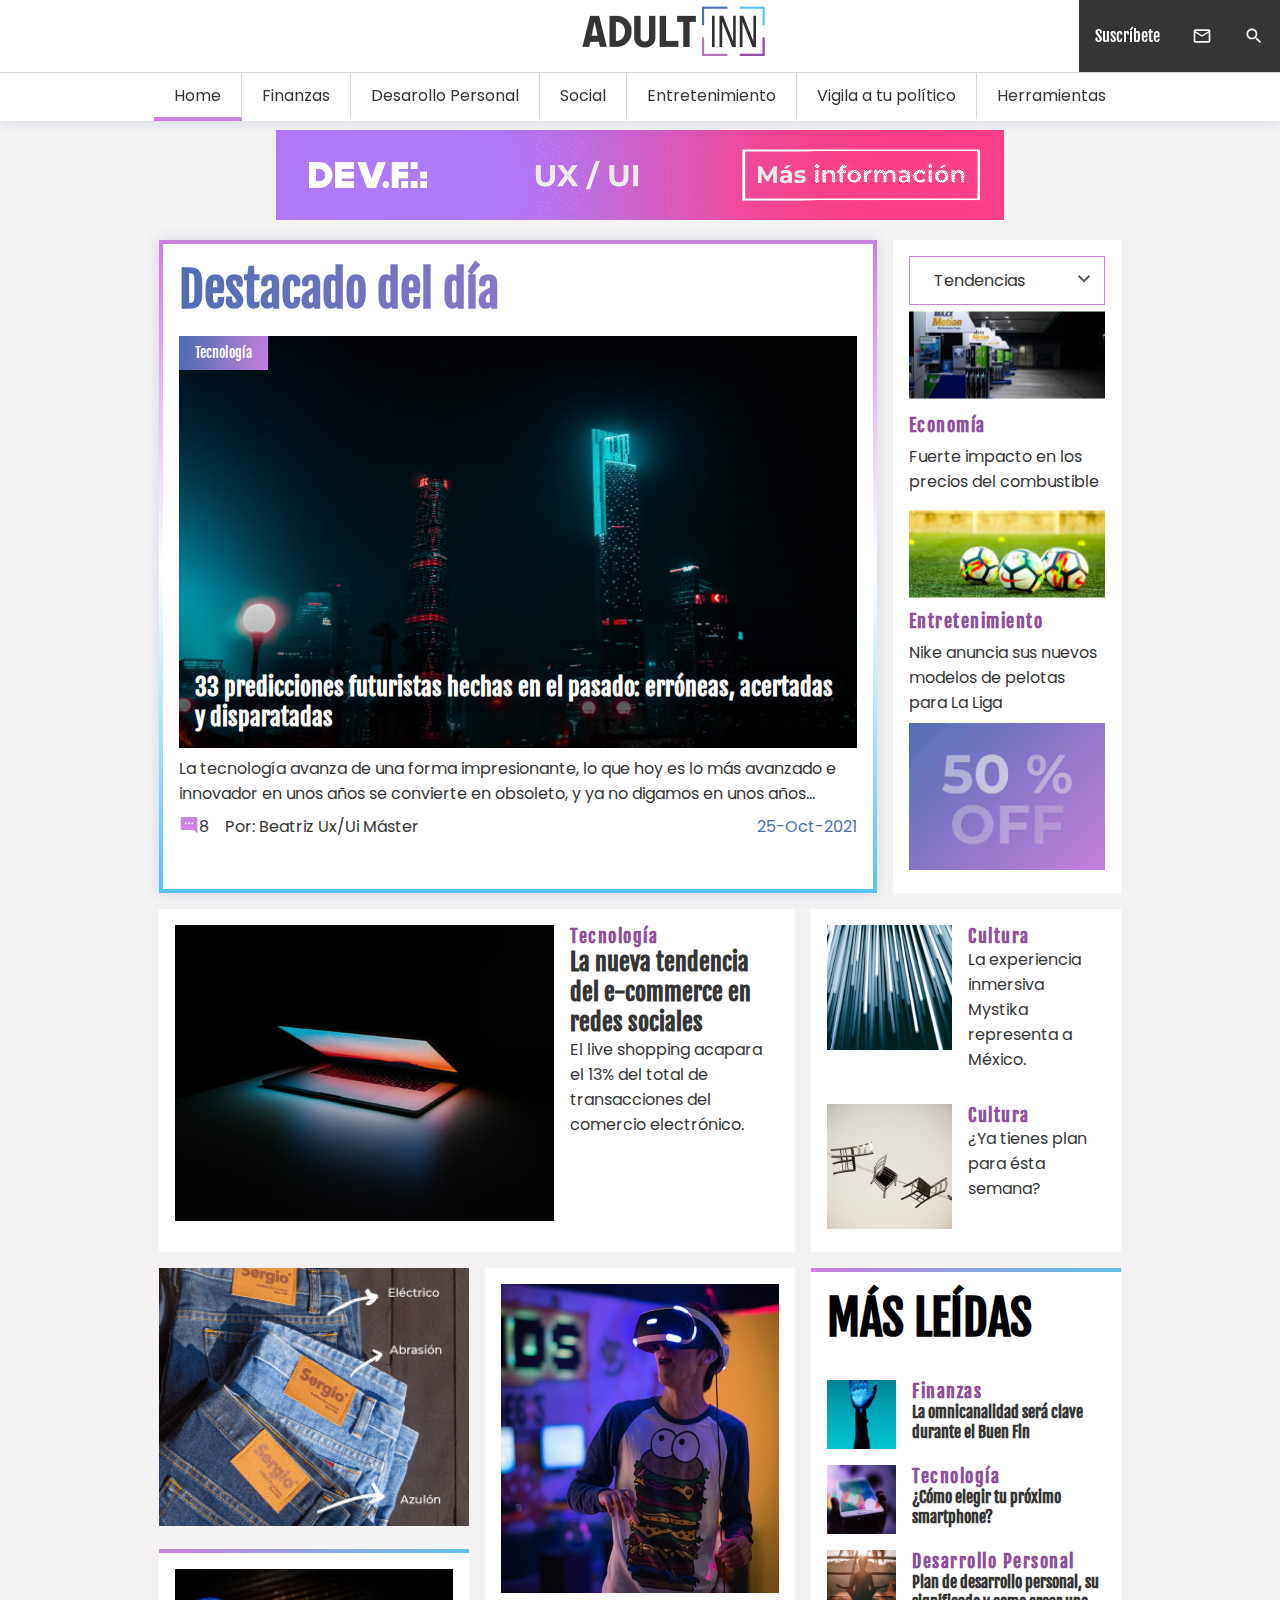
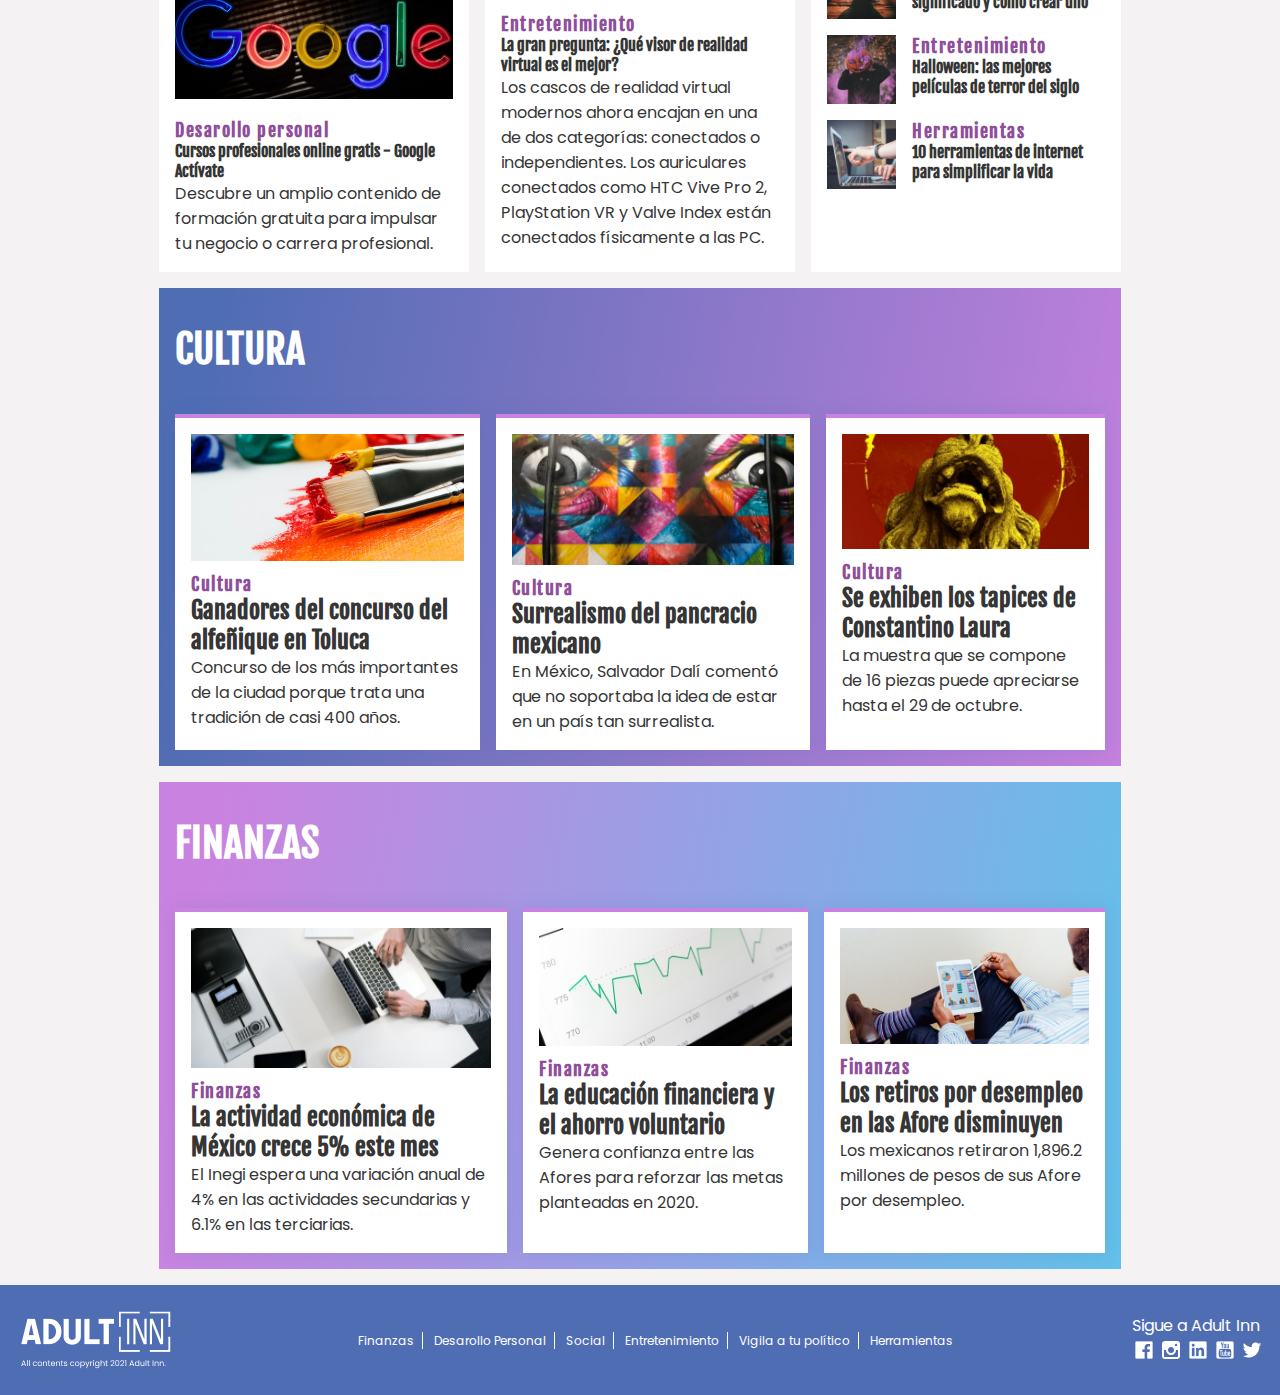
<file: index.html>
<!DOCTYPE html>
<html lang="en">
<head>
    <meta charset="UTF-8">
    <meta http-equiv="X-UA-Compatible" content="IE=edge">
    <meta name="viewport" content="width=device-width, initial-scale=1.0">
        <title>Adult-Inn</title>
        <link rel="stylesheet" href="styles/style.css">
        <link rel="preconnect" href="https://fonts.googleapis.com">
        <link rel="preconnect" href="https://fonts.gstatic.com" crossorigin>
        <link href="https://fonts.googleapis.com/css2?family=Fjalla+One&display=swap" rel="stylesheet">
        <link rel="preconnect" href="https://fonts.googleapis.com">
        <link rel="preconnect" href="https://fonts.gstatic.com" crossorigin>
        <link href="https://fonts.googleapis.com/css2?family=Poppins:wght@400;600&display=swap" rel="stylesheet">

               <!-- Global site tag (gtag.js) - Google Analytics -->
            <script async src="https://www.googletagmanager.com/gtag/js?id=G-08E7QY62JV"></script>
            <script>
            window.dataLayer = window.dataLayer || [];
            function gtag(){dataLayer.push(arguments);}
            gtag('js', new Date());

            gtag('config', 'G-08E7QY62JV');
            </script>

<script type="text/javascript">
    (function(f,b){if(!b.__SV){var e,g,i,h;window.mixpanel=b;b._i=[];b.init=function(e,f,c){function g(a,d){var b=d.split(".");2==b.length&&(a=a[b[0]],d=b[1]);a[d]=function(){a.push([d].concat(Array.prototype.slice.call(arguments,0)))}}var a=b;"undefined"!==typeof c?a=b[c]=[]:c="mixpanel";a.people=a.people||[];a.toString=function(a){var d="mixpanel";"mixpanel"!==c&&(d+="."+c);a||(d+=" (stub)");return d};a.people.toString=function(){return a.toString(1)+".people (stub)"};i="disable time_event track track_pageview track_links track_forms track_with_groups add_group set_group remove_group register register_once alias unregister identify name_tag set_config reset opt_in_tracking opt_out_tracking has_opted_in_tracking has_opted_out_tracking clear_opt_in_out_tracking start_batch_senders people.set people.set_once people.unset people.increment people.append people.union people.track_charge people.clear_charges people.delete_user people.remove".split(" ");
    for(h=0;h<i.length;h++)g(a,i[h]);var j="set set_once union unset remove delete".split(" ");a.get_group=function(){function b(c){d[c]=function(){call2_args=arguments;call2=[c].concat(Array.prototype.slice.call(call2_args,0));a.push([e,call2])}}for(var d={},e=["get_group"].concat(Array.prototype.slice.call(arguments,0)),c=0;c<j.length;c++)b(j[c]);return d};b._i.push([e,f,c])};b.__SV=1.2;e=f.createElement("script");e.type="text/javascript";e.async=!0;e.src="undefined"!==typeof MIXPANEL_CUSTOM_LIB_URL?
    MIXPANEL_CUSTOM_LIB_URL:"file:"===f.location.protocol&&"//cdn.mxpnl.com/libs/mixpanel-2-latest.min.js".match(/^\/\//)?"https://cdn.mxpnl.com/libs/mixpanel-2-latest.min.js":"//cdn.mxpnl.com/libs/mixpanel-2-latest.min.js";g=f.getElementsByTagName("script")[0];g.parentNode.insertBefore(e,g)}})(document,window.mixpanel||[]);
    
    // Enabling the debug mode flag is useful during implementation,
    // but it's recommended you remove it for production
    mixpanel.init('6975c871bfef4a9fe29d90acd58744dd', {debug: true}); 
    mixpanel.track('Sign up');
    </script>
        
    </head>
    <body>
        <header>
            <div class="upper">
                <div class="logo">
                    <img class="logo-header" src="img/adultinn_logo.png" alt="Adult_Inn_Logo">
                </div>
                <div class="user-btns" onclick="mixpanel.track('botones');">
                    <ul>
                        <li><a class="subs" href="suscripcion.html" target="_blank"><span  onclick="mixpanel.track('subscripcion');">Suscríbete</span></a>
                            <span class="hide"><a  href="#" target="_blank"><img class="mobilehide"src="img/mail_outline.svg" onclick="mixpanel.track('inbox');" alt=""></a></span>
                            <a  href="#" target="_blank"><img src="img/search.svg" onclick="mixpanel.track('busqueda');" alt="" ></a>
                        </li>
                    </ul>
                </div>
            </div>
            <nav>
                <ul>
                    <li>
                            <a class="nav-btn" id="nav-active" href="#" onclick="mixpanel.track('nav-finanzas');">Home</a>
                            <a class="nav-btn" href="finanzas.html" onclick="mixpanel.track('nav-finanzas');">Finanzas</a>
                            <a class="nav-btn" href="desarrollo.html" onclick="mixpanel.track('nav-desarrollo-personal');">Desarollo Personal</a>
                            <a class="nav-btn" href="social.html" onclick="mixpanel.track('nav-social');">Social</a>
                            <a class="nav-btn" href="entretenimiento.html" onclick="mixpanel.track('nav-entretenimiento');">Entretenimiento</a>
                            <a class="nav-btn" href="politica.html" onclick="mixpanel.track('nav-vigila-a-tu-politico');">Vigila a tu político</a>
                            <a class="nav-btnend" href="herramientas.html" onclick="mixpanel.track('nav-herramientas');">Herramientas</a>
                    </li>
                </ul>
            </nav>
        </header>
        <main>
            <div class="anuncio-ppal" onclick="mixpanel.track('sponsor-header');">
                <a href="https://www.devf.la" target="blank"><img class="gif-ppal" src="img/devfad.gif" alt=""></a>
            </div>

            
<!-- Grid --> 

            <div class="container">

                <!--Primera Seccion-->
                <!--Noticia destacada del día-->
               
                    <div class="destacado" onclick="mixpanel.track('destacado');">
                        <h2>Destacado del día</h2>
                        <a href="story.html">
                            <div class="img-destacada">
                            <div class="categoria" ><button class="btn-noticia">Tecnología</button></div>
                            <div class="titulo-nota"><h4 id="titulo-ppal">33 predicciones futuristas hechas en el pasado: erróneas, acertadas y disparatadas</h4></div>
                            </div>
                        </a>
                        <div>
                            <p>La tecnología avanza de una forma impresionante, lo que hoy es lo más avanzado e innovador en unos años se convierte en obsoleto,
                                y ya no digamos en unos años...</p>
                            <div class="info-redactor">
                                <div class="info-details"><img src="img/textsms.svg" alt=""></div>
                                <div class="info-coments"><p>8</p></div>
                                <div class="info-name"><p>Por: Beatriz Ux/Ui Máster</p></div>
                                <div class="info-date"><p>25-Oct-2021</p></div>
                            </div>
                        </div>
                    </div>
                
                <!--Noticias Laterales-->
                <div class="tendencias">
                    <div class="dropdown">
                        <div class="btn-tendecias"><button class="dropbtn"><p>Tendencias</p></button><span class="arrow-dwn"><img src="img/keyboard_arrow_down.svg" alt=""></span></div>
                        <div class="dropdown-content" onclick="mixpanel.track('drop-down');">
                          <a href="#">Más leídos</a>
                          <a href="#">Novedades</a>
                          <a href="#">Internacional</a>
                        </div>
                    </div>
                    <div class="noti-bar" onclick="mixpanel.track('tendencias-economia');">
                        <img class="noti-img" src="img/gas-station.png" alt="">
                        <a href=""><h5>Economía</h5></a>
                        <a href=""><p>Fuerte impacto en los precios del combustible</p></a>
                    </div>
                    <div class="noti-bar" onclick="mixpanel.track('tendencias-entretenimiento');">
                        <img class="noti-img" src="img/soccerballs.png" alt="">
                        <h5>Entretenimiento</h5>
                        <a href=""><p>Nike anuncia sus nuevos modelos de pelotas para La Liga</p></a>
                    </div>
                    <div class="adult-sponsor" onclick="mixpanel.track('sponsor-lateral');"><a href="suscripcion.html"><img class="adultad" src="img/adultad.gif" alt="Ad 50 de descuento"></a></div>
                </div>
            
                <!--Segunda Seccion-->
                
                    <div class="eight-col" onclick="mixpanel.track('noticia-complementaria');">
                        <div class="img-izq">
                            <img src="img/laptop.png" alt="">
                        </div>
                        <div class="noti-horizontal">
                            <h5>Tecnología</h5>
                            <a href=""><h4>La nueva tendencia del e-commerce en redes sociales</h4></a>
                            <p>El live shopping acapara el 13% del total de transacciones del comercio electrónico.</p>
                        </div>
                    </div>
                    <div class="cards" onclick="mixpanel.track('cultura-relleno');">
                            <div class="mini-card">
                                <a href=""><img src="img/ExpoDubai.png" alt=""></a>
                                <div class="mini-info">
                                    <h5>Cultura</h5>
                                    <a href=""><p>La experiencia inmersiva Mystika representa a México.</p></a>
                                </div>
                            </div>                        
                            <div class="mini-card" id="minidos">
                                <a href=""><img src="img/sillas.png" alt=""></a>
                                <div class="mini-info">
                                    <h5>Cultura</h5>
                                    <a href=""><p>¿Ya tienes plan para ésta semana?</p></a>
                                </div>
                            </div>                        
                    </div>
                </a>

                <!---Tercera Seccion--->
           
                <div class="sponsor" >
                    <div onclick="mixpanel.track('sponsor-sergio');"><a href="https://www.instagram.com/sergiojeanssv/?hl=es"><img class="img-sponsor" src="img/sergioad.gif"></div></a>
                    <div class="desarrollo-personal" onclick="mixpanel.track('google-desarrollo-personal');">
                        <img class="noti-img" src="img/googleper.png" alt="">
                        <h5>Desarollo personal</h5>
                        <a href=""><h6>Cursos profesionales online gratis - Google Actívate</h6></a>
                        <p>Descubre un amplio contenido de formación gratuita para 
                            impulsar tu negocio o carrera profesional.</p>
                    </div>
                </div>

                <div class="entretenimiento" onclick="mixpanel.track('entreneimiento-terciaria');">
                    <div class="img-left"><img src="img/gamer.png"></div>
                    <h5>Entretenimiento</h5>
                    <a href=""><h6>La gran pregunta: ¿Qué visor de realidad virtual es el mejor?</h6></a>
                    <p>Los cascos de realidad virtual modernos ahora encajan en
                         una de dos categorías: conectados o independientes. 
                         Los auriculares conectados como HTC Vive Pro 2, PlayStation 
                         VR y Valve Index están conectados físicamente a las PC. 
                    </p>
                </div>

                <div class="most-read">
                    <h2> MÁS LEÍDAS</h2>
                    <div class="most-read-card" onclick="mixpanel.track('mas-leidas-finanzas');">
                        <img src="img/hand.png">
                        <div class="most-read-topic" >
                            <h5>Finanzas</h5> 
                            <a href=""><h6>La omnicanalidad será clave durante el Buen Fin</h6></a>
                        </div>
                    </div>
                    <div class="most-read-card" onclick="mixpanel.track('mas-leidas-tecnologia');">
                        <img src="img/tecnomas.png">
                        <div class="most-read-topic">
                            <h5>Tecnología</h5> 
                            <a href=""><h6>¿Cómo elegir tu próximo smartphone?</h6></a>
                        </div>
                    </div>
                    <div class="most-read-card" onclick="mixpanel.track('mas-leidas-desarrollo-personal');">
                        <img src="img/desarrollomas.png">
                        <div class="most-read-topic">
                            <h5>Desarrollo Personal</h5> 
                            <a href=""><h6>Plan de desarrollo personal, su significado y como crear uno</h6></a>
                        </div>
                    </div>
                    <div class="most-read-card" onclick="mixpanel.track('mas-leidas-entretenimiento');">
                        <img src="img/hallomas.png">
                        <div class="most-read-topic">
                            <h5>Entretenimiento</h5> 
                            <a href=""><h6>Halloween: las mejores películas de terror del siglo</h6></a>
                        </div>
                    </div>
                    <div class="most-read-card" onclick="mixpanel.track('mas-leidas-herramientas');">
                        <img src="img/herramas.png">
                        <div class="most-read-topic">
                            <h5>Herramientas</h5> 
                            <a href=""><h6>10 herramientas de internet para simplificar la vida</h6></a>
                        </div>
                    </div>
                </div>

                <!--Carrousel-->

                <div class="container-carrousel">
                    <h2 class="title_carrousel">CULTURA</h2>
                    <div class="notas">
                    <div class="nota-carrousel" onclick="mixpanel.track('cultura-alfenique');"> 
                        <img src="img/nota_cultura1.png" alt="" >
                            <h5>Cultura</h5>
                            <a href=""><h4>Ganadores del concurso del alfeñique en Toluca</h4></a>
                            <p>Concurso de los más importantes de la ciudad porque trata una tradición de casi 400 años.</p>
                    </div>
                    <div class="nota-carrousel" onclick="mixpanel.track('cultura-pancracio');">
                        <img src="img/nota_cultura2.png" alt="">
                        <h5>Cultura</h5>
                        <a href=""><h4>Surrealismo del pancracio mexicano</h4></a>
                        <p>En México, Salvador Dalí comentó que no soportaba la idea de estar en un país tan surrealista.</p>
                    </div>
                    <div class="nota-carrousel-der" onclick="mixpanel.track('cultura-tapices');">
                        <img src="img/nota_cultura3.png" alt="">
                        <h5>Cultura</h5>
                        <a href=""><h4>Se exhiben los tapices de Constantino Laura </h4></a>
                        <p>La muestra que se compone de 16 piezas puede apreciarse hasta el 29 de octubre.</p>
                    </div>
                </div>
                </div>
                <div class="container-carrousel-finanzas">
                    <h2 class="title_carrousel">FINANZAS</h2>
                    <div class="notas">
                    <div class="nota-carrousel" onclick="mixpanel.track('finanzas-mexico');"> 
                        <img src="img/nota_finanzas1.png" alt="">
                        <h5>Finanzas</h5>
                        <a href=""><h4>La actividad económica de México crece 5% este mes</h4></a>
                        <p>El Inegi espera una variación anual de 4% en las actividades secundarias y 6.1% en las terciarias.</p>
                    </div>
                    <div class="nota-carrousel" onclick="mixpanel.track('finznas-educacion-ahorro');">
                        <img src="img/nota_finanzas2.png" alt="">
                        <h5>Finanzas</h5>
                        <a href=""><h4>La educación financiera y el ahorro voluntario</h4></a>
                        <p>Genera confianza entre las Afores para reforzar las metas planteadas en 2020.</p>
                    </div>
                    <div class="nota-carrousel-der" onclick="mixpanel.track('finanzas-afore');">
                        <img src="img/nota_finanzas3.png" alt="">
                        <h5>Finanzas</h5>
                        <a href=""><h4>Los retiros por desempleo en las Afore disminuyen</h4></a>
                        <p>Los mexicanos retiraron 1,896.2 millones de pesos de sus Afore por desempleo.</p>
                    </div>
                </div>
                </div>
            </div>
                

 <!--Grid--></div>

        </main>
        <footer onclick="mixpanel.track('footer');">
            <div class="logo-footer">
                <img src="img/LogoWhite.png" alt="Adult_Inn_Logo_White">
            </div>
            <div class="mapsite">
                <ul>
                    <li>
                            <a class="footer-btn" href="">Finanzas</a>
                            <a class="footer-btn" href="">Desarollo Personal</a>
                            <a class="footer-btn" href="">Social</a>
                            <a class="footer-btn" href="">Entretenimiento</a>
                            <a class="footer-btn" href="">Vigila a tu político</a>
                            <a class="footer-btnend" href="">Herramientas</a>
                    </li>
                </ul>
            </div>
            <div class="socialmedia">
                <div>
                    <p>Sigue a Adult Inn</p>
                </div>
                <div class="icons">
                    <ul>
                        <li>
                            <a  href="#" target="_blank"><img src="img/facebook.png" alt=""></a>
                            <a  href="#" target="_blank"><img src="img/instagram.png" alt=""></a>
                            <a  href="#" target="_blank"><img src="img/linkedin.png" alt=""></a>
                            <a  href="#" target="_blank"><img src="img/youtube.png" alt=""></a>
                            <a  href="#" target="_blank"><img src="img/twitter.png" alt=""></a>
                        </li>
                    </ul>
                </div>
            </div>
        </footer>
    </body>
</html>
</file>
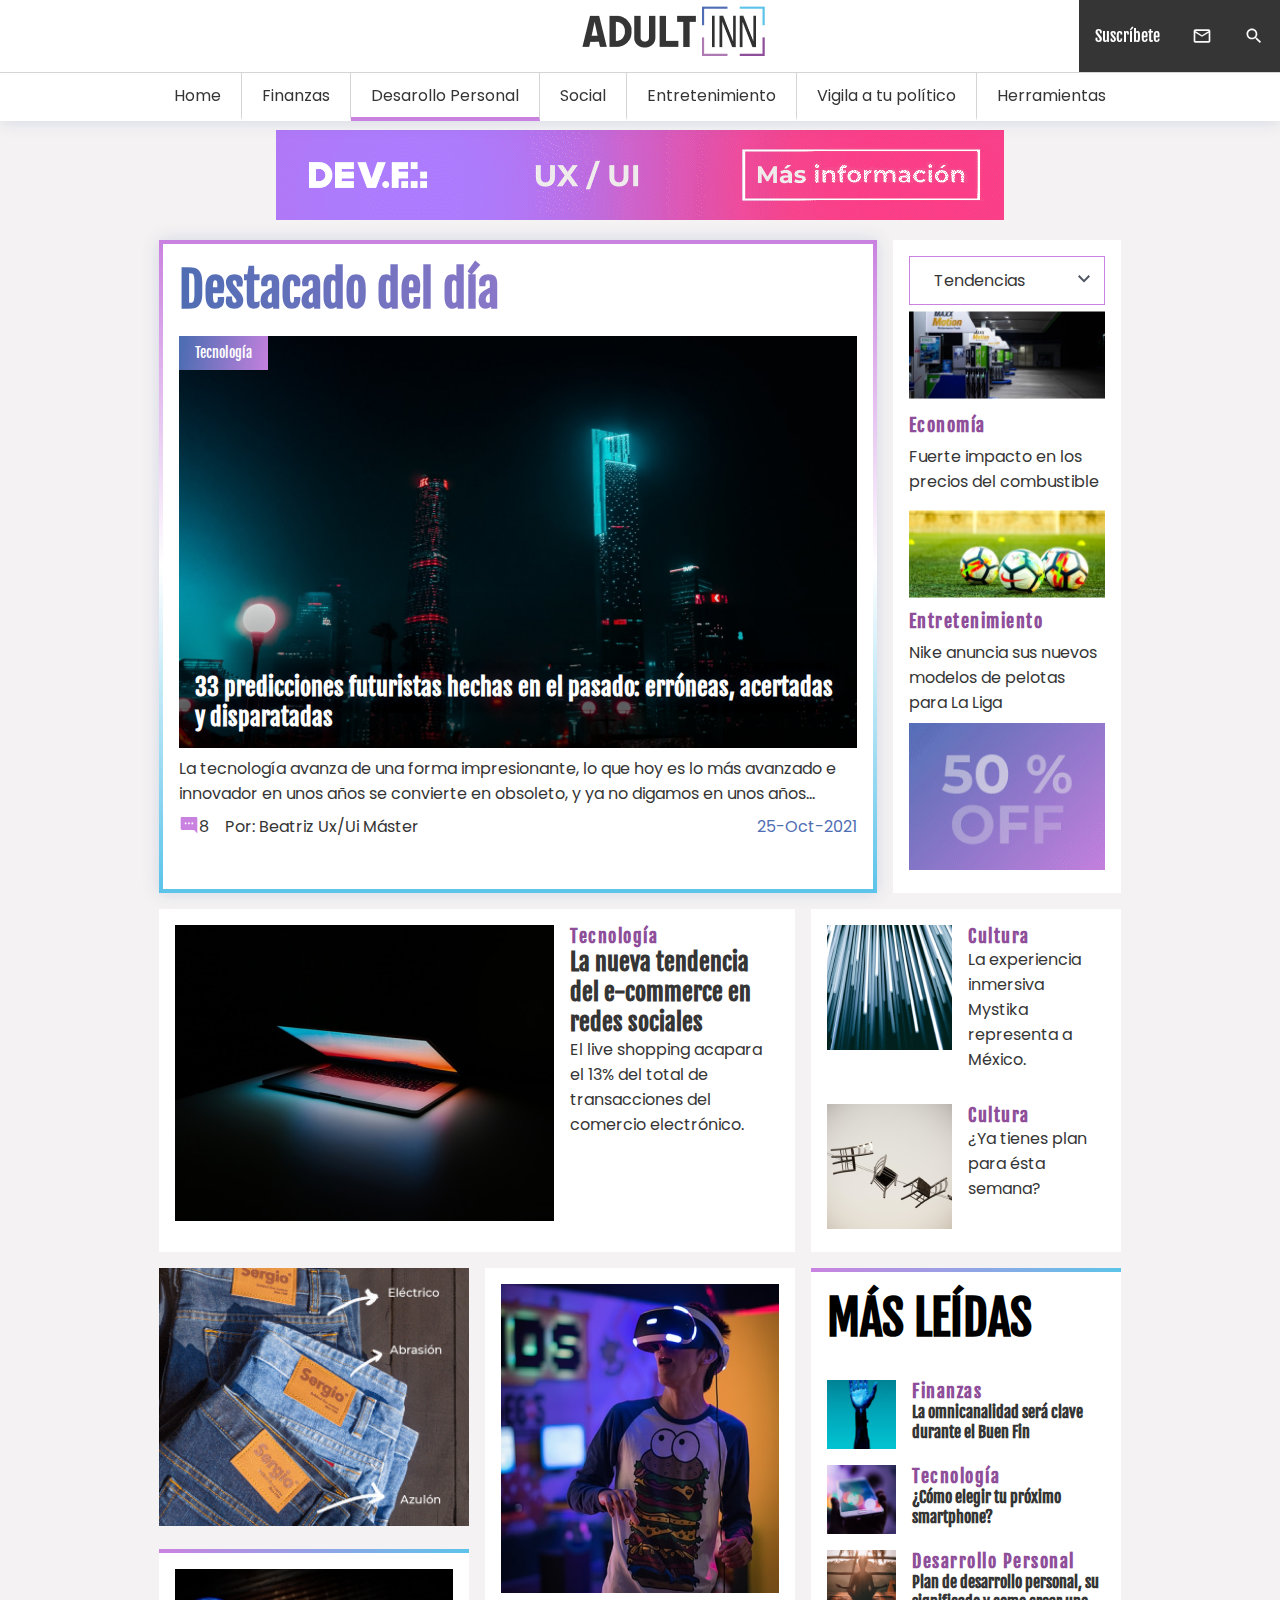
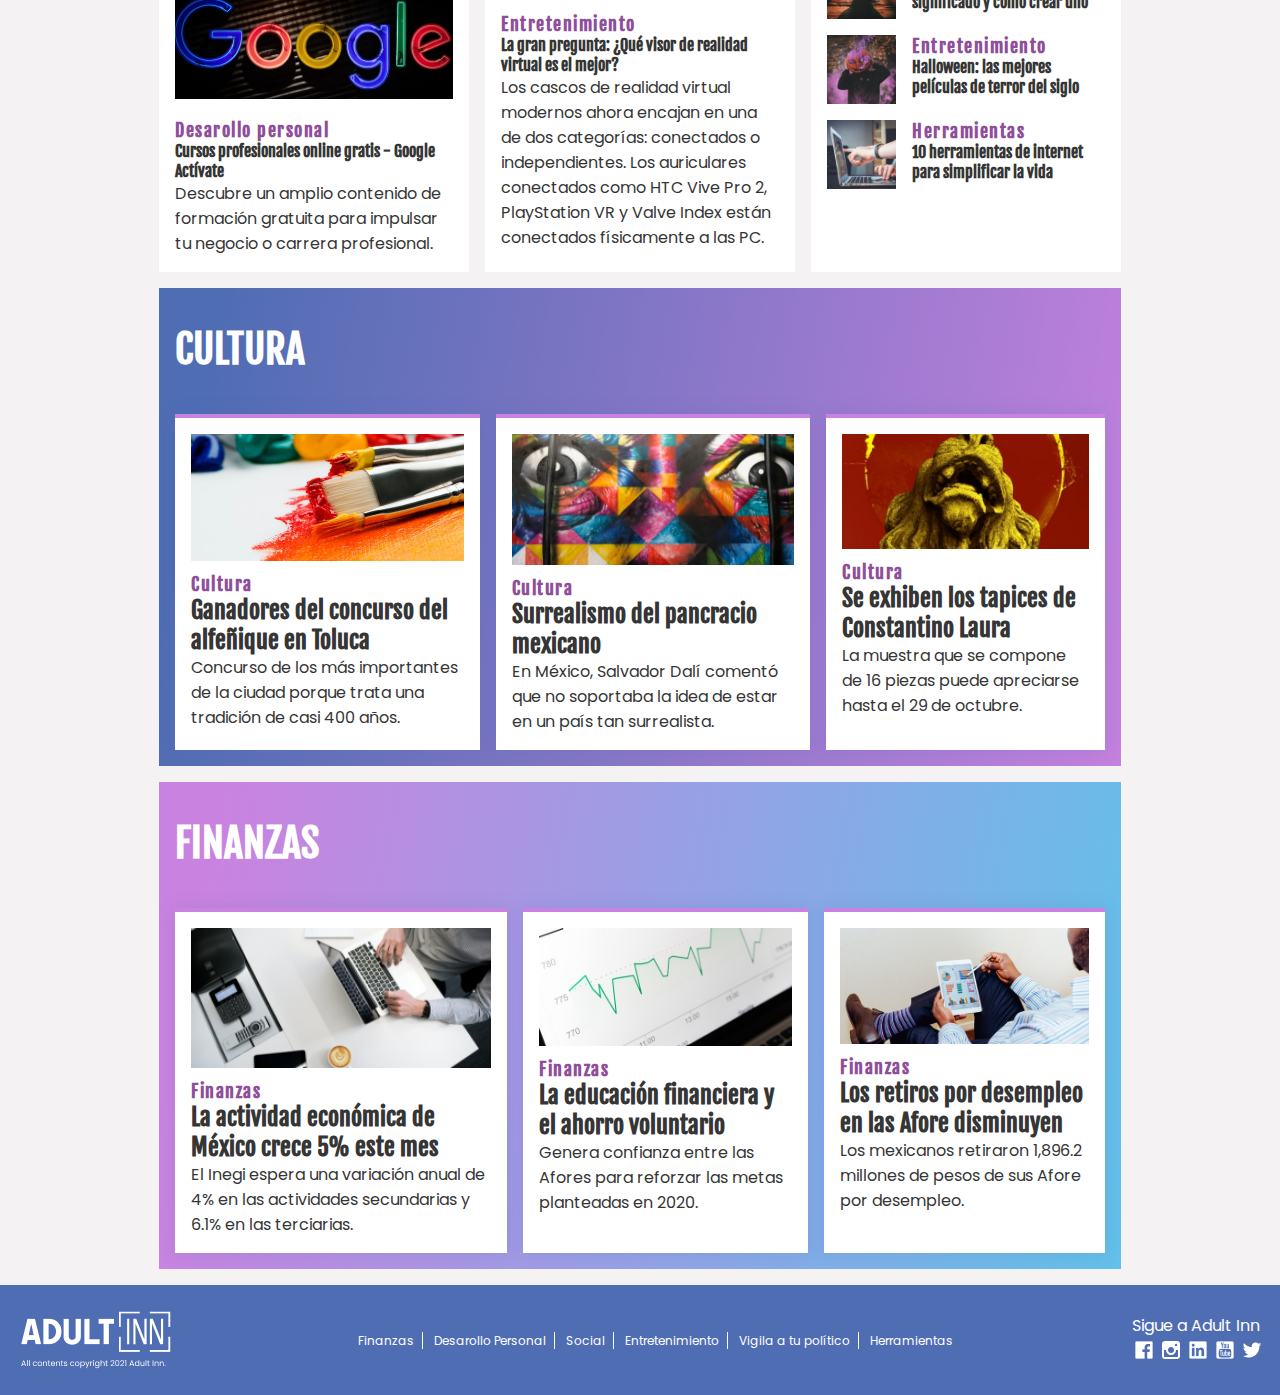
<file: desarrollo.html>
<!DOCTYPE html>
<html lang="en">
<head>
    <meta charset="UTF-8">
    <meta http-equiv="X-UA-Compatible" content="IE=edge">
    <meta name="viewport" content="width=device-width, initial-scale=1.0">
        <title>Adult-Inn</title>
        <link rel="stylesheet" href="styles/style.css">
        <link rel="preconnect" href="https://fonts.googleapis.com">
        <link rel="preconnect" href="https://fonts.gstatic.com" crossorigin>
        <link href="https://fonts.googleapis.com/css2?family=Fjalla+One&display=swap" rel="stylesheet">
        <link rel="preconnect" href="https://fonts.googleapis.com">
        <link rel="preconnect" href="https://fonts.gstatic.com" crossorigin>
        <link href="https://fonts.googleapis.com/css2?family=Poppins:wght@400;600&display=swap" rel="stylesheet">

               <!-- Global site tag (gtag.js) - Google Analytics -->
            <script async src="https://www.googletagmanager.com/gtag/js?id=G-08E7QY62JV"></script>
            <script>
            window.dataLayer = window.dataLayer || [];
            function gtag(){dataLayer.push(arguments);}
            gtag('js', new Date());

            gtag('config', 'G-08E7QY62JV');
            </script>

<script type="text/javascript">
    (function(f,b){if(!b.__SV){var e,g,i,h;window.mixpanel=b;b._i=[];b.init=function(e,f,c){function g(a,d){var b=d.split(".");2==b.length&&(a=a[b[0]],d=b[1]);a[d]=function(){a.push([d].concat(Array.prototype.slice.call(arguments,0)))}}var a=b;"undefined"!==typeof c?a=b[c]=[]:c="mixpanel";a.people=a.people||[];a.toString=function(a){var d="mixpanel";"mixpanel"!==c&&(d+="."+c);a||(d+=" (stub)");return d};a.people.toString=function(){return a.toString(1)+".people (stub)"};i="disable time_event track track_pageview track_links track_forms track_with_groups add_group set_group remove_group register register_once alias unregister identify name_tag set_config reset opt_in_tracking opt_out_tracking has_opted_in_tracking has_opted_out_tracking clear_opt_in_out_tracking start_batch_senders people.set people.set_once people.unset people.increment people.append people.union people.track_charge people.clear_charges people.delete_user people.remove".split(" ");
    for(h=0;h<i.length;h++)g(a,i[h]);var j="set set_once union unset remove delete".split(" ");a.get_group=function(){function b(c){d[c]=function(){call2_args=arguments;call2=[c].concat(Array.prototype.slice.call(call2_args,0));a.push([e,call2])}}for(var d={},e=["get_group"].concat(Array.prototype.slice.call(arguments,0)),c=0;c<j.length;c++)b(j[c]);return d};b._i.push([e,f,c])};b.__SV=1.2;e=f.createElement("script");e.type="text/javascript";e.async=!0;e.src="undefined"!==typeof MIXPANEL_CUSTOM_LIB_URL?
    MIXPANEL_CUSTOM_LIB_URL:"file:"===f.location.protocol&&"//cdn.mxpnl.com/libs/mixpanel-2-latest.min.js".match(/^\/\//)?"https://cdn.mxpnl.com/libs/mixpanel-2-latest.min.js":"//cdn.mxpnl.com/libs/mixpanel-2-latest.min.js";g=f.getElementsByTagName("script")[0];g.parentNode.insertBefore(e,g)}})(document,window.mixpanel||[]);
    
    // Enabling the debug mode flag is useful during implementation,
    // but it's recommended you remove it for production
    mixpanel.init('6975c871bfef4a9fe29d90acd58744dd', {debug: true}); 
    mixpanel.track('Sign up');
    </script>
        
    </head>
    <body>
        <header>
            <div class="upper">
                <div class="logo">
                    <img class="logo-header" src="img/adultinn_logo.png" alt="Adult_Inn_Logo">
                </div>
                <div class="user-btns" onclick="mixpanel.track('botones');">
                    <ul>
                        <li><a class="subs" href="suscripcion.html" target="_blank"><span  onclick="mixpanel.track('subscripcion');">Suscríbete</span></a>
                            <span class="hide"><a  href="#" target="_blank"><img class="mobilehide"src="img/mail_outline.svg" onclick="mixpanel.track('inbox');" alt=""></a></span>
                            <a  href="#" target="_blank"><img src="img/search.svg" onclick="mixpanel.track('busqueda');" alt="" ></a>
                        </li>
                    </ul>
                </div>
            </div>
            <nav>
                <ul>
                    <li>
                            <a class="nav-btn" href="index.html" onclick="mixpanel.track('nav-finanzas');">Home</a>
                            <a class="nav-btn" href="finanzas.html" onclick="mixpanel.track('nav-finanzas');">Finanzas</a>
                            <a class="nav-btn" id="nav-active" href="#" onclick="mixpanel.track('nav-desarrollo-personal');">Desarollo Personal</a>
                            <a class="nav-btn" href="social.html" onclick="mixpanel.track('nav-social');">Social</a>
                            <a class="nav-btn" href="entretenimiento.html" onclick="mixpanel.track('nav-entretenimiento');">Entretenimiento</a>
                            <a class="nav-btn" href="politica.html" onclick="mixpanel.track('nav-vigila-a-tu-politico');">Vigila a tu político</a>
                            <a class="nav-btnend" href="herramientas.html" onclick="mixpanel.track('nav-herramientas');">Herramientas</a>
                    </li>
                </ul>
            </nav>
        </header>
        <main>
            <div class="anuncio-ppal" onclick="mixpanel.track('sponsor-header');">
                <a href="https://www.devf.la" target="blank"><img class="gif-ppal" src="img/devfad.gif" alt=""></a>
            </div>

            
<!-- Grid --> 

            <div class="container">

                <!--Primera Seccion-->
                <!--Noticia destacada del día-->
               
                    <div class="destacado" onclick="mixpanel.track('destacado');">
                        <h2>Destacado del día</h2>
                        <a href="story.html">
                            <div class="img-destacada">
                            <div class="categoria" ><button class="btn-noticia">Tecnología</button></div>
                            <div class="titulo-nota"><h4 id="titulo-ppal">33 predicciones futuristas hechas en el pasado: erróneas, acertadas y disparatadas</h4></div>
                            </div>
                        </a>
                        <div>
                            <p>La tecnología avanza de una forma impresionante, lo que hoy es lo más avanzado e innovador en unos años se convierte en obsoleto,
                                y ya no digamos en unos años...</p>
                            <div class="info-redactor">
                                <div class="info-details"><img src="img/textsms.svg" alt=""></div>
                                <div class="info-coments"><p>8</p></div>
                                <div class="info-name"><p>Por: Beatriz Ux/Ui Máster</p></div>
                                <div class="info-date"><p>25-Oct-2021</p></div>
                            </div>
                        </div>
                    </div>
                
                <!--Noticias Laterales-->
                <div class="tendencias">
                    <div class="dropdown">
                        <div class="btn-tendecias"><button class="dropbtn"><p>Tendencias</p></button><span class="arrow-dwn"><img src="img/keyboard_arrow_down.svg" alt=""></span></div>
                        <div class="dropdown-content" onclick="mixpanel.track('drop-down');">
                          <a href="#">Más leídos</a>
                          <a href="#">Novedades</a>
                          <a href="#">Internacional</a>
                        </div>
                    </div>
                    <div class="noti-bar" onclick="mixpanel.track('tendencias-economia');">
                        <img class="noti-img" src="img/gas-station.png" alt="">
                        <a href=""><h5>Economía</h5></a>
                        <a href=""><p>Fuerte impacto en los precios del combustible</p></a>
                    </div>
                    <div class="noti-bar" onclick="mixpanel.track('tendencias-entretenimiento');">
                        <img class="noti-img" src="img/soccerballs.png" alt="">
                        <h5>Entretenimiento</h5>
                        <a href=""><p>Nike anuncia sus nuevos modelos de pelotas para La Liga</p></a>
                    </div>
                    <div class="adult-sponsor" onclick="mixpanel.track('sponsor-lateral');"><a href="suscripcion.html"><img class="adultad" src="img/adultad.gif" alt="Ad 50 de descuento"></a></div>
                </div>
            
                <!--Segunda Seccion-->
                
                    <div class="eight-col" onclick="mixpanel.track('noticia-complementaria');">
                        <div class="img-izq">
                            <img src="img/laptop.png" alt="">
                        </div>
                        <div class="noti-horizontal">
                            <h5>Tecnología</h5>
                            <a href=""><h4>La nueva tendencia del e-commerce en redes sociales</h4></a>
                            <p>El live shopping acapara el 13% del total de transacciones del comercio electrónico.</p>
                        </div>
                    </div>
                    <div class="cards" onclick="mixpanel.track('cultura-relleno');">
                            <div class="mini-card">
                                <a href=""><img src="img/ExpoDubai.png" alt=""></a>
                                <div class="mini-info">
                                    <h5>Cultura</h5>
                                    <a href=""><p>La experiencia inmersiva Mystika representa a México.</p></a>
                                </div>
                            </div>                        
                            <div class="mini-card" id="minidos">
                                <a href=""><img src="img/sillas.png" alt=""></a>
                                <div class="mini-info">
                                    <h5>Cultura</h5>
                                    <a href=""><p>¿Ya tienes plan para ésta semana?</p></a>
                                </div>
                            </div>                        
                    </div>
                </a>

                <!---Tercera Seccion--->
           
                <div class="sponsor" >
                    <div onclick="mixpanel.track('sponsor-sergio');"><a href="https://www.instagram.com/sergiojeanssv/?hl=es"><img class="img-sponsor" src="img/sergioad.gif"></div></a>
                    <div class="desarrollo-personal" onclick="mixpanel.track('google-desarrollo-personal');">
                        <img class="noti-img" src="img/googleper.png" alt="">
                        <h5>Desarollo personal</h5>
                        <a href=""><h6>Cursos profesionales online gratis - Google Actívate</h6></a>
                        <p>Descubre un amplio contenido de formación gratuita para 
                            impulsar tu negocio o carrera profesional.</p>
                    </div>
                </div>

                <div class="entretenimiento" onclick="mixpanel.track('entreneimiento-terciaria');">
                    <div class="img-left"><img src="img/gamer.png"></div>
                    <h5>Entretenimiento</h5>
                    <a href=""><h6>La gran pregunta: ¿Qué visor de realidad virtual es el mejor?</h6></a>
                    <p>Los cascos de realidad virtual modernos ahora encajan en
                         una de dos categorías: conectados o independientes. 
                         Los auriculares conectados como HTC Vive Pro 2, PlayStation 
                         VR y Valve Index están conectados físicamente a las PC. 
                    </p>
                </div>

                <div class="most-read">
                    <h2> MÁS LEÍDAS</h2>
                    <div class="most-read-card" onclick="mixpanel.track('mas-leidas-finanzas');">
                        <img src="img/hand.png">
                        <div class="most-read-topic" >
                            <h5>Finanzas</h5> 
                            <a href=""><h6>La omnicanalidad será clave durante el Buen Fin</h6></a>
                        </div>
                    </div>
                    <div class="most-read-card" onclick="mixpanel.track('mas-leidas-tecnologia');">
                        <img src="img/tecnomas.png">
                        <div class="most-read-topic">
                            <h5>Tecnología</h5> 
                            <a href=""><h6>¿Cómo elegir tu próximo smartphone?</h6></a>
                        </div>
                    </div>
                    <div class="most-read-card" onclick="mixpanel.track('mas-leidas-desarrollo-personal');">
                        <img src="img/desarrollomas.png">
                        <div class="most-read-topic">
                            <h5>Desarrollo Personal</h5> 
                            <a href=""><h6>Plan de desarrollo personal, su significado y como crear uno</h6></a>
                        </div>
                    </div>
                    <div class="most-read-card" onclick="mixpanel.track('mas-leidas-entretenimiento');">
                        <img src="img/hallomas.png">
                        <div class="most-read-topic">
                            <h5>Entretenimiento</h5> 
                            <a href=""><h6>Halloween: las mejores películas de terror del siglo</h6></a>
                        </div>
                    </div>
                    <div class="most-read-card" onclick="mixpanel.track('mas-leidas-herramientas');">
                        <img src="img/herramas.png">
                        <div class="most-read-topic">
                            <h5>Herramientas</h5> 
                            <a href=""><h6>10 herramientas de internet para simplificar la vida</h6></a>
                        </div>
                    </div>
                </div>

                <!--Carrousel-->

                <div class="container-carrousel">
                    <h2 class="title_carrousel">CULTURA</h2>
                    <div class="notas">
                    <div class="nota-carrousel" onclick="mixpanel.track('cultura-alfenique');"> 
                        <img src="img/nota_cultura1.png" alt="" >
                            <h5>Cultura</h5>
                            <a href=""><h4>Ganadores del concurso del alfeñique en Toluca</h4></a>
                            <p>Concurso de los más importantes de la ciudad porque trata una tradición de casi 400 años.</p>
                    </div>
                    <div class="nota-carrousel" onclick="mixpanel.track('cultura-pancracio');">
                        <img src="img/nota_cultura2.png" alt="">
                        <h5>Cultura</h5>
                        <a href=""><h4>Surrealismo del pancracio mexicano</h4></a>
                        <p>En México, Salvador Dalí comentó que no soportaba la idea de estar en un país tan surrealista.</p>
                    </div>
                    <div class="nota-carrousel-der" onclick="mixpanel.track('cultura-tapices');">
                        <img src="img/nota_cultura3.png" alt="">
                        <h5>Cultura</h5>
                        <a href=""><h4>Se exhiben los tapices de Constantino Laura </h4></a>
                        <p>La muestra que se compone de 16 piezas puede apreciarse hasta el 29 de octubre.</p>
                    </div>
                </div>
                </div>
                <div class="container-carrousel-finanzas">
                    <h2 class="title_carrousel">FINANZAS</h2>
                    <div class="notas">
                    <div class="nota-carrousel" onclick="mixpanel.track('finanzas-mexico');"> 
                        <img src="img/nota_finanzas1.png" alt="">
                        <h5>Finanzas</h5>
                        <a href=""><h4>La actividad económica de México crece 5% este mes</h4></a>
                        <p>El Inegi espera una variación anual de 4% en las actividades secundarias y 6.1% en las terciarias.</p>
                    </div>
                    <div class="nota-carrousel" onclick="mixpanel.track('finznas-educacion-ahorro');">
                        <img src="img/nota_finanzas2.png" alt="">
                        <h5>Finanzas</h5>
                        <a href=""><h4>La educación financiera y el ahorro voluntario</h4></a>
                        <p>Genera confianza entre las Afores para reforzar las metas planteadas en 2020.</p>
                    </div>
                    <div class="nota-carrousel-der" onclick="mixpanel.track('finanzas-afore');">
                        <img src="img/nota_finanzas3.png" alt="">
                        <h5>Finanzas</h5>
                        <a href=""><h4>Los retiros por desempleo en las Afore disminuyen</h4></a>
                        <p>Los mexicanos retiraron 1,896.2 millones de pesos de sus Afore por desempleo.</p>
                    </div>
                </div>
                </div>
            </div>
                

 <!--Grid--></div>

        </main>
        <footer onclick="mixpanel.track('footer');">
            <div class="logo-footer">
                <img src="img/LogoWhite.png" alt="Adult_Inn_Logo_White">
            </div>
            <div class="mapsite">
                <ul>
                    <li>
                            <a class="footer-btn" href="">Finanzas</a>
                            <a class="footer-btn" href="">Desarollo Personal</a>
                            <a class="footer-btn" href="">Social</a>
                            <a class="footer-btn" href="">Entretenimiento</a>
                            <a class="footer-btn" href="">Vigila a tu político</a>
                            <a class="footer-btnend" href="">Herramientas</a>
                    </li>
                </ul>
            </div>
            <div class="socialmedia">
                <div>
                    <p>Sigue a Adult Inn</p>
                </div>
                <div class="icons">
                    <ul>
                        <li>
                            <a  href="#" target="_blank"><img src="img/facebook.png" alt=""></a>
                            <a  href="#" target="_blank"><img src="img/instagram.png" alt=""></a>
                            <a  href="#" target="_blank"><img src="img/linkedin.png" alt=""></a>
                            <a  href="#" target="_blank"><img src="img/youtube.png" alt=""></a>
                            <a  href="#" target="_blank"><img src="img/twitter.png" alt=""></a>
                        </li>
                    </ul>
                </div>
            </div>
        </footer>
    </body>
</html>
</file>
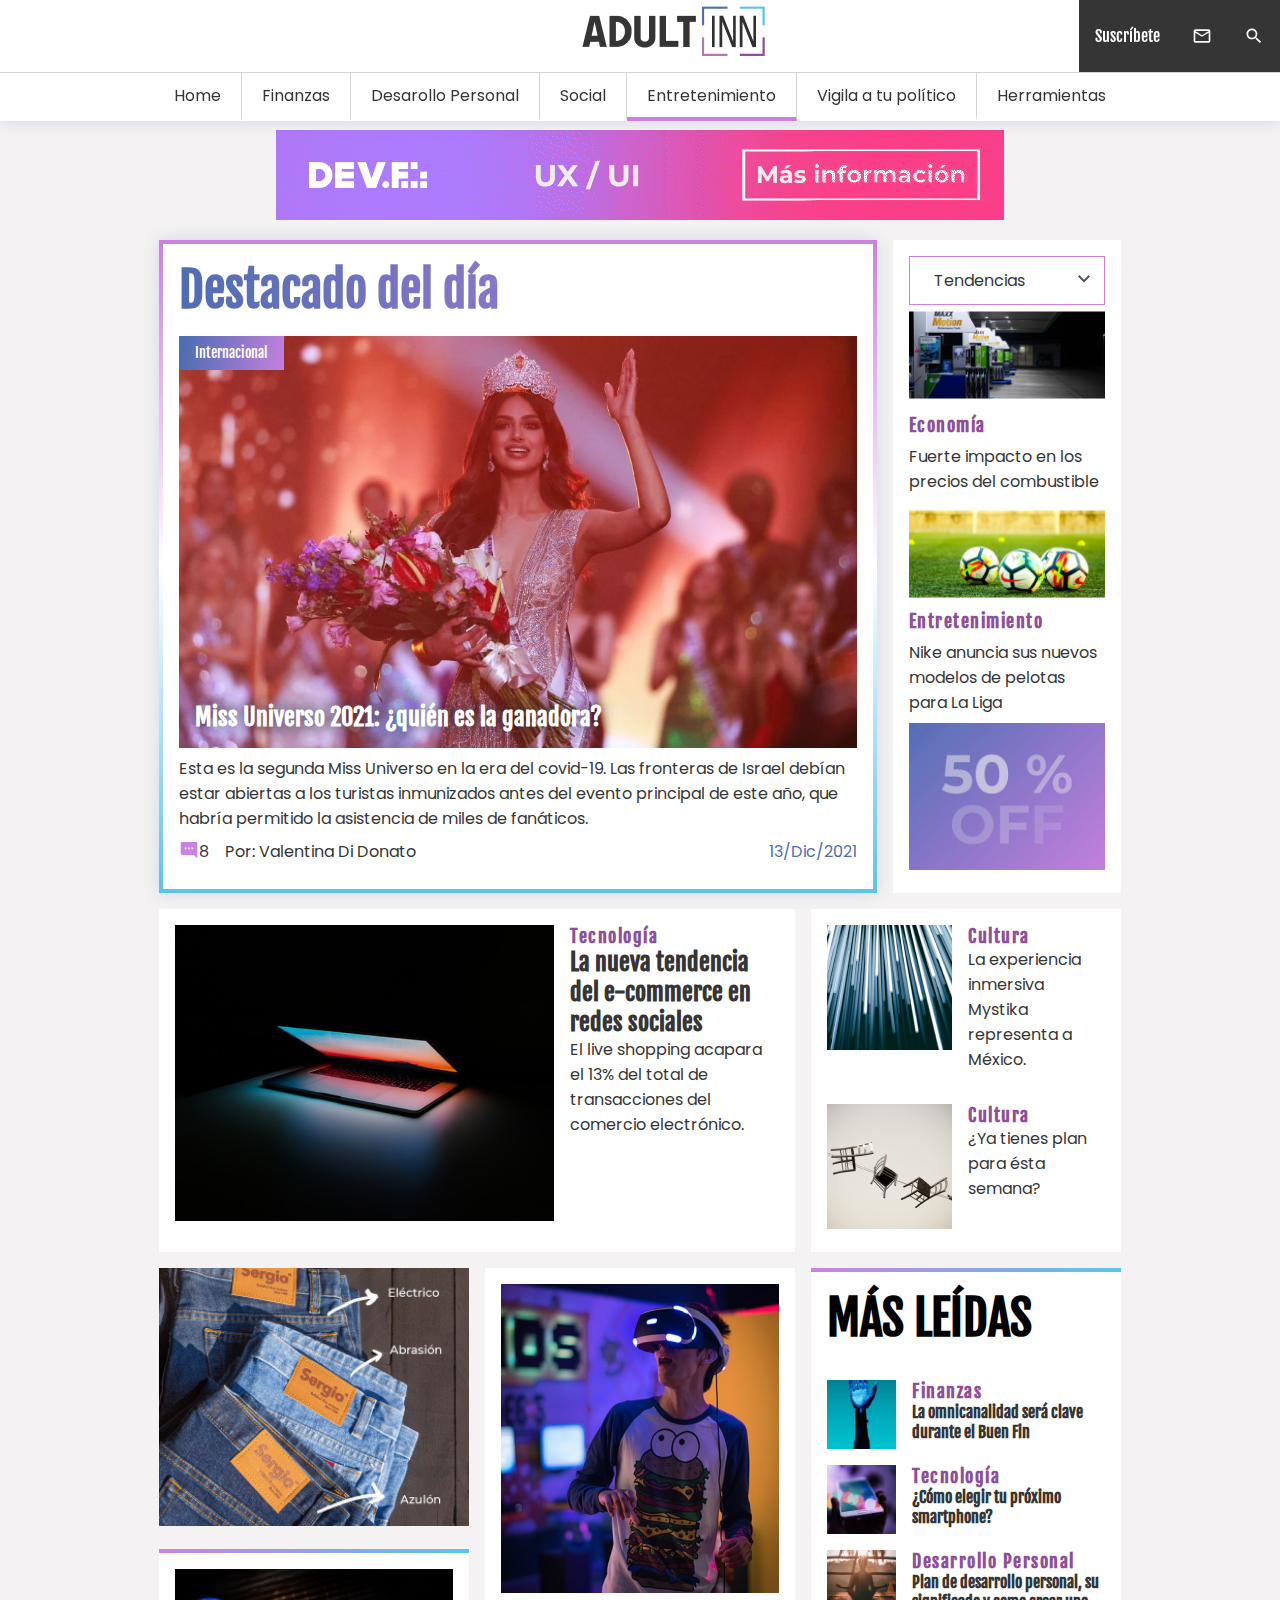
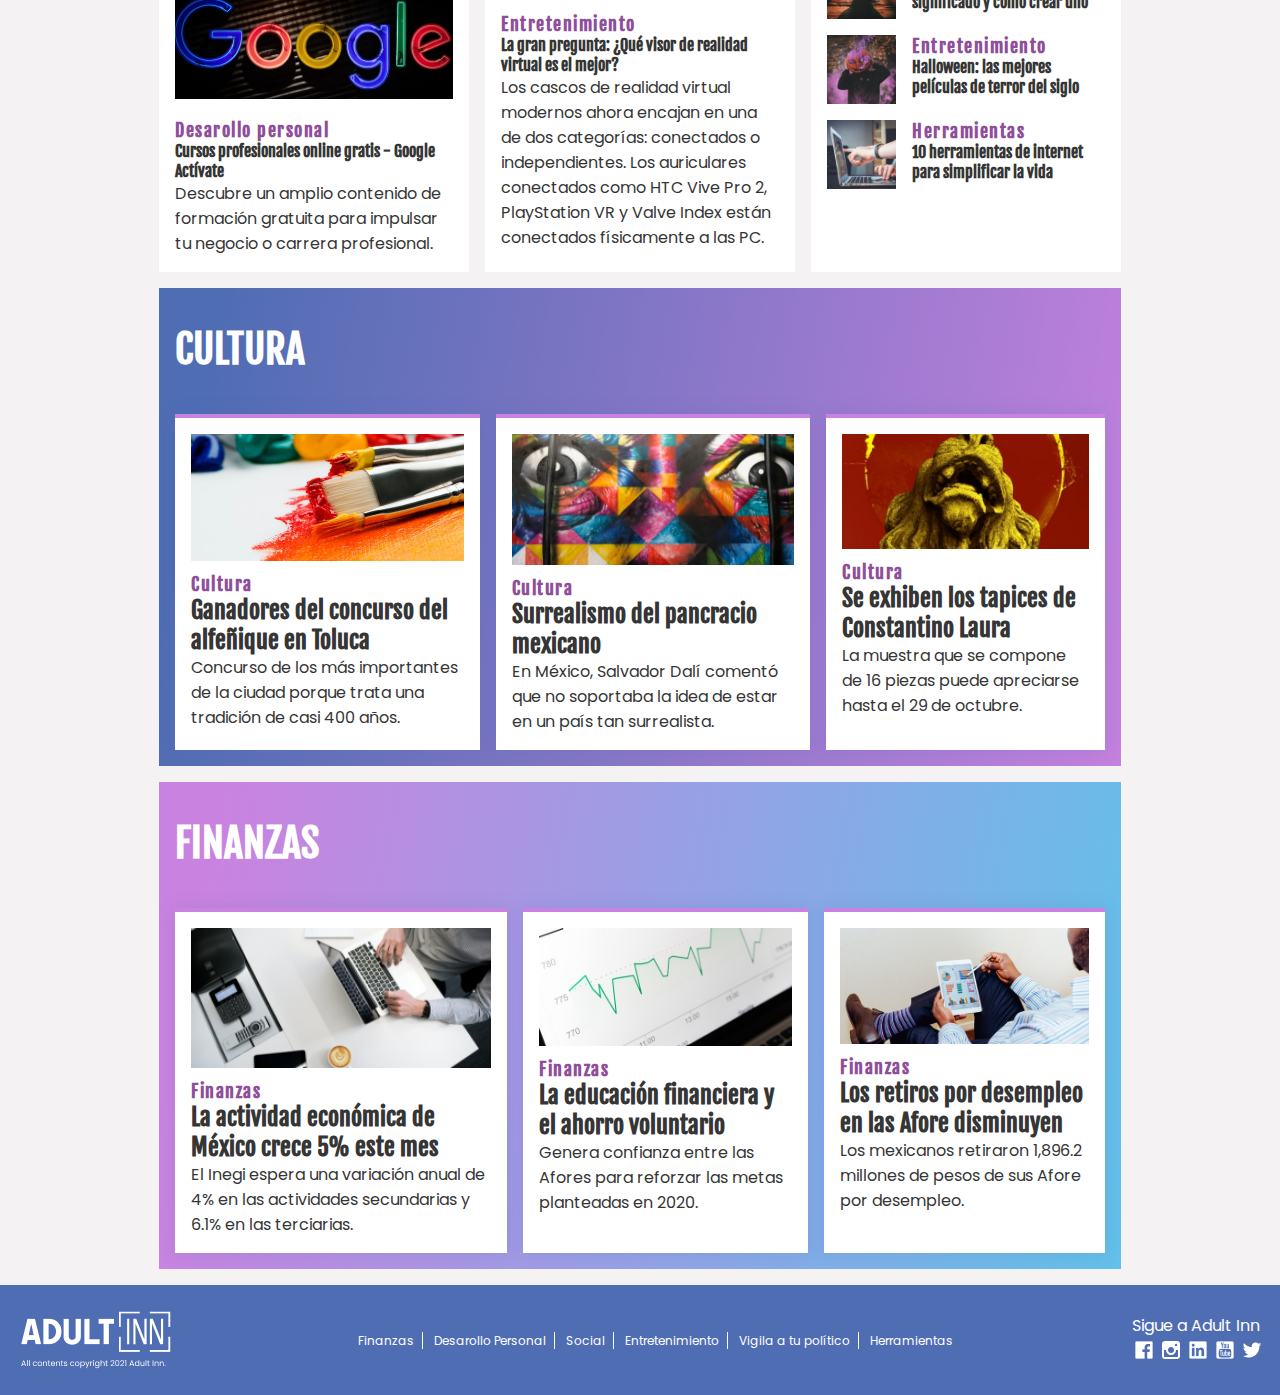
<file: entretenimiento.html>
<!DOCTYPE html>
<html lang="en">
<head>
    <meta charset="UTF-8">
    <meta http-equiv="X-UA-Compatible" content="IE=edge">
    <meta name="viewport" content="width=device-width, initial-scale=1.0">
        <title>Adult-Inn</title>
        <link rel="stylesheet" href="styles/style.css">
        <link rel="preconnect" href="https://fonts.googleapis.com">
        <link rel="preconnect" href="https://fonts.gstatic.com" crossorigin>
        <link href="https://fonts.googleapis.com/css2?family=Fjalla+One&display=swap" rel="stylesheet">
        <link rel="preconnect" href="https://fonts.googleapis.com">
        <link rel="preconnect" href="https://fonts.gstatic.com" crossorigin>
        <link href="https://fonts.googleapis.com/css2?family=Poppins:wght@400;600&display=swap" rel="stylesheet">

               <!-- Global site tag (gtag.js) - Google Analytics -->
            <script async src="https://www.googletagmanager.com/gtag/js?id=G-08E7QY62JV"></script>
            <script>
            window.dataLayer = window.dataLayer || [];
            function gtag(){dataLayer.push(arguments);}
            gtag('js', new Date());

            gtag('config', 'G-08E7QY62JV');
            </script>

<script type="text/javascript">
    (function(f,b){if(!b.__SV){var e,g,i,h;window.mixpanel=b;b._i=[];b.init=function(e,f,c){function g(a,d){var b=d.split(".");2==b.length&&(a=a[b[0]],d=b[1]);a[d]=function(){a.push([d].concat(Array.prototype.slice.call(arguments,0)))}}var a=b;"undefined"!==typeof c?a=b[c]=[]:c="mixpanel";a.people=a.people||[];a.toString=function(a){var d="mixpanel";"mixpanel"!==c&&(d+="."+c);a||(d+=" (stub)");return d};a.people.toString=function(){return a.toString(1)+".people (stub)"};i="disable time_event track track_pageview track_links track_forms track_with_groups add_group set_group remove_group register register_once alias unregister identify name_tag set_config reset opt_in_tracking opt_out_tracking has_opted_in_tracking has_opted_out_tracking clear_opt_in_out_tracking start_batch_senders people.set people.set_once people.unset people.increment people.append people.union people.track_charge people.clear_charges people.delete_user people.remove".split(" ");
    for(h=0;h<i.length;h++)g(a,i[h]);var j="set set_once union unset remove delete".split(" ");a.get_group=function(){function b(c){d[c]=function(){call2_args=arguments;call2=[c].concat(Array.prototype.slice.call(call2_args,0));a.push([e,call2])}}for(var d={},e=["get_group"].concat(Array.prototype.slice.call(arguments,0)),c=0;c<j.length;c++)b(j[c]);return d};b._i.push([e,f,c])};b.__SV=1.2;e=f.createElement("script");e.type="text/javascript";e.async=!0;e.src="undefined"!==typeof MIXPANEL_CUSTOM_LIB_URL?
    MIXPANEL_CUSTOM_LIB_URL:"file:"===f.location.protocol&&"//cdn.mxpnl.com/libs/mixpanel-2-latest.min.js".match(/^\/\//)?"https://cdn.mxpnl.com/libs/mixpanel-2-latest.min.js":"//cdn.mxpnl.com/libs/mixpanel-2-latest.min.js";g=f.getElementsByTagName("script")[0];g.parentNode.insertBefore(e,g)}})(document,window.mixpanel||[]);
    
    // Enabling the debug mode flag is useful during implementation,
    // but it's recommended you remove it for production
    mixpanel.init('6975c871bfef4a9fe29d90acd58744dd', {debug: true}); 
    mixpanel.track('Sign up');
    </script>
        
    </head>
    <body>
        <header>
            <div class="upper">
                <div class="logo">
                    <img class="logo-header" src="img/adultinn_logo.png" alt="Adult_Inn_Logo">
                </div>
                <div class="user-btns" onclick="mixpanel.track('botones');">
                    <ul>
                        <li><a class="subs" href="suscripcion.html" target="_blank"><span  onclick="mixpanel.track('subscripcion');">Suscríbete</span></a>
                            <span class="hide"><a  href="#" target="_blank"><img class="mobilehide"src="img/mail_outline.svg" onclick="mixpanel.track('inbox');" alt=""></a></span>
                            <a  href="#" target="_blank"><img src="img/search.svg" onclick="mixpanel.track('busqueda');" alt="" ></a>
                        </li>
                    </ul>
                </div>
            </div>
            <nav>
                <ul>
                    <li>
                            <a class="nav-btn" href="index.html" onclick="mixpanel.track('nav-finanzas');">Home</a>
                            <a class="nav-btn" href="finanzas.html" onclick="mixpanel.track('nav-finanzas');">Finanzas</a>
                            <a class="nav-btn" href="desarrollo.html" onclick="mixpanel.track('nav-desarrollo-personal');">Desarollo Personal</a>
                            <a class="nav-btn" href="social.html" onclick="mixpanel.track('nav-social');">Social</a>
                            <a class="nav-btn" id="nav-active" href="#" onclick="mixpanel.track('nav-entretenimiento');">Entretenimiento</a>
                            <a class="nav-btn" href="politica.html" onclick="mixpanel.track('nav-vigila-a-tu-politico');">Vigila a tu político</a>
                            <a class="nav-btnend" href="herramientas.html" onclick="mixpanel.track('nav-herramientas');">Herramientas</a>
                    </li>
                </ul>
            </nav>
        </header>
        <main>
            <div class="anuncio-ppal" onclick="mixpanel.track('sponsor-header');">
                <a href="https://www.devf.la" target="blank"><img class="gif-ppal" src="img/devfad.gif" alt=""></a>
            </div>

            
<!-- Grid --> 

            <div class="container">

                <!--Primera Seccion-->
                <!--Noticia destacada del día-->
               
                    <div class="destacado" onclick="mixpanel.track('destacado');">
                        <h2>Destacado del día</h2>
                        <a href="missuniverse.html">
                            <div class="img-destacada" id="missuniverse">
                            <div class="categoria" ><button class="btn-noticia">Internacional</button></div>
                            <div class="titulo-nota"><h4 id="titulo-ppal">Miss Universo 2021: ¿quién es la ganadora?</h4></div>
                            </div>
                        </a>
                        <div>
                            <p>Esta es la segunda Miss Universo en la era del covid-19. Las fronteras de Israel debían estar abiertas a los turistas inmunizados antes del evento principal de este año, que habría permitido la asistencia de miles de fanáticos.</p>
                            <div class="info-redactor">
                                <div class="info-details"><img src="img/textsms.svg" alt=""></div>
                                <div class="info-coments"><p>8</p></div>
                                <div class="info-name"><p>Por:  Valentina Di Donato</p></div>
                                <div class="info-date"><p>13/Dic/2021</p></div>
                            </div>
                        </div>
                    </div>
                
                <!--Noticias Laterales-->
                <div class="tendencias">
                    <div class="dropdown">
                        <div class="btn-tendecias"><button class="dropbtn"><p>Tendencias</p></button><span class="arrow-dwn"><img src="img/keyboard_arrow_down.svg" alt=""></span></div>
                        <div class="dropdown-content" onclick="mixpanel.track('drop-down');">
                          <a href="#">Más leídos</a>
                          <a href="#">Novedades</a>
                          <a href="#">Internacional</a>
                        </div>
                    </div>
                    <div class="noti-bar" onclick="mixpanel.track('tendencias-economia');">
                        <img class="noti-img" src="img/gas-station.png" alt="">
                        <a href=""><h5>Economía</h5></a>
                        <a href=""><p>Fuerte impacto en los precios del combustible</p></a>
                    </div>
                    <div class="noti-bar" onclick="mixpanel.track('tendencias-entretenimiento');">
                        <img class="noti-img" src="img/soccerballs.png" alt="">
                        <h5>Entretenimiento</h5>
                        <a href=""><p>Nike anuncia sus nuevos modelos de pelotas para La Liga</p></a>
                    </div>
                    <div class="adult-sponsor" onclick="mixpanel.track('sponsor-lateral');"><a href="suscripcion.html"><img class="adultad" src="img/adultad.gif" alt="Ad 50 de descuento"></a></div>
                </div>
            
                <!--Segunda Seccion-->
                
                    <div class="eight-col" onclick="mixpanel.track('noticia-complementaria');">
                        <div class="img-izq">
                            <img src="img/laptop.png" alt="">
                        </div>
                        <div class="noti-horizontal">
                            <h5>Tecnología</h5>
                            <a href=""><h4>La nueva tendencia del e-commerce en redes sociales</h4></a>
                            <p>El live shopping acapara el 13% del total de transacciones del comercio electrónico.</p>
                        </div>
                    </div>
                    <div class="cards" onclick="mixpanel.track('cultura-relleno');">
                            <div class="mini-card">
                                <a href=""><img src="img/ExpoDubai.png" alt=""></a>
                                <div class="mini-info">
                                    <h5>Cultura</h5>
                                    <a href=""><p>La experiencia inmersiva Mystika representa a México.</p></a>
                                </div>
                            </div>                        
                            <div class="mini-card" id="minidos">
                                <a href=""><img src="img/sillas.png" alt=""></a>
                                <div class="mini-info">
                                    <h5>Cultura</h5>
                                    <a href=""><p>¿Ya tienes plan para ésta semana?</p></a>
                                </div>
                            </div>                        
                    </div>
                </a>

                <!---Tercera Seccion--->
           
                <div class="sponsor" >
                    <div onclick="mixpanel.track('sponsor-sergio');"><a href="https://www.instagram.com/sergiojeanssv/?hl=es"><img class="img-sponsor" src="img/sergioad.gif"></div></a>
                    <div class="desarrollo-personal" onclick="mixpanel.track('google-desarrollo-personal');">
                        <img class="noti-img" src="img/googleper.png" alt="">
                        <h5>Desarollo personal</h5>
                        <a href=""><h6>Cursos profesionales online gratis - Google Actívate</h6></a>
                        <p>Descubre un amplio contenido de formación gratuita para 
                            impulsar tu negocio o carrera profesional.</p>
                    </div>
                </div>

                <div class="entretenimiento" onclick="mixpanel.track('entreneimiento-terciaria');">
                    <div class="img-left"><img src="img/gamer.png"></div>
                    <h5>Entretenimiento</h5>
                    <a href=""><h6>La gran pregunta: ¿Qué visor de realidad virtual es el mejor?</h6></a>
                    <p>Los cascos de realidad virtual modernos ahora encajan en
                         una de dos categorías: conectados o independientes. 
                         Los auriculares conectados como HTC Vive Pro 2, PlayStation 
                         VR y Valve Index están conectados físicamente a las PC. 
                    </p>
                </div>

                <div class="most-read">
                    <h2> MÁS LEÍDAS</h2>
                    <div class="most-read-card" onclick="mixpanel.track('mas-leidas-finanzas');">
                        <img src="img/hand.png">
                        <div class="most-read-topic" >
                            <h5>Finanzas</h5> 
                            <a href=""><h6>La omnicanalidad será clave durante el Buen Fin</h6></a>
                        </div>
                    </div>
                    <div class="most-read-card" onclick="mixpanel.track('mas-leidas-tecnologia');">
                        <img src="img/tecnomas.png">
                        <div class="most-read-topic">
                            <h5>Tecnología</h5> 
                            <a href=""><h6>¿Cómo elegir tu próximo smartphone?</h6></a>
                        </div>
                    </div>
                    <div class="most-read-card" onclick="mixpanel.track('mas-leidas-desarrollo-personal');">
                        <img src="img/desarrollomas.png">
                        <div class="most-read-topic">
                            <h5>Desarrollo Personal</h5> 
                            <a href=""><h6>Plan de desarrollo personal, su significado y como crear uno</h6></a>
                        </div>
                    </div>
                    <div class="most-read-card" onclick="mixpanel.track('mas-leidas-entretenimiento');">
                        <img src="img/hallomas.png">
                        <div class="most-read-topic">
                            <h5>Entretenimiento</h5> 
                            <a href=""><h6>Halloween: las mejores películas de terror del siglo</h6></a>
                        </div>
                    </div>
                    <div class="most-read-card" onclick="mixpanel.track('mas-leidas-herramientas');">
                        <img src="img/herramas.png">
                        <div class="most-read-topic">
                            <h5>Herramientas</h5> 
                            <a href=""><h6>10 herramientas de internet para simplificar la vida</h6></a>
                        </div>
                    </div>
                </div>

                <!--Carrousel-->

                <div class="container-carrousel">
                    <h2 class="title_carrousel">CULTURA</h2>
                    <div class="notas">
                    <div class="nota-carrousel" onclick="mixpanel.track('cultura-alfenique');"> 
                        <img src="img/nota_cultura1.png" alt="" >
                            <h5>Cultura</h5>
                            <a href=""><h4>Ganadores del concurso del alfeñique en Toluca</h4></a>
                            <p>Concurso de los más importantes de la ciudad porque trata una tradición de casi 400 años.</p>
                    </div>
                    <div class="nota-carrousel" onclick="mixpanel.track('cultura-pancracio');">
                        <img src="img/nota_cultura2.png" alt="">
                        <h5>Cultura</h5>
                        <a href=""><h4>Surrealismo del pancracio mexicano</h4></a>
                        <p>En México, Salvador Dalí comentó que no soportaba la idea de estar en un país tan surrealista.</p>
                    </div>
                    <div class="nota-carrousel-der" onclick="mixpanel.track('cultura-tapices');">
                        <img src="img/nota_cultura3.png" alt="">
                        <h5>Cultura</h5>
                        <a href=""><h4>Se exhiben los tapices de Constantino Laura </h4></a>
                        <p>La muestra que se compone de 16 piezas puede apreciarse hasta el 29 de octubre.</p>
                    </div>
                </div>
                </div>
                <div class="container-carrousel-finanzas">
                    <h2 class="title_carrousel">FINANZAS</h2>
                    <div class="notas">
                    <div class="nota-carrousel" onclick="mixpanel.track('finanzas-mexico');"> 
                        <img src="img/nota_finanzas1.png" alt="">
                        <h5>Finanzas</h5>
                        <a href=""><h4>La actividad económica de México crece 5% este mes</h4></a>
                        <p>El Inegi espera una variación anual de 4% en las actividades secundarias y 6.1% en las terciarias.</p>
                    </div>
                    <div class="nota-carrousel" onclick="mixpanel.track('finznas-educacion-ahorro');">
                        <img src="img/nota_finanzas2.png" alt="">
                        <h5>Finanzas</h5>
                        <a href=""><h4>La educación financiera y el ahorro voluntario</h4></a>
                        <p>Genera confianza entre las Afores para reforzar las metas planteadas en 2020.</p>
                    </div>
                    <div class="nota-carrousel-der" onclick="mixpanel.track('finanzas-afore');">
                        <img src="img/nota_finanzas3.png" alt="">
                        <h5>Finanzas</h5>
                        <a href=""><h4>Los retiros por desempleo en las Afore disminuyen</h4></a>
                        <p>Los mexicanos retiraron 1,896.2 millones de pesos de sus Afore por desempleo.</p>
                    </div>
                </div>
                </div>
            </div>
                

 <!--Grid--></div>

        </main>
        <footer onclick="mixpanel.track('footer');">
            <div class="logo-footer">
                <img src="img/LogoWhite.png" alt="Adult_Inn_Logo_White">
            </div>
            <div class="mapsite">
                <ul>
                    <li>
                            <a class="footer-btn" href="">Finanzas</a>
                            <a class="footer-btn" href="">Desarollo Personal</a>
                            <a class="footer-btn" href="">Social</a>
                            <a class="footer-btn" href="">Entretenimiento</a>
                            <a class="footer-btn" href="">Vigila a tu político</a>
                            <a class="footer-btnend" href="">Herramientas</a>
                    </li>
                </ul>
            </div>
            <div class="socialmedia">
                <div>
                    <p>Sigue a Adult Inn</p>
                </div>
                <div class="icons">
                    <ul>
                        <li>
                            <a  href="#" target="_blank"><img src="img/facebook.png" alt=""></a>
                            <a  href="#" target="_blank"><img src="img/instagram.png" alt=""></a>
                            <a  href="#" target="_blank"><img src="img/linkedin.png" alt=""></a>
                            <a  href="#" target="_blank"><img src="img/youtube.png" alt=""></a>
                            <a  href="#" target="_blank"><img src="img/twitter.png" alt=""></a>
                        </li>
                    </ul>
                </div>
            </div>
        </footer>
    </body>
</html>
</file>
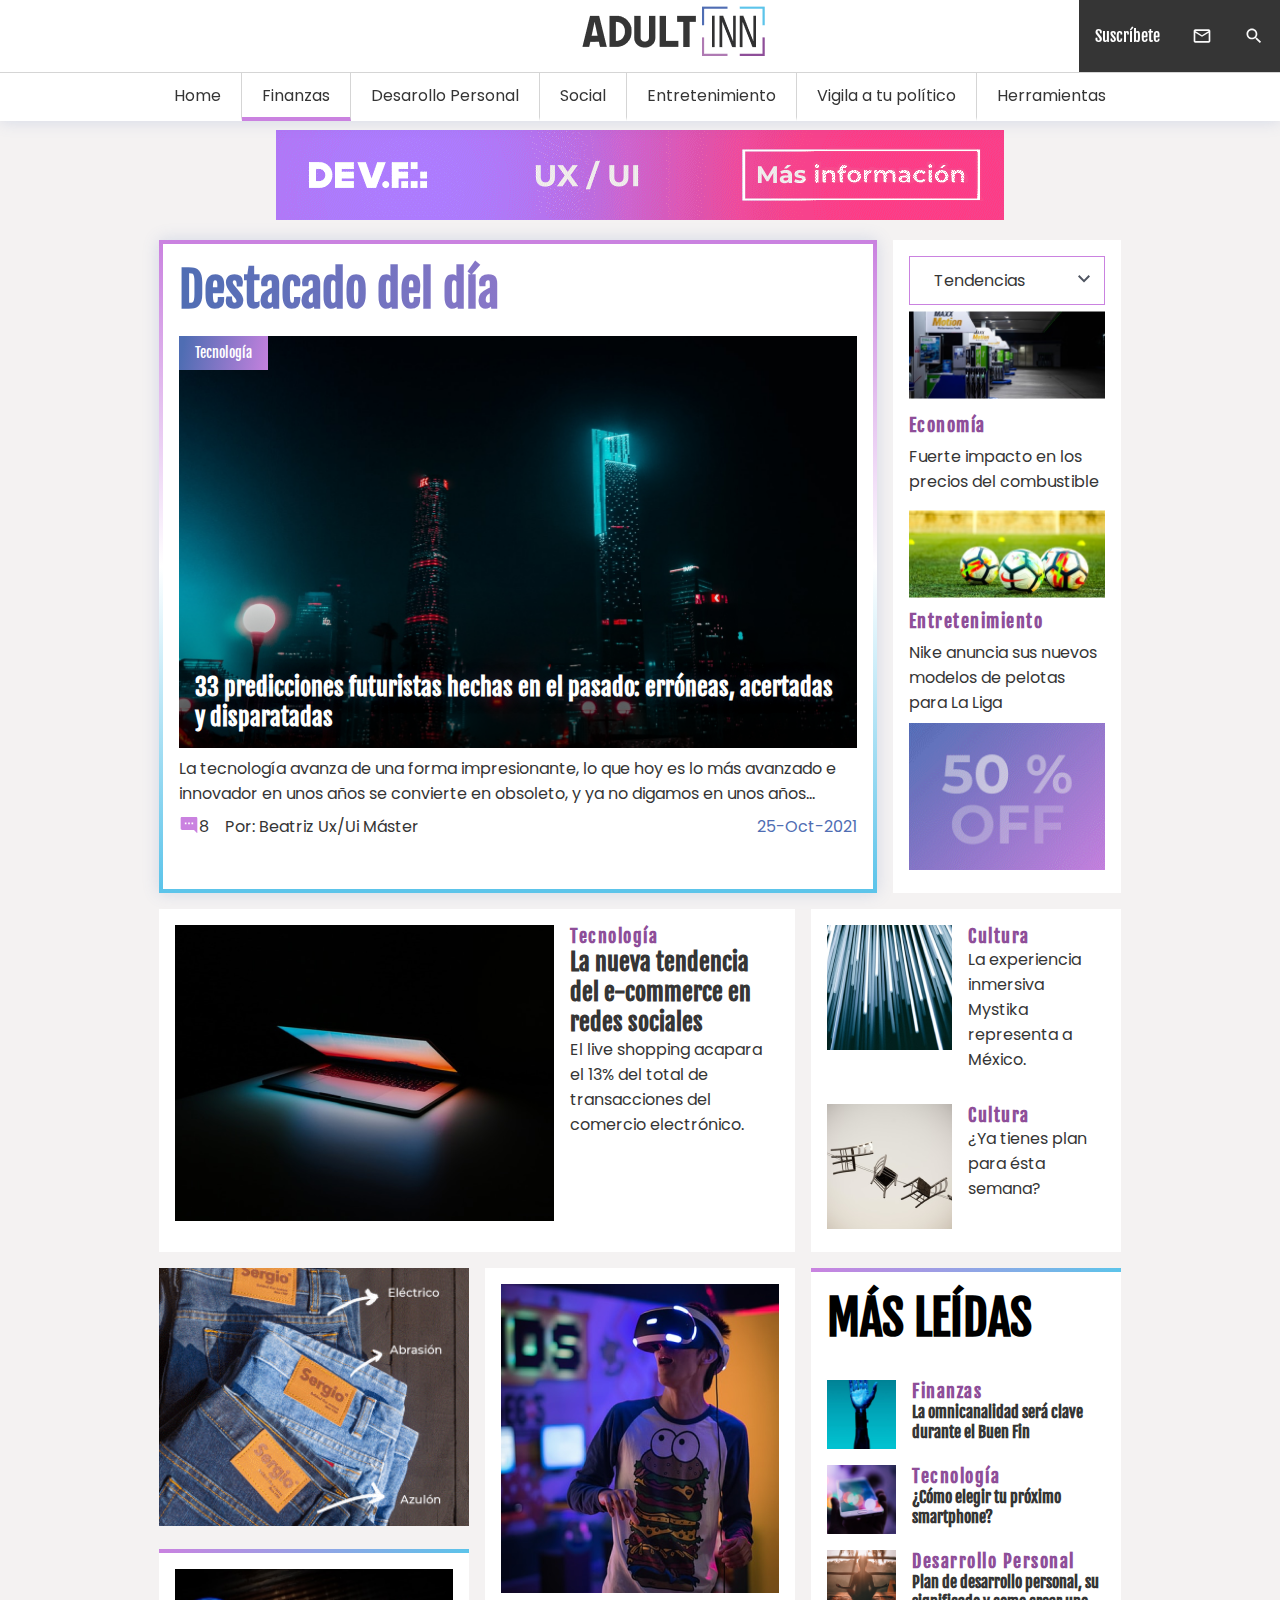
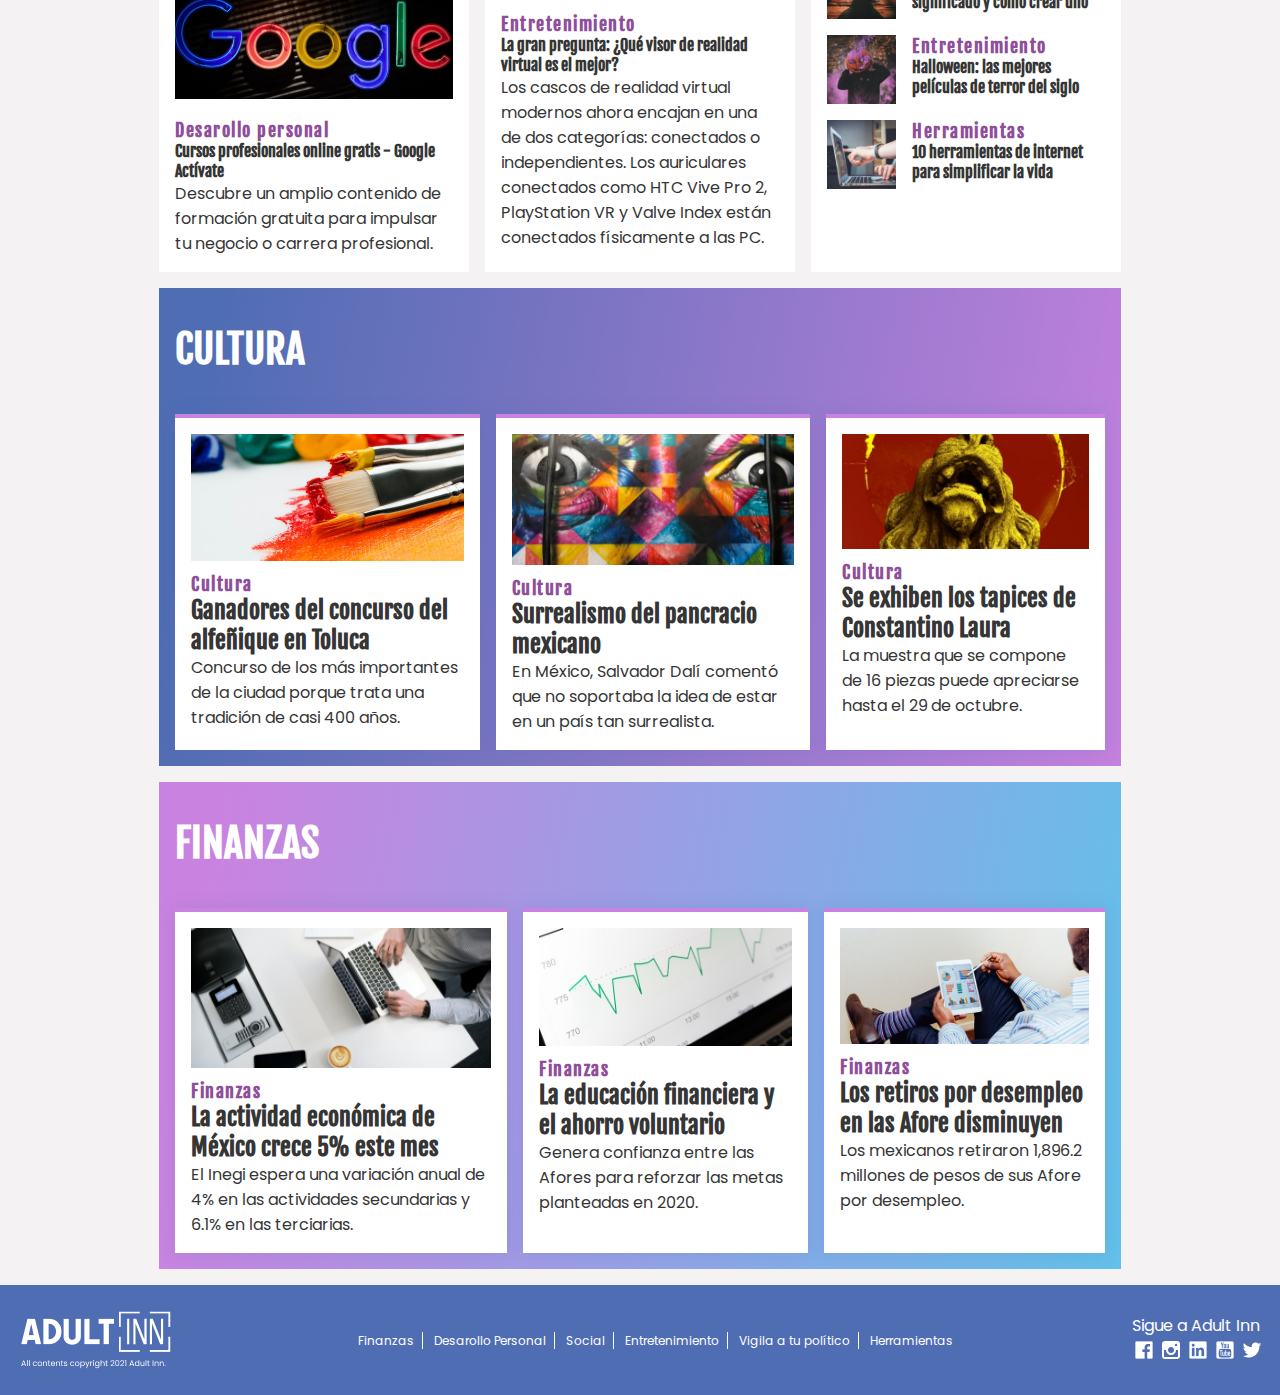
<file: finanzas.html>
<!DOCTYPE html>
<html lang="en">
<head>
    <meta charset="UTF-8">
    <meta http-equiv="X-UA-Compatible" content="IE=edge">
    <meta name="viewport" content="width=device-width, initial-scale=1.0">
        <title>Adult-Inn</title>
        <link rel="stylesheet" href="styles/style.css">
        <link rel="preconnect" href="https://fonts.googleapis.com">
        <link rel="preconnect" href="https://fonts.gstatic.com" crossorigin>
        <link href="https://fonts.googleapis.com/css2?family=Fjalla+One&display=swap" rel="stylesheet">
        <link rel="preconnect" href="https://fonts.googleapis.com">
        <link rel="preconnect" href="https://fonts.gstatic.com" crossorigin>
        <link href="https://fonts.googleapis.com/css2?family=Poppins:wght@400;600&display=swap" rel="stylesheet">

               <!-- Global site tag (gtag.js) - Google Analytics -->
            <script async src="https://www.googletagmanager.com/gtag/js?id=G-08E7QY62JV"></script>
            <script>
            window.dataLayer = window.dataLayer || [];
            function gtag(){dataLayer.push(arguments);}
            gtag('js', new Date());

            gtag('config', 'G-08E7QY62JV');
            </script>

<script type="text/javascript">
    (function(f,b){if(!b.__SV){var e,g,i,h;window.mixpanel=b;b._i=[];b.init=function(e,f,c){function g(a,d){var b=d.split(".");2==b.length&&(a=a[b[0]],d=b[1]);a[d]=function(){a.push([d].concat(Array.prototype.slice.call(arguments,0)))}}var a=b;"undefined"!==typeof c?a=b[c]=[]:c="mixpanel";a.people=a.people||[];a.toString=function(a){var d="mixpanel";"mixpanel"!==c&&(d+="."+c);a||(d+=" (stub)");return d};a.people.toString=function(){return a.toString(1)+".people (stub)"};i="disable time_event track track_pageview track_links track_forms track_with_groups add_group set_group remove_group register register_once alias unregister identify name_tag set_config reset opt_in_tracking opt_out_tracking has_opted_in_tracking has_opted_out_tracking clear_opt_in_out_tracking start_batch_senders people.set people.set_once people.unset people.increment people.append people.union people.track_charge people.clear_charges people.delete_user people.remove".split(" ");
    for(h=0;h<i.length;h++)g(a,i[h]);var j="set set_once union unset remove delete".split(" ");a.get_group=function(){function b(c){d[c]=function(){call2_args=arguments;call2=[c].concat(Array.prototype.slice.call(call2_args,0));a.push([e,call2])}}for(var d={},e=["get_group"].concat(Array.prototype.slice.call(arguments,0)),c=0;c<j.length;c++)b(j[c]);return d};b._i.push([e,f,c])};b.__SV=1.2;e=f.createElement("script");e.type="text/javascript";e.async=!0;e.src="undefined"!==typeof MIXPANEL_CUSTOM_LIB_URL?
    MIXPANEL_CUSTOM_LIB_URL:"file:"===f.location.protocol&&"//cdn.mxpnl.com/libs/mixpanel-2-latest.min.js".match(/^\/\//)?"https://cdn.mxpnl.com/libs/mixpanel-2-latest.min.js":"//cdn.mxpnl.com/libs/mixpanel-2-latest.min.js";g=f.getElementsByTagName("script")[0];g.parentNode.insertBefore(e,g)}})(document,window.mixpanel||[]);
    
    // Enabling the debug mode flag is useful during implementation,
    // but it's recommended you remove it for production
    mixpanel.init('6975c871bfef4a9fe29d90acd58744dd', {debug: true}); 
    mixpanel.track('Sign up');
    </script>
        
    </head>
    <body>
        <header>
            <div class="upper">
                <div class="logo">
                    <img class="logo-header" src="img/adultinn_logo.png" alt="Adult_Inn_Logo">
                </div>
                <div class="user-btns" onclick="mixpanel.track('botones');">
                    <ul>
                        <li><a class="subs" href="suscripcion.html" target="_blank"><span  onclick="mixpanel.track('subscripcion');">Suscríbete</span></a>
                            <span class="hide"><a  href="#" target="_blank"><img class="mobilehide"src="img/mail_outline.svg" onclick="mixpanel.track('inbox');" alt=""></a></span>
                            <a  href="#" target="_blank"><img src="img/search.svg" onclick="mixpanel.track('busqueda');" alt="" ></a>
                        </li>
                    </ul>
                </div>
            </div>
            <nav>
                <ul>
                    <li>
                            <a class="nav-btn" href="index.html" onclick="mixpanel.track('nav-finanzas');">Home</a>
                            <a class="nav-btn" id="nav-active" href="#" onclick="mixpanel.track('nav-finanzas');">Finanzas</a>
                            <a class="nav-btn" href="desarrollo.html" onclick="mixpanel.track('nav-desarrollo-personal');">Desarollo Personal</a>
                            <a class="nav-btn" href="social.html" onclick="mixpanel.track('nav-social');">Social</a>
                            <a class="nav-btn" href="entretenimiento.html" onclick="mixpanel.track('nav-entretenimiento');">Entretenimiento</a>
                            <a class="nav-btn" href="politica.html" onclick="mixpanel.track('nav-vigila-a-tu-politico');">Vigila a tu político</a>
                            <a class="nav-btnend" href="herramientas.html" onclick="mixpanel.track('nav-herramientas');">Herramientas</a>
                    </li>
                </ul>
            </nav>
        </header>
        <main>
            <div class="anuncio-ppal" onclick="mixpanel.track('sponsor-header');">
                <a href="https://www.devf.la" target="blank"><img class="gif-ppal" src="img/devfad.gif" alt=""></a>
            </div>

            
<!-- Grid --> 

            <div class="container">

                <!--Primera Seccion-->
                <!--Noticia destacada del día-->
               
                    <div class="destacado" onclick="mixpanel.track('destacado');">
                        <h2>Destacado del día</h2>
                        <a href="story.html">
                            <div class="img-destacada">
                            <div class="categoria" ><button class="btn-noticia">Tecnología</button></div>
                            <div class="titulo-nota"><h4 id="titulo-ppal">33 predicciones futuristas hechas en el pasado: erróneas, acertadas y disparatadas</h4></div>
                            </div>
                        </a>
                        <div>
                            <p>La tecnología avanza de una forma impresionante, lo que hoy es lo más avanzado e innovador en unos años se convierte en obsoleto,
                                y ya no digamos en unos años...</p>
                            <div class="info-redactor">
                                <div class="info-details"><img src="img/textsms.svg" alt=""></div>
                                <div class="info-coments"><p>8</p></div>
                                <div class="info-name"><p>Por: Beatriz Ux/Ui Máster</p></div>
                                <div class="info-date"><p>25-Oct-2021</p></div>
                            </div>
                        </div>
                    </div>
                
                <!--Noticias Laterales-->
                <div class="tendencias">
                    <div class="dropdown">
                        <div class="btn-tendecias"><button class="dropbtn"><p>Tendencias</p></button><span class="arrow-dwn"><img src="img/keyboard_arrow_down.svg" alt=""></span></div>
                        <div class="dropdown-content" onclick="mixpanel.track('drop-down');">
                          <a href="#">Más leídos</a>
                          <a href="#">Novedades</a>
                          <a href="#">Internacional</a>
                        </div>
                    </div>
                    <div class="noti-bar" onclick="mixpanel.track('tendencias-economia');">
                        <img class="noti-img" src="img/gas-station.png" alt="">
                        <a href=""><h5>Economía</h5></a>
                        <a href=""><p>Fuerte impacto en los precios del combustible</p></a>
                    </div>
                    <div class="noti-bar" onclick="mixpanel.track('tendencias-entretenimiento');">
                        <img class="noti-img" src="img/soccerballs.png" alt="">
                        <h5>Entretenimiento</h5>
                        <a href=""><p>Nike anuncia sus nuevos modelos de pelotas para La Liga</p></a>
                    </div>
                    <div class="adult-sponsor" onclick="mixpanel.track('sponsor-lateral');"><a href="suscripcion.html"><img class="adultad" src="img/adultad.gif" alt="Ad 50 de descuento"></a></div>
                </div>
            
                <!--Segunda Seccion-->
                
                    <div class="eight-col" onclick="mixpanel.track('noticia-complementaria');">
                        <div class="img-izq">
                            <img src="img/laptop.png" alt="">
                        </div>
                        <div class="noti-horizontal">
                            <h5>Tecnología</h5>
                            <a href=""><h4>La nueva tendencia del e-commerce en redes sociales</h4></a>
                            <p>El live shopping acapara el 13% del total de transacciones del comercio electrónico.</p>
                        </div>
                    </div>
                    <div class="cards" onclick="mixpanel.track('cultura-relleno');">
                            <div class="mini-card">
                                <a href=""><img src="img/ExpoDubai.png" alt=""></a>
                                <div class="mini-info">
                                    <h5>Cultura</h5>
                                    <a href=""><p>La experiencia inmersiva Mystika representa a México.</p></a>
                                </div>
                            </div>                        
                            <div class="mini-card" id="minidos">
                                <a href=""><img src="img/sillas.png" alt=""></a>
                                <div class="mini-info">
                                    <h5>Cultura</h5>
                                    <a href=""><p>¿Ya tienes plan para ésta semana?</p></a>
                                </div>
                            </div>                        
                    </div>
                </a>

                <!---Tercera Seccion--->
           
                <div class="sponsor" >
                    <div onclick="mixpanel.track('sponsor-sergio');"><a href="https://www.instagram.com/sergiojeanssv/?hl=es"><img class="img-sponsor" src="img/sergioad.gif"></div></a>
                    <div class="desarrollo-personal" onclick="mixpanel.track('google-desarrollo-personal');">
                        <img class="noti-img" src="img/googleper.png" alt="">
                        <h5>Desarollo personal</h5>
                        <a href=""><h6>Cursos profesionales online gratis - Google Actívate</h6></a>
                        <p>Descubre un amplio contenido de formación gratuita para 
                            impulsar tu negocio o carrera profesional.</p>
                    </div>
                </div>

                <div class="entretenimiento" onclick="mixpanel.track('entreneimiento-terciaria');">
                    <div class="img-left"><img src="img/gamer.png"></div>
                    <h5>Entretenimiento</h5>
                    <a href=""><h6>La gran pregunta: ¿Qué visor de realidad virtual es el mejor?</h6></a>
                    <p>Los cascos de realidad virtual modernos ahora encajan en
                         una de dos categorías: conectados o independientes. 
                         Los auriculares conectados como HTC Vive Pro 2, PlayStation 
                         VR y Valve Index están conectados físicamente a las PC. 
                    </p>
                </div>

                <div class="most-read">
                    <h2> MÁS LEÍDAS</h2>
                    <div class="most-read-card" onclick="mixpanel.track('mas-leidas-finanzas');">
                        <img src="img/hand.png">
                        <div class="most-read-topic" >
                            <h5>Finanzas</h5> 
                            <a href=""><h6>La omnicanalidad será clave durante el Buen Fin</h6></a>
                        </div>
                    </div>
                    <div class="most-read-card" onclick="mixpanel.track('mas-leidas-tecnologia');">
                        <img src="img/tecnomas.png">
                        <div class="most-read-topic">
                            <h5>Tecnología</h5> 
                            <a href=""><h6>¿Cómo elegir tu próximo smartphone?</h6></a>
                        </div>
                    </div>
                    <div class="most-read-card" onclick="mixpanel.track('mas-leidas-desarrollo-personal');">
                        <img src="img/desarrollomas.png">
                        <div class="most-read-topic">
                            <h5>Desarrollo Personal</h5> 
                            <a href=""><h6>Plan de desarrollo personal, su significado y como crear uno</h6></a>
                        </div>
                    </div>
                    <div class="most-read-card" onclick="mixpanel.track('mas-leidas-entretenimiento');">
                        <img src="img/hallomas.png">
                        <div class="most-read-topic">
                            <h5>Entretenimiento</h5> 
                            <a href=""><h6>Halloween: las mejores películas de terror del siglo</h6></a>
                        </div>
                    </div>
                    <div class="most-read-card" onclick="mixpanel.track('mas-leidas-herramientas');">
                        <img src="img/herramas.png">
                        <div class="most-read-topic">
                            <h5>Herramientas</h5> 
                            <a href=""><h6>10 herramientas de internet para simplificar la vida</h6></a>
                        </div>
                    </div>
                </div>

                <!--Carrousel-->

                <div class="container-carrousel">
                    <h2 class="title_carrousel">CULTURA</h2>
                    <div class="notas">
                    <div class="nota-carrousel" onclick="mixpanel.track('cultura-alfenique');"> 
                        <img src="img/nota_cultura1.png" alt="" >
                            <h5>Cultura</h5>
                            <a href=""><h4>Ganadores del concurso del alfeñique en Toluca</h4></a>
                            <p>Concurso de los más importantes de la ciudad porque trata una tradición de casi 400 años.</p>
                    </div>
                    <div class="nota-carrousel" onclick="mixpanel.track('cultura-pancracio');">
                        <img src="img/nota_cultura2.png" alt="">
                        <h5>Cultura</h5>
                        <a href=""><h4>Surrealismo del pancracio mexicano</h4></a>
                        <p>En México, Salvador Dalí comentó que no soportaba la idea de estar en un país tan surrealista.</p>
                    </div>
                    <div class="nota-carrousel-der" onclick="mixpanel.track('cultura-tapices');">
                        <img src="img/nota_cultura3.png" alt="">
                        <h5>Cultura</h5>
                        <a href=""><h4>Se exhiben los tapices de Constantino Laura </h4></a>
                        <p>La muestra que se compone de 16 piezas puede apreciarse hasta el 29 de octubre.</p>
                    </div>
                </div>
                </div>
                <div class="container-carrousel-finanzas">
                    <h2 class="title_carrousel">FINANZAS</h2>
                    <div class="notas">
                    <div class="nota-carrousel" onclick="mixpanel.track('finanzas-mexico');"> 
                        <img src="img/nota_finanzas1.png" alt="">
                        <h5>Finanzas</h5>
                        <a href=""><h4>La actividad económica de México crece 5% este mes</h4></a>
                        <p>El Inegi espera una variación anual de 4% en las actividades secundarias y 6.1% en las terciarias.</p>
                    </div>
                    <div class="nota-carrousel" onclick="mixpanel.track('finznas-educacion-ahorro');">
                        <img src="img/nota_finanzas2.png" alt="">
                        <h5>Finanzas</h5>
                        <a href=""><h4>La educación financiera y el ahorro voluntario</h4></a>
                        <p>Genera confianza entre las Afores para reforzar las metas planteadas en 2020.</p>
                    </div>
                    <div class="nota-carrousel-der" onclick="mixpanel.track('finanzas-afore');">
                        <img src="img/nota_finanzas3.png" alt="">
                        <h5>Finanzas</h5>
                        <a href=""><h4>Los retiros por desempleo en las Afore disminuyen</h4></a>
                        <p>Los mexicanos retiraron 1,896.2 millones de pesos de sus Afore por desempleo.</p>
                    </div>
                </div>
                </div>
            </div>
                

 <!--Grid--></div>

        </main>
        <footer onclick="mixpanel.track('footer');">
            <div class="logo-footer">
                <img src="img/LogoWhite.png" alt="Adult_Inn_Logo_White">
            </div>
            <div class="mapsite">
                <ul>
                    <li>
                            <a class="footer-btn" href="">Finanzas</a>
                            <a class="footer-btn" href="">Desarollo Personal</a>
                            <a class="footer-btn" href="">Social</a>
                            <a class="footer-btn" href="">Entretenimiento</a>
                            <a class="footer-btn" href="">Vigila a tu político</a>
                            <a class="footer-btnend" href="">Herramientas</a>
                    </li>
                </ul>
            </div>
            <div class="socialmedia">
                <div>
                    <p>Sigue a Adult Inn</p>
                </div>
                <div class="icons">
                    <ul>
                        <li>
                            <a  href="#" target="_blank"><img src="img/facebook.png" alt=""></a>
                            <a  href="#" target="_blank"><img src="img/instagram.png" alt=""></a>
                            <a  href="#" target="_blank"><img src="img/linkedin.png" alt=""></a>
                            <a  href="#" target="_blank"><img src="img/youtube.png" alt=""></a>
                            <a  href="#" target="_blank"><img src="img/twitter.png" alt=""></a>
                        </li>
                    </ul>
                </div>
            </div>
        </footer>
    </body>
</html>
</file>
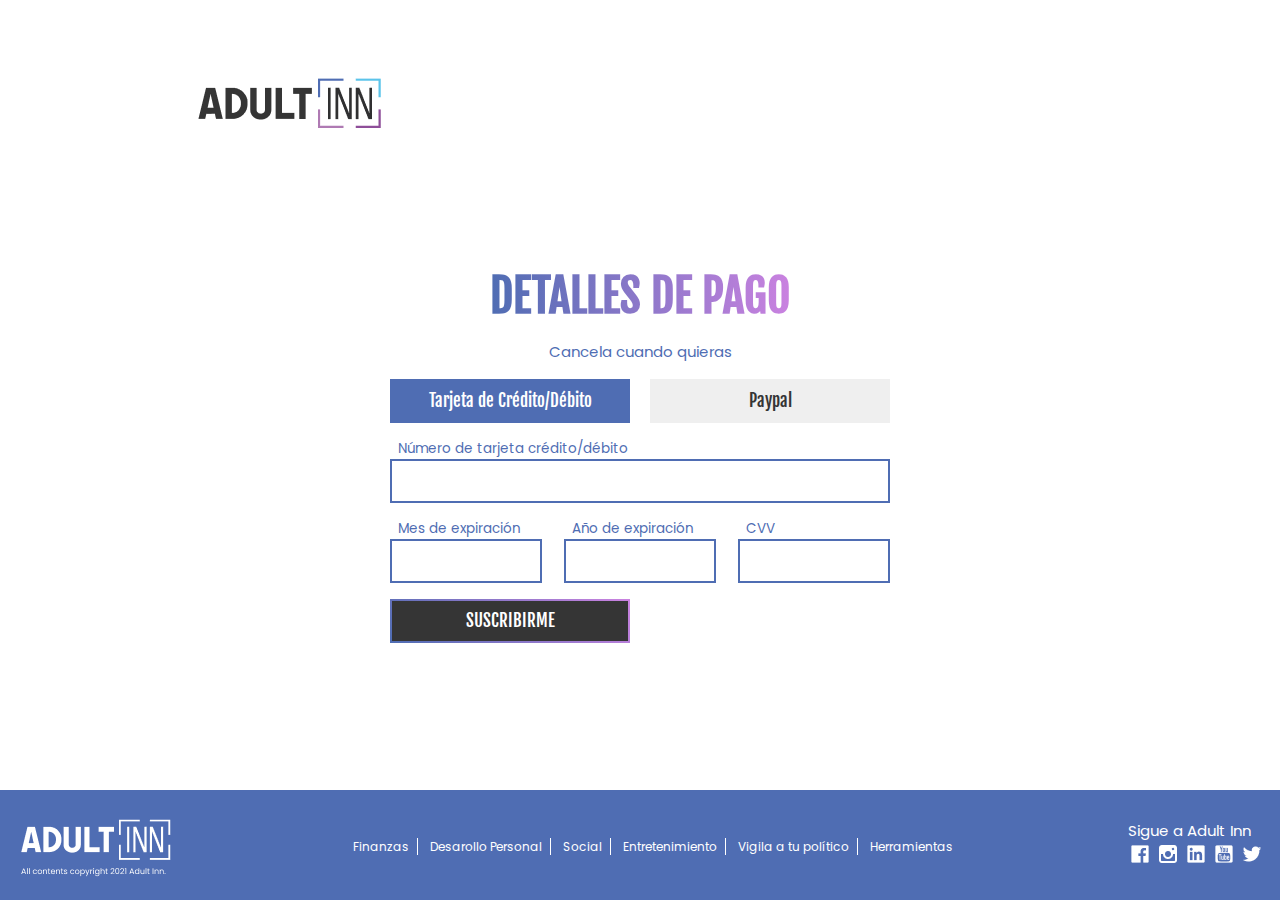
<file: form.html>
<html>
  <head>
    <meta charset="UTF-8">
    <meta http-equiv="X-UA-Compatible" content="IE=edge">
    <meta name="viewport" content="width=device-width, initial-scale=1.0">

    <title>Formulario</title>
    <link rel="stylesheet" href="styles/form.css">
    <link rel="preconnect" href="https://fonts.googleapis.com">
    <link rel="preconnect" href="https://fonts.gstatic.com" crossorigin>
    <link href="https://fonts.googleapis.com/css2?family=Fjalla+One&display=swap" rel="stylesheet">
    <link rel="preconnect" href="https://fonts.googleapis.com">
    <link rel="preconnect" href="https://fonts.gstatic.com" crossorigin>
    <link href="https://fonts.googleapis.com/css2?family=Poppins:wght@400;600&display=swap" rel="stylesheet">

        <!-- Global site tag (gtag.js) - Google Analytics -->
    <script async src="https://www.googletagmanager.com/gtag/js?id=G-08E7QY62JV"></script>
    <script>
      window.dataLayer = window.dataLayer || [];
      function gtag(){dataLayer.push(arguments);}
      gtag('js', new Date());

      gtag('config', 'G-08E7QY62JV');
    </script>

  </head>
  <body>
    <div class="contenedor-ppal">
      <header>
          <a href="index.html"><img class="logo-head" src="img/adultinn_logo.png" alt=""></a>
      </header>
      <div class="formulario"> 
        <div class="titulo">
          <h2>Detalles de pago</h2>
          <p>Cancela cuando quieras</p>
        </div>
        <form action="" method="post">
            <div class="metodo-pago">
              <button class="active-btn">Tarjeta de Crédito/Débito</button>
              <button>Paypal</button>
            </div>
            <div class="numero-tarjeta">
              <label for="card-nmbr">Número de tarjeta crédito/débito</label><br>
              <input type="text" id="card-nmbr" name="card-nmbr"><br>
            </div>
            <div class="info-card">
              <div class="month">
                <label for="month-exp">Mes de expiración</label><br>
                <input class="card-detail" type="text" id="month-exp" name="month-exp"><br>
              </div>
              <div class="year">
                <label for="year-exp">Año de expiración</label><br>
                <input class="card-detail" type="text" id="year-exp" name="year-exp"><br>
              </div>
              <div class="cvv">
                <label for="cvv">CVV</label><br>
                <input class="card-detail" type="password" id="cvv" name="cvv"><br>
              </div>
            </div>
            <input type="submit" class="submit-btn" value="Suscribirme">
        </form>
      </div>
      <footer>
        <div class="logo-footer">
          <img src="img/LogoWhite.png" alt="Adult_Inn_Logo_White">
      </div>
      <div class="mapsite">
          <ul>
              <li>
                      <a class="footer-btn" href="">Finanzas</a>
                      <a class="footer-btn" href="">Desarollo Personal</a>
                      <a class="footer-btn" href="">Social</a>
                      <a class="footer-btn" href="">Entretenimiento</a>
                      <a class="footer-btn" href="">Vigila a tu político</a>
                      <a class="footer-btnend" href="">Herramientas</a>
              </li>
          </ul>
      </div>
      <div class="socialmedia">
          <div>
              <p>Sigue a Adult Inn</p>
          </div>
          <div class="icons">
              <ul>
                  <li>
                      <a  href="#" target="_blank"><img src="img/facebook.png" alt=""></a>
                      <a  href="#" target="_blank"><img src="img/instagram.png" alt=""></a>
                      <a  href="#" target="_blank"><img src="img/linkedin.png" alt=""></a>
                      <a  href="#" target="_blank"><img src="img/youtube.png" alt=""></a>
                      <a  href="#" target="_blank"><img src="img/twitter.png" alt=""></a>
                  </li>
              </ul>
          </div>
      </div>
      </footer>


      <!-- Java Script -->
      <script>
        function hola() {
          alert("Qué onda")
        }
      </script>
    </div>
  </body>
</html>
</file>
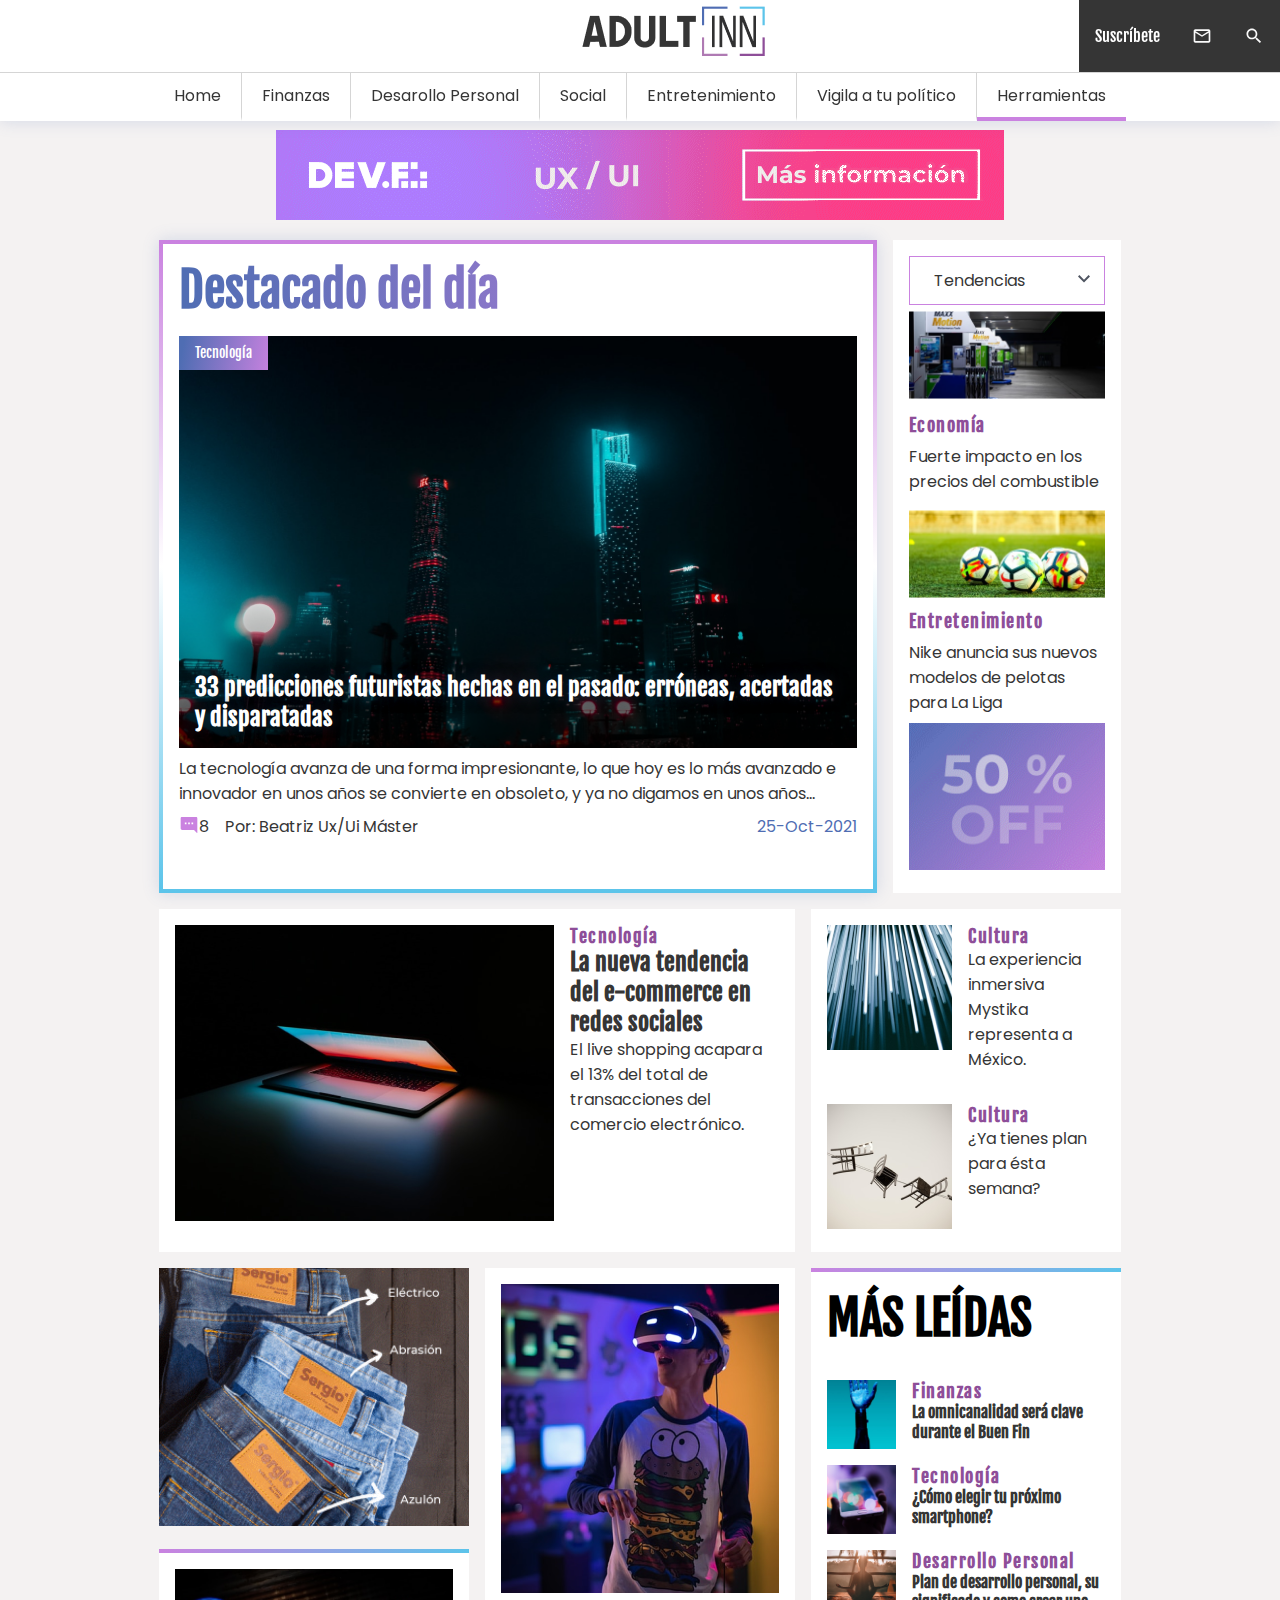
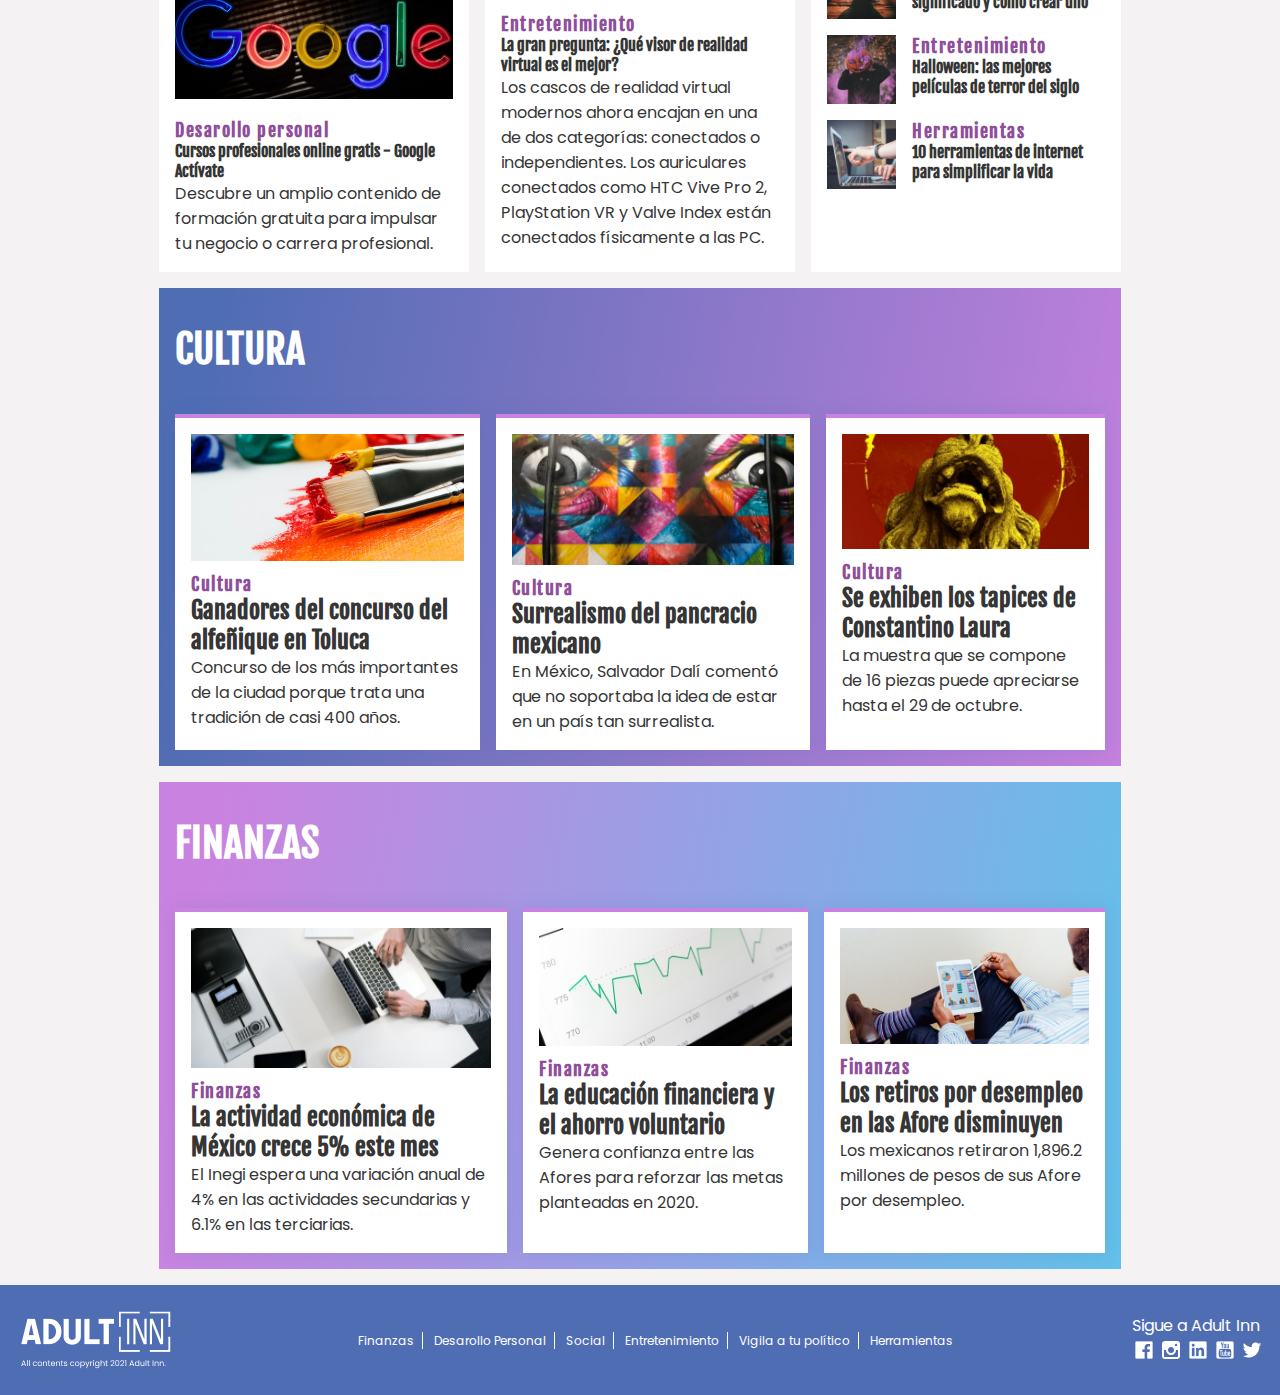
<file: herramientas.html>
<!DOCTYPE html>
<html lang="en">
<head>
    <meta charset="UTF-8">
    <meta http-equiv="X-UA-Compatible" content="IE=edge">
    <meta name="viewport" content="width=device-width, initial-scale=1.0">
        <title>Adult-Inn</title>
        <link rel="stylesheet" href="styles/style.css">
        <link rel="preconnect" href="https://fonts.googleapis.com">
        <link rel="preconnect" href="https://fonts.gstatic.com" crossorigin>
        <link href="https://fonts.googleapis.com/css2?family=Fjalla+One&display=swap" rel="stylesheet">
        <link rel="preconnect" href="https://fonts.googleapis.com">
        <link rel="preconnect" href="https://fonts.gstatic.com" crossorigin>
        <link href="https://fonts.googleapis.com/css2?family=Poppins:wght@400;600&display=swap" rel="stylesheet">

               <!-- Global site tag (gtag.js) - Google Analytics -->
            <script async src="https://www.googletagmanager.com/gtag/js?id=G-08E7QY62JV"></script>
            <script>
            window.dataLayer = window.dataLayer || [];
            function gtag(){dataLayer.push(arguments);}
            gtag('js', new Date());

            gtag('config', 'G-08E7QY62JV');
            </script>

<script type="text/javascript">
    (function(f,b){if(!b.__SV){var e,g,i,h;window.mixpanel=b;b._i=[];b.init=function(e,f,c){function g(a,d){var b=d.split(".");2==b.length&&(a=a[b[0]],d=b[1]);a[d]=function(){a.push([d].concat(Array.prototype.slice.call(arguments,0)))}}var a=b;"undefined"!==typeof c?a=b[c]=[]:c="mixpanel";a.people=a.people||[];a.toString=function(a){var d="mixpanel";"mixpanel"!==c&&(d+="."+c);a||(d+=" (stub)");return d};a.people.toString=function(){return a.toString(1)+".people (stub)"};i="disable time_event track track_pageview track_links track_forms track_with_groups add_group set_group remove_group register register_once alias unregister identify name_tag set_config reset opt_in_tracking opt_out_tracking has_opted_in_tracking has_opted_out_tracking clear_opt_in_out_tracking start_batch_senders people.set people.set_once people.unset people.increment people.append people.union people.track_charge people.clear_charges people.delete_user people.remove".split(" ");
    for(h=0;h<i.length;h++)g(a,i[h]);var j="set set_once union unset remove delete".split(" ");a.get_group=function(){function b(c){d[c]=function(){call2_args=arguments;call2=[c].concat(Array.prototype.slice.call(call2_args,0));a.push([e,call2])}}for(var d={},e=["get_group"].concat(Array.prototype.slice.call(arguments,0)),c=0;c<j.length;c++)b(j[c]);return d};b._i.push([e,f,c])};b.__SV=1.2;e=f.createElement("script");e.type="text/javascript";e.async=!0;e.src="undefined"!==typeof MIXPANEL_CUSTOM_LIB_URL?
    MIXPANEL_CUSTOM_LIB_URL:"file:"===f.location.protocol&&"//cdn.mxpnl.com/libs/mixpanel-2-latest.min.js".match(/^\/\//)?"https://cdn.mxpnl.com/libs/mixpanel-2-latest.min.js":"//cdn.mxpnl.com/libs/mixpanel-2-latest.min.js";g=f.getElementsByTagName("script")[0];g.parentNode.insertBefore(e,g)}})(document,window.mixpanel||[]);
    
    // Enabling the debug mode flag is useful during implementation,
    // but it's recommended you remove it for production
    mixpanel.init('6975c871bfef4a9fe29d90acd58744dd', {debug: true}); 
    mixpanel.track('Sign up');
    </script>
        
    </head>
    <body>
        <header>
            <div class="upper">
                <div class="logo">
                    <img class="logo-header" src="img/adultinn_logo.png" alt="Adult_Inn_Logo">
                </div>
                <div class="user-btns" onclick="mixpanel.track('botones');">
                    <ul>
                        <li><a class="subs" href="suscripcion.html" target="_blank"><span  onclick="mixpanel.track('subscripcion');">Suscríbete</span></a>
                            <span class="hide"><a  href="#" target="_blank"><img class="mobilehide"src="img/mail_outline.svg" onclick="mixpanel.track('inbox');" alt=""></a></span>
                            <a  href="#" target="_blank"><img src="img/search.svg" onclick="mixpanel.track('busqueda');" alt="" ></a>
                        </li>
                    </ul>
                </div>
            </div>
            <nav>
                <ul>
                    <li>
                            <a class="nav-btn" href="index.html" onclick="mixpanel.track('nav-finanzas');">Home</a>
                            <a class="nav-btn" href="finanzas.html" onclick="mixpanel.track('nav-finanzas');">Finanzas</a>
                            <a class="nav-btn" href="desarrollo.html" onclick="mixpanel.track('nav-desarrollo-personal');">Desarollo Personal</a>
                            <a class="nav-btn" href="social.html" onclick="mixpanel.track('nav-social');">Social</a>
                            <a class="nav-btn" href="entretenimiento.html" onclick="mixpanel.track('nav-entretenimiento');">Entretenimiento</a>
                            <a class="nav-btn" href="politica.html" onclick="mixpanel.track('nav-vigila-a-tu-politico');">Vigila a tu político</a>
                            <a class="nav-btnend" id="nav-active" href="#" onclick="mixpanel.track('nav-herramientas');">Herramientas</a>
                    </li>
                </ul>
            </nav>
        </header>
        <main>
            <div class="anuncio-ppal" onclick="mixpanel.track('sponsor-header');">
                <a href="https://www.devf.la" target="blank"><img class="gif-ppal" src="img/devfad.gif" alt=""></a>
            </div>

            
<!-- Grid --> 

            <div class="container">

                <!--Primera Seccion-->
                <!--Noticia destacada del día-->
               
                    <div class="destacado" onclick="mixpanel.track('destacado');">
                        <h2>Destacado del día</h2>
                        <a href="story.html">
                            <div class="img-destacada">
                            <div class="categoria" ><button class="btn-noticia">Tecnología</button></div>
                            <div class="titulo-nota"><h4 id="titulo-ppal">33 predicciones futuristas hechas en el pasado: erróneas, acertadas y disparatadas</h4></div>
                            </div>
                        </a>
                        <div>
                            <p>La tecnología avanza de una forma impresionante, lo que hoy es lo más avanzado e innovador en unos años se convierte en obsoleto,
                                y ya no digamos en unos años...</p>
                            <div class="info-redactor">
                                <div class="info-details"><img src="img/textsms.svg" alt=""></div>
                                <div class="info-coments"><p>8</p></div>
                                <div class="info-name"><p>Por: Beatriz Ux/Ui Máster</p></div>
                                <div class="info-date"><p>25-Oct-2021</p></div>
                            </div>
                        </div>
                    </div>
                
                <!--Noticias Laterales-->
                <div class="tendencias">
                    <div class="dropdown">
                        <div class="btn-tendecias"><button class="dropbtn"><p>Tendencias</p></button><span class="arrow-dwn"><img src="img/keyboard_arrow_down.svg" alt=""></span></div>
                        <div class="dropdown-content" onclick="mixpanel.track('drop-down');">
                          <a href="#">Más leídos</a>
                          <a href="#">Novedades</a>
                          <a href="#">Internacional</a>
                        </div>
                    </div>
                    <div class="noti-bar" onclick="mixpanel.track('tendencias-economia');">
                        <img class="noti-img" src="img/gas-station.png" alt="">
                        <a href=""><h5>Economía</h5></a>
                        <a href=""><p>Fuerte impacto en los precios del combustible</p></a>
                    </div>
                    <div class="noti-bar" onclick="mixpanel.track('tendencias-entretenimiento');">
                        <img class="noti-img" src="img/soccerballs.png" alt="">
                        <h5>Entretenimiento</h5>
                        <a href=""><p>Nike anuncia sus nuevos modelos de pelotas para La Liga</p></a>
                    </div>
                    <div class="adult-sponsor" onclick="mixpanel.track('sponsor-lateral');"><a href="suscripcion.html"><img class="adultad" src="img/adultad.gif" alt="Ad 50 de descuento"></a></div>
                </div>
            
                <!--Segunda Seccion-->
                
                    <div class="eight-col" onclick="mixpanel.track('noticia-complementaria');">
                        <div class="img-izq">
                            <img src="img/laptop.png" alt="">
                        </div>
                        <div class="noti-horizontal">
                            <h5>Tecnología</h5>
                            <a href=""><h4>La nueva tendencia del e-commerce en redes sociales</h4></a>
                            <p>El live shopping acapara el 13% del total de transacciones del comercio electrónico.</p>
                        </div>
                    </div>
                    <div class="cards" onclick="mixpanel.track('cultura-relleno');">
                            <div class="mini-card">
                                <a href=""><img src="img/ExpoDubai.png" alt=""></a>
                                <div class="mini-info">
                                    <h5>Cultura</h5>
                                    <a href=""><p>La experiencia inmersiva Mystika representa a México.</p></a>
                                </div>
                            </div>                        
                            <div class="mini-card" id="minidos">
                                <a href=""><img src="img/sillas.png" alt=""></a>
                                <div class="mini-info">
                                    <h5>Cultura</h5>
                                    <a href=""><p>¿Ya tienes plan para ésta semana?</p></a>
                                </div>
                            </div>                        
                    </div>
                </a>

                <!---Tercera Seccion--->
           
                <div class="sponsor" >
                    <div onclick="mixpanel.track('sponsor-sergio');"><a href="https://www.instagram.com/sergiojeanssv/?hl=es"><img class="img-sponsor" src="img/sergioad.gif"></div></a>
                    <div class="desarrollo-personal" onclick="mixpanel.track('google-desarrollo-personal');">
                        <img class="noti-img" src="img/googleper.png" alt="">
                        <h5>Desarollo personal</h5>
                        <a href=""><h6>Cursos profesionales online gratis - Google Actívate</h6></a>
                        <p>Descubre un amplio contenido de formación gratuita para 
                            impulsar tu negocio o carrera profesional.</p>
                    </div>
                </div>

                <div class="entretenimiento" onclick="mixpanel.track('entreneimiento-terciaria');">
                    <div class="img-left"><img src="img/gamer.png"></div>
                    <h5>Entretenimiento</h5>
                    <a href=""><h6>La gran pregunta: ¿Qué visor de realidad virtual es el mejor?</h6></a>
                    <p>Los cascos de realidad virtual modernos ahora encajan en
                         una de dos categorías: conectados o independientes. 
                         Los auriculares conectados como HTC Vive Pro 2, PlayStation 
                         VR y Valve Index están conectados físicamente a las PC. 
                    </p>
                </div>

                <div class="most-read">
                    <h2> MÁS LEÍDAS</h2>
                    <div class="most-read-card" onclick="mixpanel.track('mas-leidas-finanzas');">
                        <img src="img/hand.png">
                        <div class="most-read-topic" >
                            <h5>Finanzas</h5> 
                            <a href=""><h6>La omnicanalidad será clave durante el Buen Fin</h6></a>
                        </div>
                    </div>
                    <div class="most-read-card" onclick="mixpanel.track('mas-leidas-tecnologia');">
                        <img src="img/tecnomas.png">
                        <div class="most-read-topic">
                            <h5>Tecnología</h5> 
                            <a href=""><h6>¿Cómo elegir tu próximo smartphone?</h6></a>
                        </div>
                    </div>
                    <div class="most-read-card" onclick="mixpanel.track('mas-leidas-desarrollo-personal');">
                        <img src="img/desarrollomas.png">
                        <div class="most-read-topic">
                            <h5>Desarrollo Personal</h5> 
                            <a href=""><h6>Plan de desarrollo personal, su significado y como crear uno</h6></a>
                        </div>
                    </div>
                    <div class="most-read-card" onclick="mixpanel.track('mas-leidas-entretenimiento');">
                        <img src="img/hallomas.png">
                        <div class="most-read-topic">
                            <h5>Entretenimiento</h5> 
                            <a href=""><h6>Halloween: las mejores películas de terror del siglo</h6></a>
                        </div>
                    </div>
                    <div class="most-read-card" onclick="mixpanel.track('mas-leidas-herramientas');">
                        <img src="img/herramas.png">
                        <div class="most-read-topic">
                            <h5>Herramientas</h5> 
                            <a href=""><h6>10 herramientas de internet para simplificar la vida</h6></a>
                        </div>
                    </div>
                </div>

                <!--Carrousel-->

                <div class="container-carrousel">
                    <h2 class="title_carrousel">CULTURA</h2>
                    <div class="notas">
                    <div class="nota-carrousel" onclick="mixpanel.track('cultura-alfenique');"> 
                        <img src="img/nota_cultura1.png" alt="" >
                            <h5>Cultura</h5>
                            <a href=""><h4>Ganadores del concurso del alfeñique en Toluca</h4></a>
                            <p>Concurso de los más importantes de la ciudad porque trata una tradición de casi 400 años.</p>
                    </div>
                    <div class="nota-carrousel" onclick="mixpanel.track('cultura-pancracio');">
                        <img src="img/nota_cultura2.png" alt="">
                        <h5>Cultura</h5>
                        <a href=""><h4>Surrealismo del pancracio mexicano</h4></a>
                        <p>En México, Salvador Dalí comentó que no soportaba la idea de estar en un país tan surrealista.</p>
                    </div>
                    <div class="nota-carrousel-der" onclick="mixpanel.track('cultura-tapices');">
                        <img src="img/nota_cultura3.png" alt="">
                        <h5>Cultura</h5>
                        <a href=""><h4>Se exhiben los tapices de Constantino Laura </h4></a>
                        <p>La muestra que se compone de 16 piezas puede apreciarse hasta el 29 de octubre.</p>
                    </div>
                </div>
                </div>
                <div class="container-carrousel-finanzas">
                    <h2 class="title_carrousel">FINANZAS</h2>
                    <div class="notas">
                    <div class="nota-carrousel" onclick="mixpanel.track('finanzas-mexico');"> 
                        <img src="img/nota_finanzas1.png" alt="">
                        <h5>Finanzas</h5>
                        <a href=""><h4>La actividad económica de México crece 5% este mes</h4></a>
                        <p>El Inegi espera una variación anual de 4% en las actividades secundarias y 6.1% en las terciarias.</p>
                    </div>
                    <div class="nota-carrousel" onclick="mixpanel.track('finznas-educacion-ahorro');">
                        <img src="img/nota_finanzas2.png" alt="">
                        <h5>Finanzas</h5>
                        <a href=""><h4>La educación financiera y el ahorro voluntario</h4></a>
                        <p>Genera confianza entre las Afores para reforzar las metas planteadas en 2020.</p>
                    </div>
                    <div class="nota-carrousel-der" onclick="mixpanel.track('finanzas-afore');">
                        <img src="img/nota_finanzas3.png" alt="">
                        <h5>Finanzas</h5>
                        <a href=""><h4>Los retiros por desempleo en las Afore disminuyen</h4></a>
                        <p>Los mexicanos retiraron 1,896.2 millones de pesos de sus Afore por desempleo.</p>
                    </div>
                </div>
                </div>
            </div>
                

 <!--Grid--></div>

        </main>
        <footer onclick="mixpanel.track('footer');">
            <div class="logo-footer">
                <img src="img/LogoWhite.png" alt="Adult_Inn_Logo_White">
            </div>
            <div class="mapsite">
                <ul>
                    <li>
                            <a class="footer-btn" href="">Finanzas</a>
                            <a class="footer-btn" href="">Desarollo Personal</a>
                            <a class="footer-btn" href="">Social</a>
                            <a class="footer-btn" href="">Entretenimiento</a>
                            <a class="footer-btn" href="">Vigila a tu político</a>
                            <a class="footer-btnend" href="">Herramientas</a>
                    </li>
                </ul>
            </div>
            <div class="socialmedia">
                <div>
                    <p>Sigue a Adult Inn</p>
                </div>
                <div class="icons">
                    <ul>
                        <li>
                            <a  href="#" target="_blank"><img src="img/facebook.png" alt=""></a>
                            <a  href="#" target="_blank"><img src="img/instagram.png" alt=""></a>
                            <a  href="#" target="_blank"><img src="img/linkedin.png" alt=""></a>
                            <a  href="#" target="_blank"><img src="img/youtube.png" alt=""></a>
                            <a  href="#" target="_blank"><img src="img/twitter.png" alt=""></a>
                        </li>
                    </ul>
                </div>
            </div>
        </footer>
    </body>
</html>
</file>
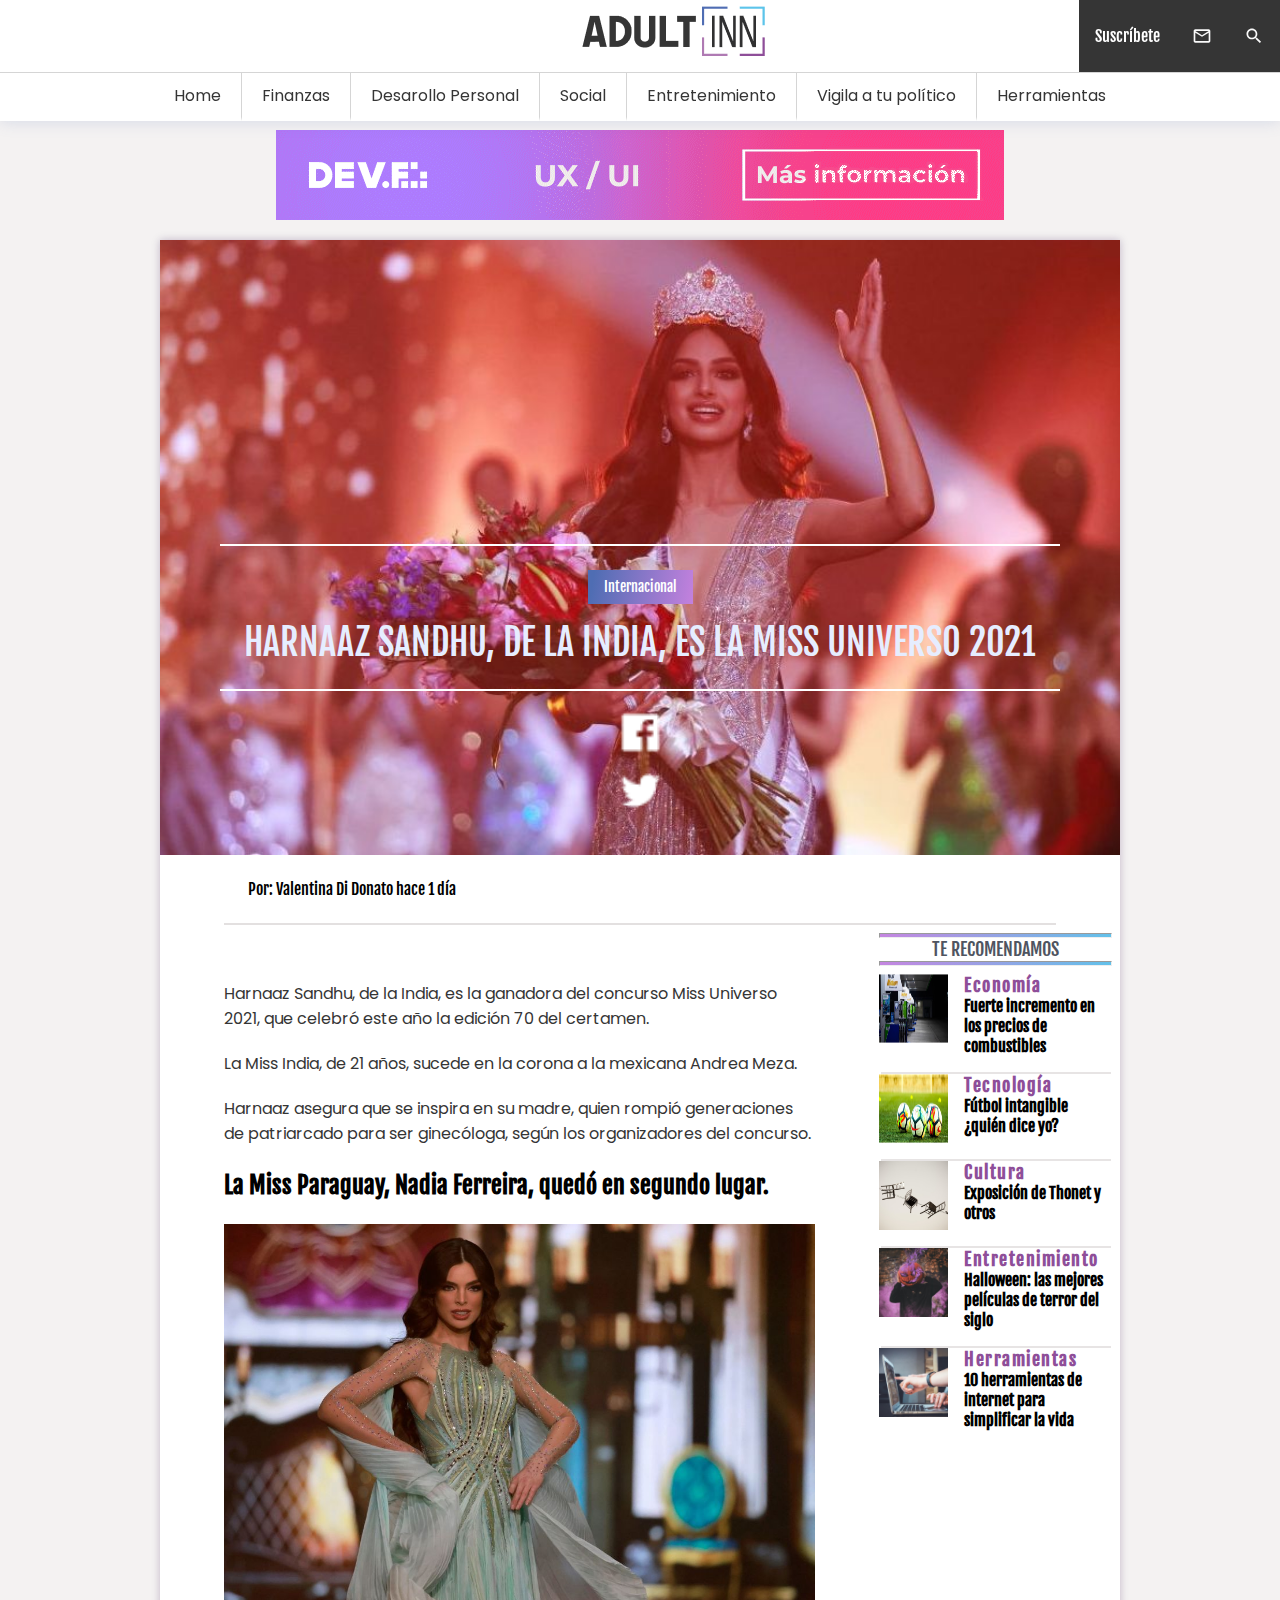
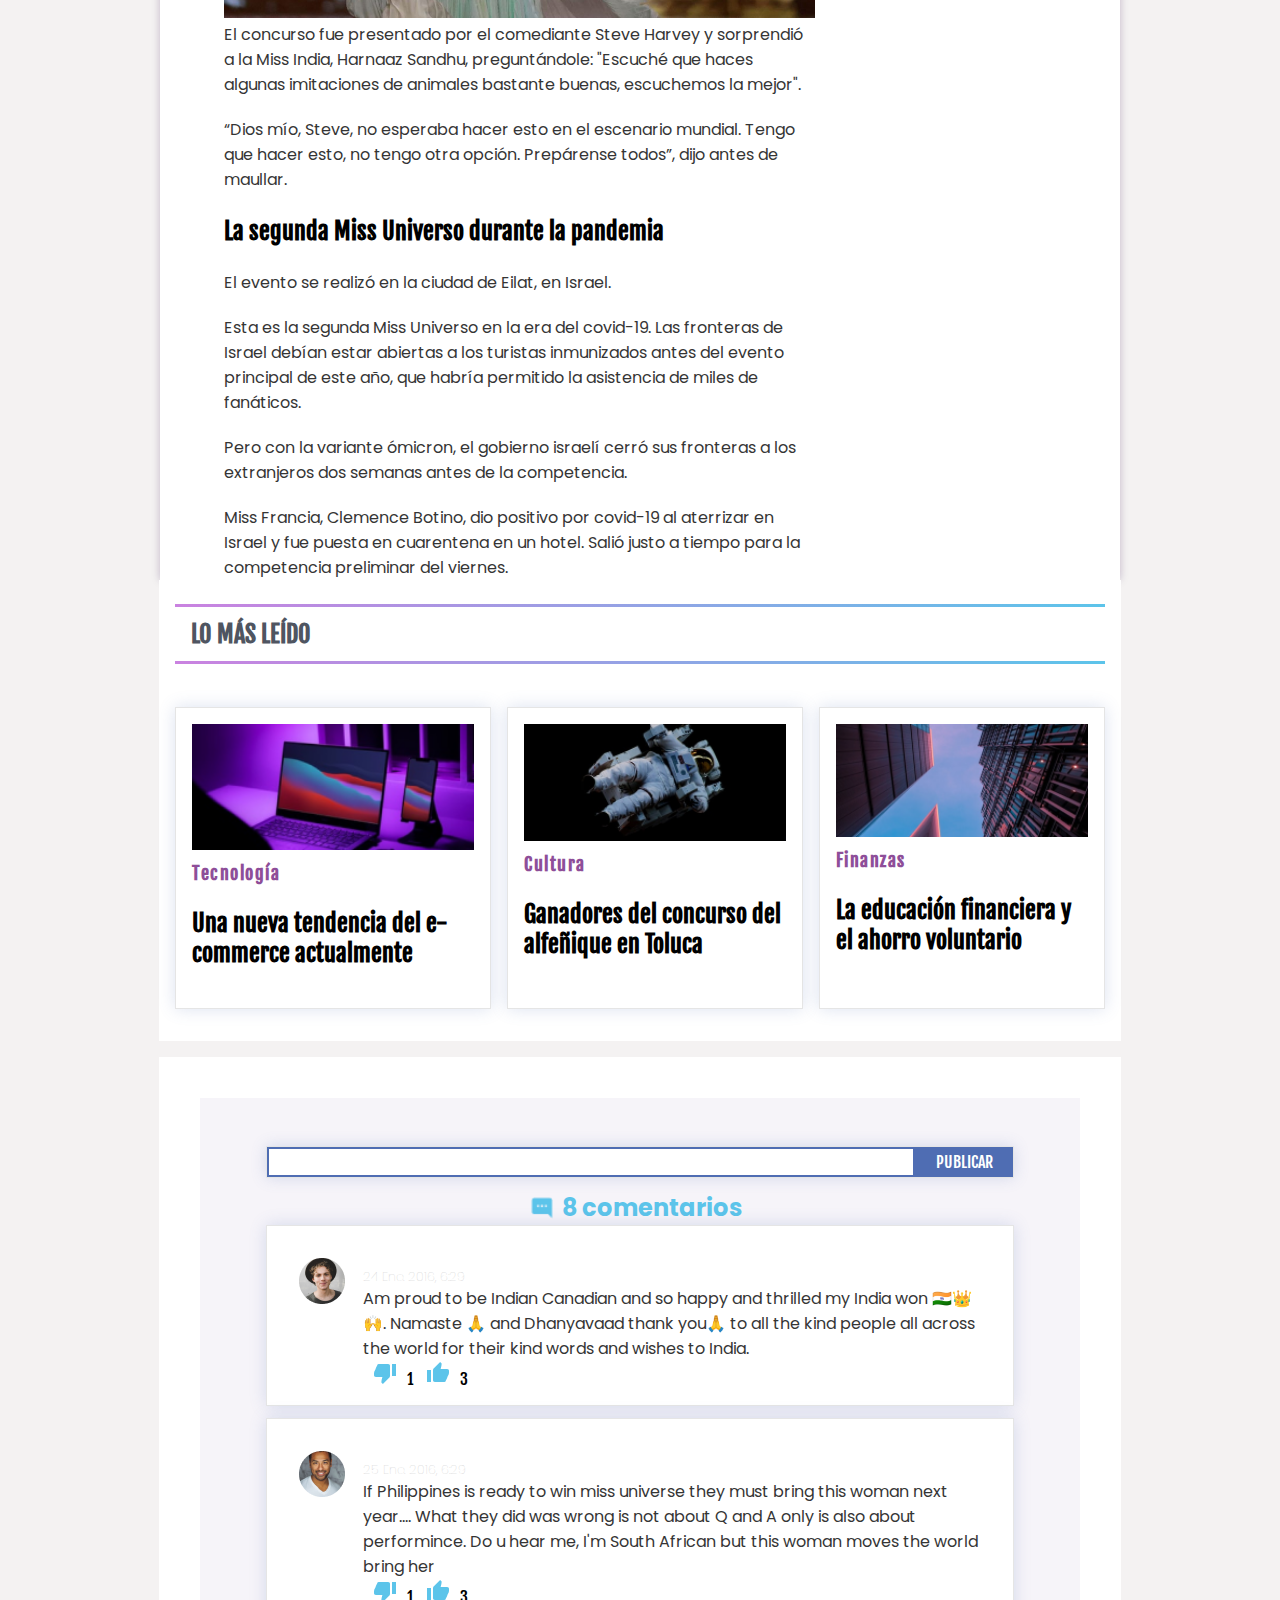
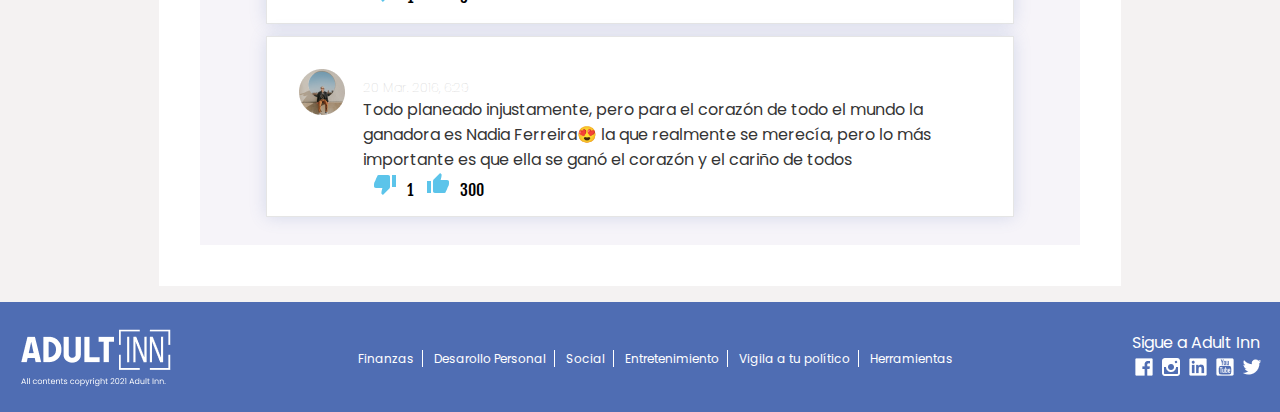
<file: missuniverse.html>
<!DOCTYPE html>
<html lang="es">
    <head>
        <title>Miss Universo 2021</title>
        <meta charset="UTF-8">
        <meta http-equiv="X-UA-Compatible" content="IE=edge">
        <meta name="viewport" content="width=device-width, initial-scale=1.0">
        <link rel="stylesheet" href="styles/style.css">
        <link rel="stylesheet" href="styles/style_articulo.css">        
        <link rel="stylesheet" href="styles/articulos.css">
        <link rel="preconnect" href="https://fonts.googleapis.com">
        <link rel="preconnect" href="https://fonts.gstatic.com" crossorigin>
        <link href="https://fonts.googleapis.com/css2?family=Fjalla+One&display=swap" rel="stylesheet">
        <link rel="preconnect" href="https://fonts.googleapis.com">
        <link rel="preconnect" href="https://fonts.gstatic.com" crossorigin>
        <link href="https://fonts.googleapis.com/css2?family=Poppins:wght@400;600&display=swap" rel="stylesheet">

                       <!-- Global site tag (gtag.js) - Google Analytics -->
                       <script async src="https://www.googletagmanager.com/gtag/js?id=G-08E7QY62JV"></script>
                       <script>
                       window.dataLayer = window.dataLayer || [];
                       function gtag(){dataLayer.push(arguments);}
                       gtag('js', new Date());
           
                       gtag('config', 'G-08E7QY62JV');
                       </script>
        
    </head>
    <body>
        <header>
            <div class="upper">
                <div class="logo">
                    <a href="index.html"><img class="logo-header" src="img/adultinn_logo.png" alt="Adult_Inn_Logo"></a>
                </div>
                <div class="user-btns">
                    <ul>
                        <li>
                            <a  href="suscripcion.html" target="_blank"><span>Suscríbete</span></a>
                            <span class="hide"><a  href="#" target="_blank"><img src="img/mail_outline.svg" alt=""></a></span>
                            <a  href="#" target="_blank"><img src="img/search.svg" alt=""></a>
                        </li>
                    </ul>
                </div>
            </div>
            <nav>
                <ul>
                    <li>
                            <a class="nav-btn" href="index.html">Home</a>    
                            <a class="nav-btn" href="finanzas.html">Finanzas</a>
                            <a class="nav-btn" href="desarrollo.html">Desarollo Personal</a>
                            <a class="nav-btn" href="social.html">Social</a>
                            <a class="nav-btn" href="entretenimiento.html">Entretenimiento</a>
                            <a class="nav-btn" href="politica.html">Vigila a tu político</a>
                            <a class="nav-btnend" href="herramientas.html">Herramientas</a>
                    </li>
                </ul>
            </nav>
        </header> 
        <div class="anuncio-ppal">
            <a href="https://www.devf.la" target="blank"><img class="gif-ppal" src="img/devfad.gif" alt=""></a>
        </div>
            
        <div class="articulo">

            <div class="front-banner" id="miss-universe">
                <div class="tema-noticia">
                    <box class="btn-noticia" id="btn-article">Internacional</box>
                    <h1>Harnaaz Sandhu, de la India, es la Miss Universo 2021</h1>
                </div>
                <div class="icons" id="banner-icons">
                    <ul>
                        <li>
                            <a  href="#" target="_blank"><img src="img/facebook.png" alt=""></a>
                            <a  href="#" target="_blank"><img src="img/twitter.png" alt=""></a>
                        </li>
                    </ul>
                </div>      
            </div>
            <section class="author">  
                <span>Por:  Valentina Di Donato</span>
                <span>hace 1 día</span>
            </section>

            <!-- Articulo -->
            <div class="informacion">
                <main id="main">
                    
                    <section class="story-section">
                    <article>
                        <p>Harnaaz Sandhu, de la India, es la ganadora del concurso Miss Universo 2021, que celebró este año la edición 70 del certamen.</p><br>
                        <p>La Miss India, de 21 años, sucede en la corona a la mexicana Andrea Meza.</p><br>
                        <p>Harnaaz asegura que se inspira en su madre, quien rompió generaciones de patriarcado para ser ginecóloga, según los organizadores del concurso.
                        </p>
                    </article>
                    </section>
                    <section class="story-section">
                        <span><h4>La Miss Paraguay, Nadia Ferreira, quedó en segundo lugar.</h4></span>
                            <article>
                                <div class="foto">
                                    <img src="img/nadiaFe.jpg">
                                </div>
                                <p>El concurso fue presentado por el comediante Steve Harvey y sorprendió a la Miss India, Harnaaz Sandhu, preguntándole: "Escuché que haces algunas imitaciones de animales bastante buenas, escuchemos la mejor".</p><br>

                                <p>“Dios mío, Steve, no esperaba hacer esto en el escenario mundial. Tengo que hacer esto, no tengo otra opción. Prepárense todos”, dijo antes de maullar.</p>
                            </article>
                    </section>
                    <section id="no-autos" class="story-section">
                        <span><h4>La segunda Miss Universo durante la pandemia</h4></span>
                        <article>
                            <p>El evento se realizó en la ciudad de Eilat, en Israel.</p><br>
                            <p>Esta es la segunda Miss Universo en la era del covid-19. Las fronteras de Israel debían estar abiertas a los turistas inmunizados antes del evento principal de este año, que habría permitido la asistencia de miles de fanáticos.</p><br>
                            <p>Pero con la variante ómicron, el gobierno israelí cerró sus fronteras a los extranjeros dos semanas antes de la competencia.</p><br>
                            <p>Miss Francia, Clemence Botino, dio positivo por covid-19 al aterrizar en Israel y fue puesta en cuarentena en un hotel. Salió justo a tiempo para la competencia preliminar del viernes.</p>
                        </article>
                    </section>
                    
                </main>
                    
                    <aside  class="recommended">
                        <div class="head-recomendaciones">
                            <hr>
                            <span><h2 id="te-recomendamos"> TE RECOMENDAMOS</h2></span>
                            <hr>
                        </div>
                        <div class="most-read-card">
                            <img src="img/gas-station.png">
                            <div class="most-read-topic">
                                <h5>Economía</h5> 
                                <h6>Fuerte incremento en los precios de combustibles</h6>
                            </div>
                        </div>
                        <hr class="most-read-split">
                        <div class="most-read-card">
                            <img src="img/soccerballs.png">
                            <div class="most-read-topic">
                                <h5>Tecnología</h5> 
                                <h6>Fútbol intangible ¿quién dice yo?</h6>
                            </div>
                        </div>
                        <hr class="most-read-split">
                        <div class="most-read-card">
                            <img src="img/sillas.png">
                            <div class="most-read-topic">
                                <h5>Cultura</h5> 
                                <h6>Exposición de Thonet y otros</h6>
                            </div>
                        </div>
                        <hr class="most-read-split">
                        <div class="most-read-card">
                            <img src="img/hallomas.png">
                            <div class="most-read-topic">
                                <h5>Entretenimiento</h5> 
                                <h6>Halloween: las mejores películas de terror del siglo</h6>
                            </div>
                        </div>
                        <hr class="most-read-split">
                        <div class="most-read-card">
                            <img src="img/herramas.png">
                            <div class="most-read-topic">
                                <h5>Herramientas</h5> 
                                <h6>10 herramientas de internet para simplificar la vida</h6>
                            </div>
                        </div>

                    </aside>
                    
            </div>

        </div>
        <!-- Lo Más Leído-->
        <div class="container">
            <div class="container-carrousel">
                <h3 class="title_carrousel">LO MÁS LEÍDO</h3>
                <div class="notas">
                <div class="nota-carrousel"> 
                    <img src="img/recomendacion1.png" alt="">
                        <h5>Tecnología</h5>
                        <h4>Una nueva tendencia del e-commerce actualmente</h4>
                </div>
                <div class="nota-carrousel">
                    <img src="img/recomendacion2.png" alt="">
                    <h5>Cultura</h5>
                    <h4>Ganadores del concurso del alfeñique en Toluca</h4>
                </div>
                <div class="nota-carrousel-der">
                    <img src="img/recomendacion3.png" alt="">
                    <h5>Finanzas</h5>
                    <h4>La educación financiera y el ahorro voluntario </h4>
                </div>
            </div>
            </div>
            <div class="container-carrousel-finanzas">

            <!--Comentarios-->
            <div class="comentarios">

                    <div class="comment_field">
                        <input type="text" id="coment" name="Comentar">
                        <button>PUBLICAR</button>
                        
                    </div>
                    <div class="number_comments">
                        <img src="img/textsms.png" alt=""><h4>8 comentarios</h4>
                    </div>
                    <div class="nota-carrousel_comentarios"> 
                        <img class="avatar" src="img/avatar1.png" alt="">
                     <div class="text_comments">  <h6> 24 Ene. 2016, 6:29</h6>
                        <p>Am proud to be Indian Canadian and so happy and thrilled my India won 🇮🇳👑🙌. Namaste 🙏 and Dhanyavaad thank you🙏 to all the kind people all across the world for their kind words and wishes to India.</p>
                            <img class= "like" src="img/thumb_down.png" alt="">1
                            <img class= "like" src="img/thumb_up.png" alt="">3  
                     </div>
                    </div>
                <div class="nota-carrousel_comentarios">
                    <img class="avatar" src="img/avatar2.png" alt="">
                    <div class="text_comments"><h6>25 Ene. 2016, 6:29</h6>
                        <p>If Philippines is ready to win miss universe they must bring this woman next year.... What they did was wrong is not about Q and A only is also about performince. Do u hear me, I'm South African but this woman moves the world bring her</p>
                        <img class= "like" src="img/thumb_down.png" alt="">1 
                        <img class= "like" src="img/thumb_up.png" alt="">3
                    </div>
                </div>
                <div class="nota-carrousel_comentarios">
                    <img class="avatar" src="img/avatar3.png" alt="">
                    <div class="text_comments"><h6>20 Mar. 2016, 6:29</h6>
                    <p>Todo planeado injustamente, pero para el corazón de todo el mundo la ganadora es Nadia Ferreira😍 la que realmente se merecía, pero lo más importante es que ella se ganó el corazón y el cariño de todos</p>
                        <img class= "like" src="img/thumb_down.png" alt="">1
                        <img class= "like" src="img/thumb_up.png" alt="">300
                    </div>
                </div>
            </div>
        </div>
        </div>

        <!--footer-->
        <footer>
            <div class="logo-footer">
                <img src="img/LogoWhite.png" alt="Adult_Inn_Logo_White">
            </div>
            <div class="mapsite">
                <ul>
                    <li>
                            <a class="footer-btn" href="">Finanzas</a>
                            <a class="footer-btn" href="">Desarollo Personal</a>
                            <a class="footer-btn" href="">Social</a>
                            <a class="footer-btn" href="">Entretenimiento</a>
                            <a class="footer-btn" href="">Vigila a tu político</a>
                            <a class="footer-btnend" href="">Herramientas</a>
                    </li>
                </ul>
            </div>
            <div class="socialmedia">
                <div>
                    <p>Sigue a Adult Inn</p>
                </div>
                <div class="icons">
                    <ul>
                        <li>
                            <a  href="#" target="_blank"><img class="icon-img" src="img/facebook.png" alt=""></a>
                            <a  href="#" target="_blank"><img class="icon-img" src="img/instagram.png" alt=""></a>
                            <a  href="#" target="_blank"><img class="icon-img" src="img/linkedin.png" alt=""></a>
                            <a  href="#" target="_blank"><img class="icon-img" src="img/youtube.png" alt=""></a>
                            <a  href="#" target="_blank"><img class="icon-img" src="img/twitter.png" alt=""></a>
                        </li>
                    </ul>
                </div>
            </div>
        </footer>

    </body>       
</html>
</file>
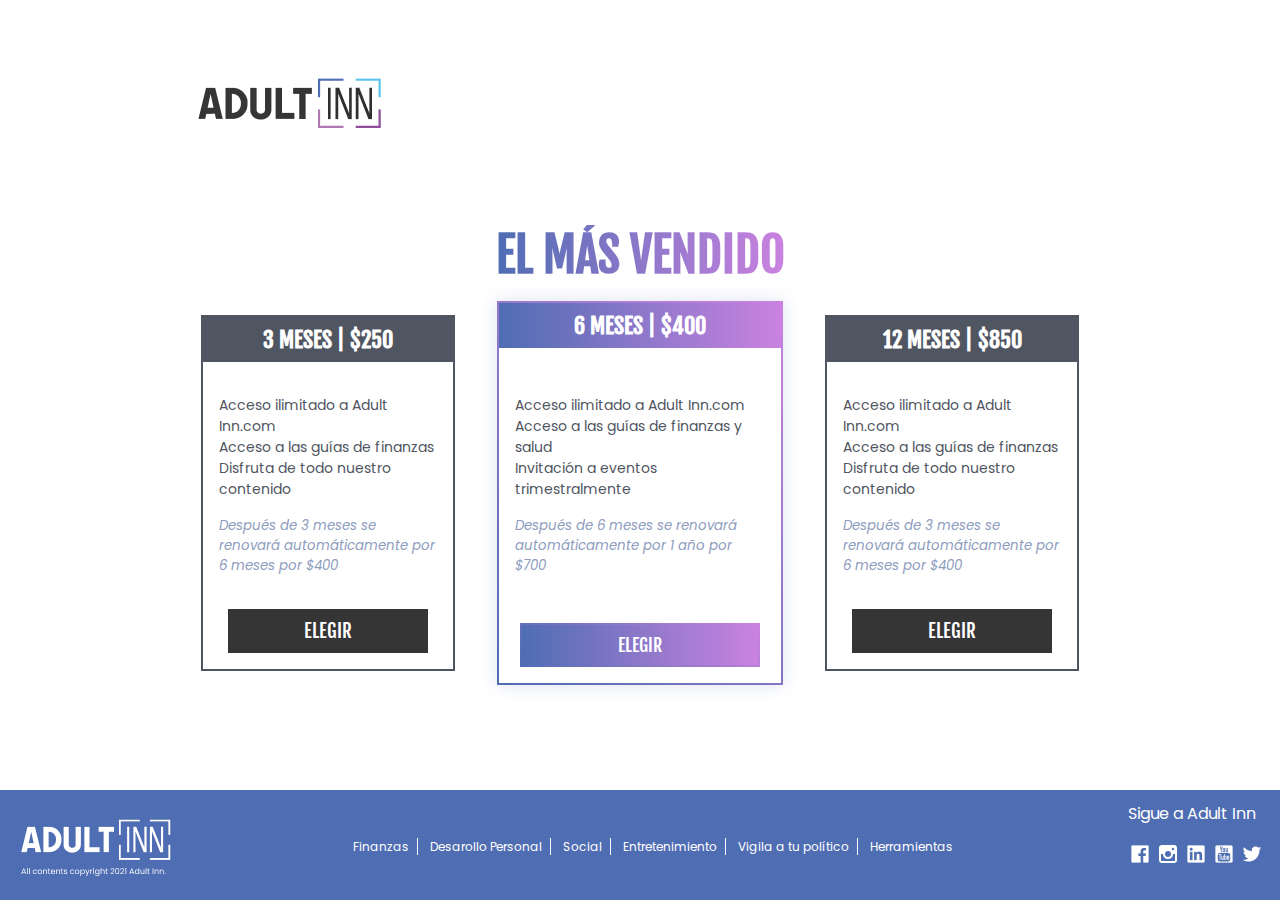
<file: planes.html>
<html lang="es">
    <head>
        <meta charset="UTF-8">
        <meta http-equiv="X-UA-Compatible" content="IE=edge">
        <meta name="viewport" content="width=device-width, initial-scale=1.0">
        <title>Adult-Inn</title>
        <link rel="stylesheet" href="styles/plan.css">
        <link rel="preconnect" href="https://fonts.googleapis.com">
        <link rel="preconnect" href="https://fonts.gstatic.com" crossorigin>
        <link href="https://fonts.googleapis.com/css2?family=Fjalla+One&display=swap" rel="stylesheet">
        <link rel="preconnect" href="https://fonts.googleapis.com">
        <link rel="preconnect" href="https://fonts.gstatic.com" crossorigin>
        <link href="https://fonts.googleapis.com/css2?family=Poppins:wght@400;600&display=swap" rel="stylesheet">
        
        <!-- Global site tag (gtag.js) - Google Analytics -->
        <script async src="https://www.googletagmanager.com/gtag/js?id=G-08E7QY62JV"></script>
        <script>
        window.dataLayer = window.dataLayer || [];
        function gtag(){dataLayer.push(arguments);}
        gtag('js', new Date());

        gtag('config', 'G-08E7QY62JV');
        </script>

<script type="text/javascript">
    (function(f,b){if(!b.__SV){var e,g,i,h;window.mixpanel=b;b._i=[];b.init=function(e,f,c){function g(a,d){var b=d.split(".");2==b.length&&(a=a[b[0]],d=b[1]);a[d]=function(){a.push([d].concat(Array.prototype.slice.call(arguments,0)))}}var a=b;"undefined"!==typeof c?a=b[c]=[]:c="mixpanel";a.people=a.people||[];a.toString=function(a){var d="mixpanel";"mixpanel"!==c&&(d+="."+c);a||(d+=" (stub)");return d};a.people.toString=function(){return a.toString(1)+".people (stub)"};i="disable time_event track track_pageview track_links track_forms track_with_groups add_group set_group remove_group register register_once alias unregister identify name_tag set_config reset opt_in_tracking opt_out_tracking has_opted_in_tracking has_opted_out_tracking clear_opt_in_out_tracking start_batch_senders people.set people.set_once people.unset people.increment people.append people.union people.track_charge people.clear_charges people.delete_user people.remove".split(" ");
    for(h=0;h<i.length;h++)g(a,i[h]);var j="set set_once union unset remove delete".split(" ");a.get_group=function(){function b(c){d[c]=function(){call2_args=arguments;call2=[c].concat(Array.prototype.slice.call(call2_args,0));a.push([e,call2])}}for(var d={},e=["get_group"].concat(Array.prototype.slice.call(arguments,0)),c=0;c<j.length;c++)b(j[c]);return d};b._i.push([e,f,c])};b.__SV=1.2;e=f.createElement("script");e.type="text/javascript";e.async=!0;e.src="undefined"!==typeof MIXPANEL_CUSTOM_LIB_URL?
    MIXPANEL_CUSTOM_LIB_URL:"file:"===f.location.protocol&&"//cdn.mxpnl.com/libs/mixpanel-2-latest.min.js".match(/^\/\//)?"https://cdn.mxpnl.com/libs/mixpanel-2-latest.min.js":"//cdn.mxpnl.com/libs/mixpanel-2-latest.min.js";g=f.getElementsByTagName("script")[0];g.parentNode.insertBefore(e,g)}})(document,window.mixpanel||[]);
    
    // Enabling the debug mode flag is useful during implementation,
    // but it's recommended you remove it for production
    // mixpanel.init('6975c871bfef4a9fe29d90acd58744dd', {debug: true}); 
    //mixpanel.track('Sign up');
    </script>

    </head>
    <body>

        <!-- Google Tag Manager (noscript) -->
<noscript><iframe src="https://www.googletagmanager.com/ns.html?id=GTM-M9GGDSB"
    height="0" width="0" style="display:none;visibility:hidden"></iframe></noscript>
    <!-- End Google Tag Manager (noscript) -->

        <div class="contenedor-ppal">
            <div class="logo"><a href="index.html"><img src="img/adultinn_logo.png" alt="Adult_Inn_Logo"></a></div>
                <div class="container">
                    
                        
                        <h2>El más vendido</h2>
                        <div class="planes">
                            <div class="plan"> 
                                <div class="nombre-plan"><h3>3 meses | $250</h3></div>
                                <div class="plan-benefits"><ul>
                                    <li class="beneficios"> Acceso ilimitado a Adult Inn.com </li>
                                    <li class="beneficios"> Acceso a las guías de finanzas</li>  
                                    <li class="beneficios"> Disfruta de todo nuestro contenido</li> 
                                </ul>
                                    <i>Después de 3 meses se renovará automáticamente por 6 meses por $400</i>
                                </div>
                                    <a href="form.html"><button class="suscribete-g">ELEGIR</button></a>
                            </div>
                            <div class="plan-fav">
                                <div class="nombre-planfav"><h3>6 meses | $400</h3></div>
                                <div class="plan-benefits"><ul>
                                    <li class="beneficios">Acceso ilimitado a Adult Inn.com </li>
                                    <li class="beneficios">Acceso a las guías de finanzas y salud</li> 
                                    <li class="beneficios">Invitación a eventos trimestralmente</li>
                                </ul>
                                <i>Después de 6 meses se renovará automáticamente por 1 año por $700</i>
                                </div>
                                <a href="form.html"><button class="suscribete">ELEGIR</button></a>
                            </div>
                            <div class="plan"> 
                                <div class="nombre-plan"><h3>12 meses | $850</h3></div>
                                <div class="plan-benefits"><ul>
                                    <li class="beneficios"> Acceso ilimitado a Adult Inn.com </li>
                                    <li class="beneficios"> Acceso a las guías de finanzas</li>  
                                    <li class="beneficios"> Disfruta de todo nuestro contenido</li> 
                                </ul>
                                    <i>Después de 3 meses se renovará automáticamente por 6 meses por $400</i>
                                </div>
                                    <a href="form.html"><button class="suscribete-g">ELEGIR</button></a>
                            </div>
                        </div>
                    
                </div>
            <footer>
                <div class="logo-footer">
                    <img src="img/LogoWhite.png" alt="Adult_Inn_Logo_White">
                </div>
                <div class="mapsite">
                    <ul>
                        <li>
                                <a class="footer-btn" href="">Finanzas</a>
                                <a class="footer-btn" href="">Desarollo Personal</a>
                                <a class="footer-btn" href="">Social</a>
                                <a class="footer-btn" href="">Entretenimiento</a>
                                <a class="footer-btn" href="">Vigila a tu político</a>
                                <a class="footer-btnend" href="">Herramientas</a>
                        </li>
                    </ul>
                </div>
                <div class="socialmedia">
                    <div>
                        <p>Sigue a Adult Inn</p>
                    </div>
                    <div class="icons">
                        <ul>
                            <li>
                                <a  href="#" target="_blank"><img src="img/facebook.png" alt=""></a>
                                <a  href="#" target="_blank"><img src="img/instagram.png" alt=""></a>
                                <a  href="#" target="_blank"><img src="img/linkedin.png" alt=""></a>
                                <a  href="#" target="_blank"><img src="img/youtube.png" alt=""></a>
                                <a  href="#" target="_blank"><img src="img/twitter.png" alt=""></a>
                            </li>
                        </ul>
                    </div>
                </div>
            </footer>
        </div>
    </body>
</html>
</file>
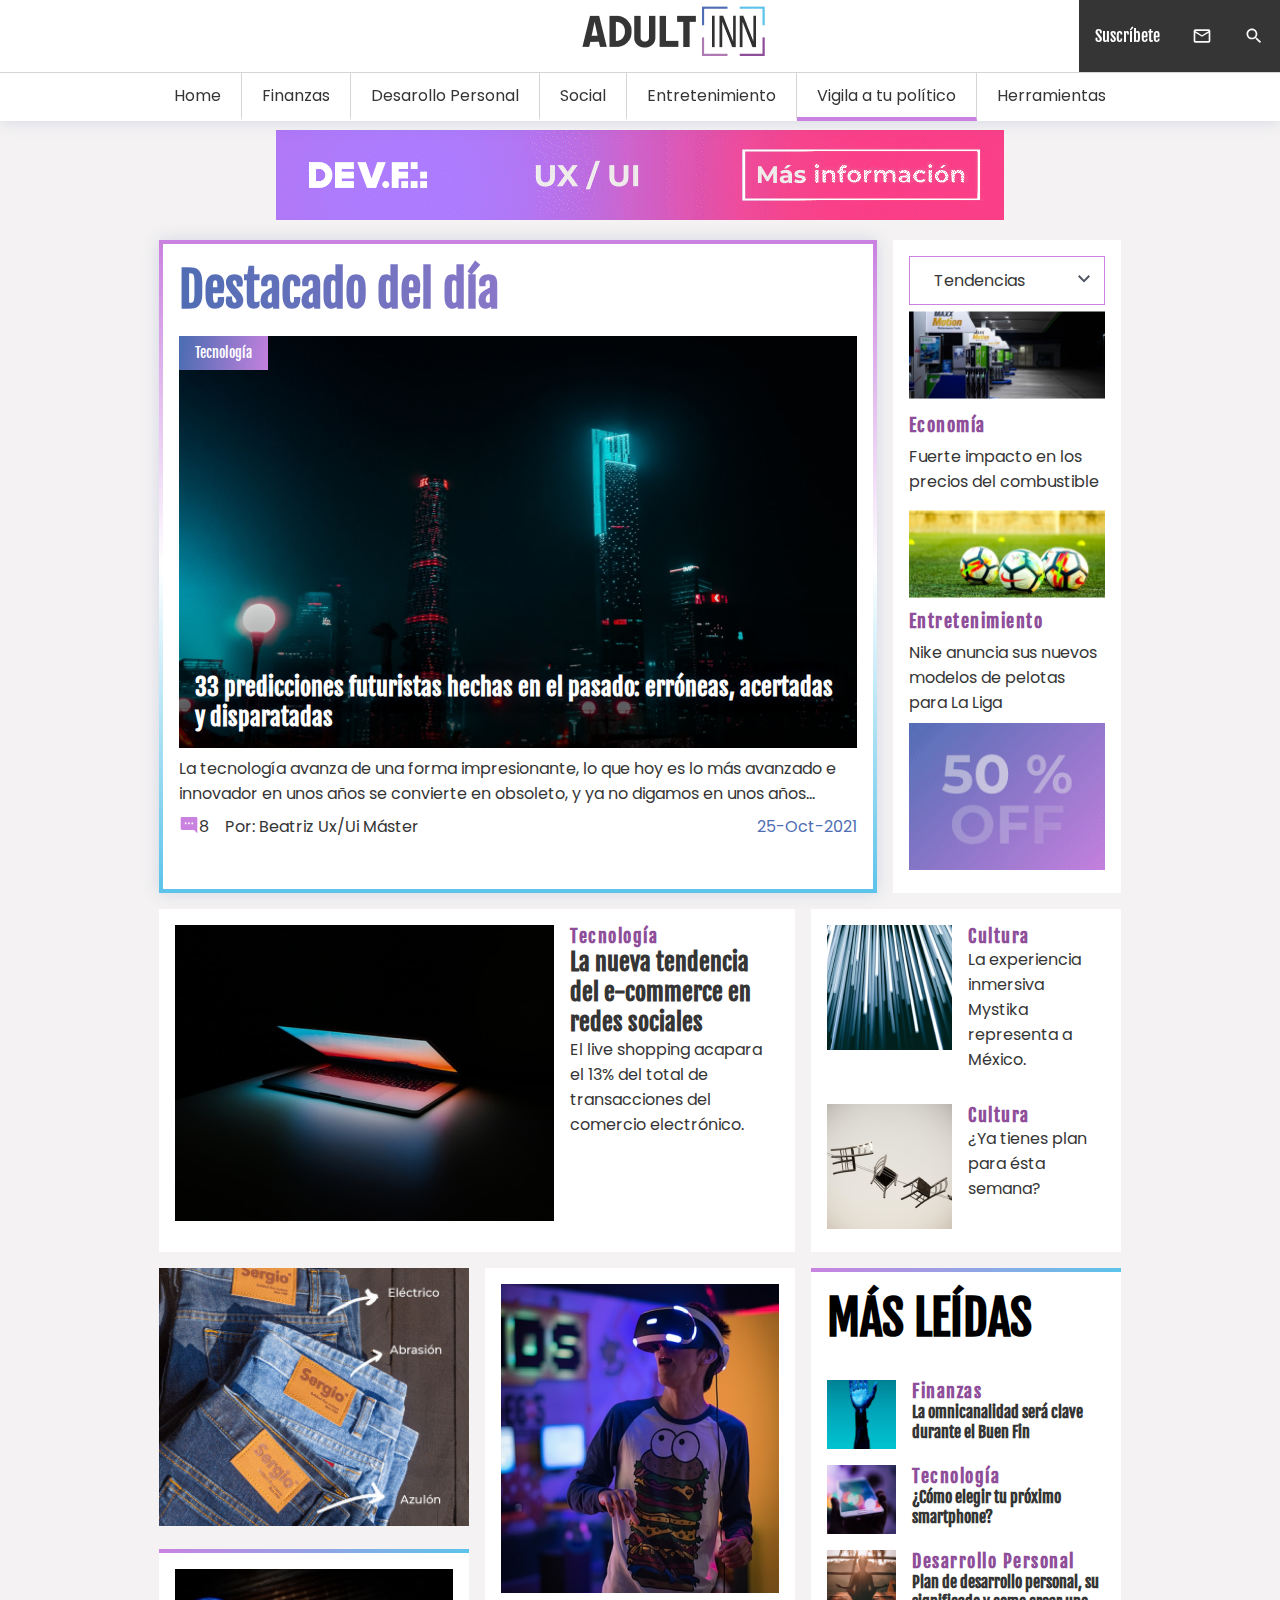
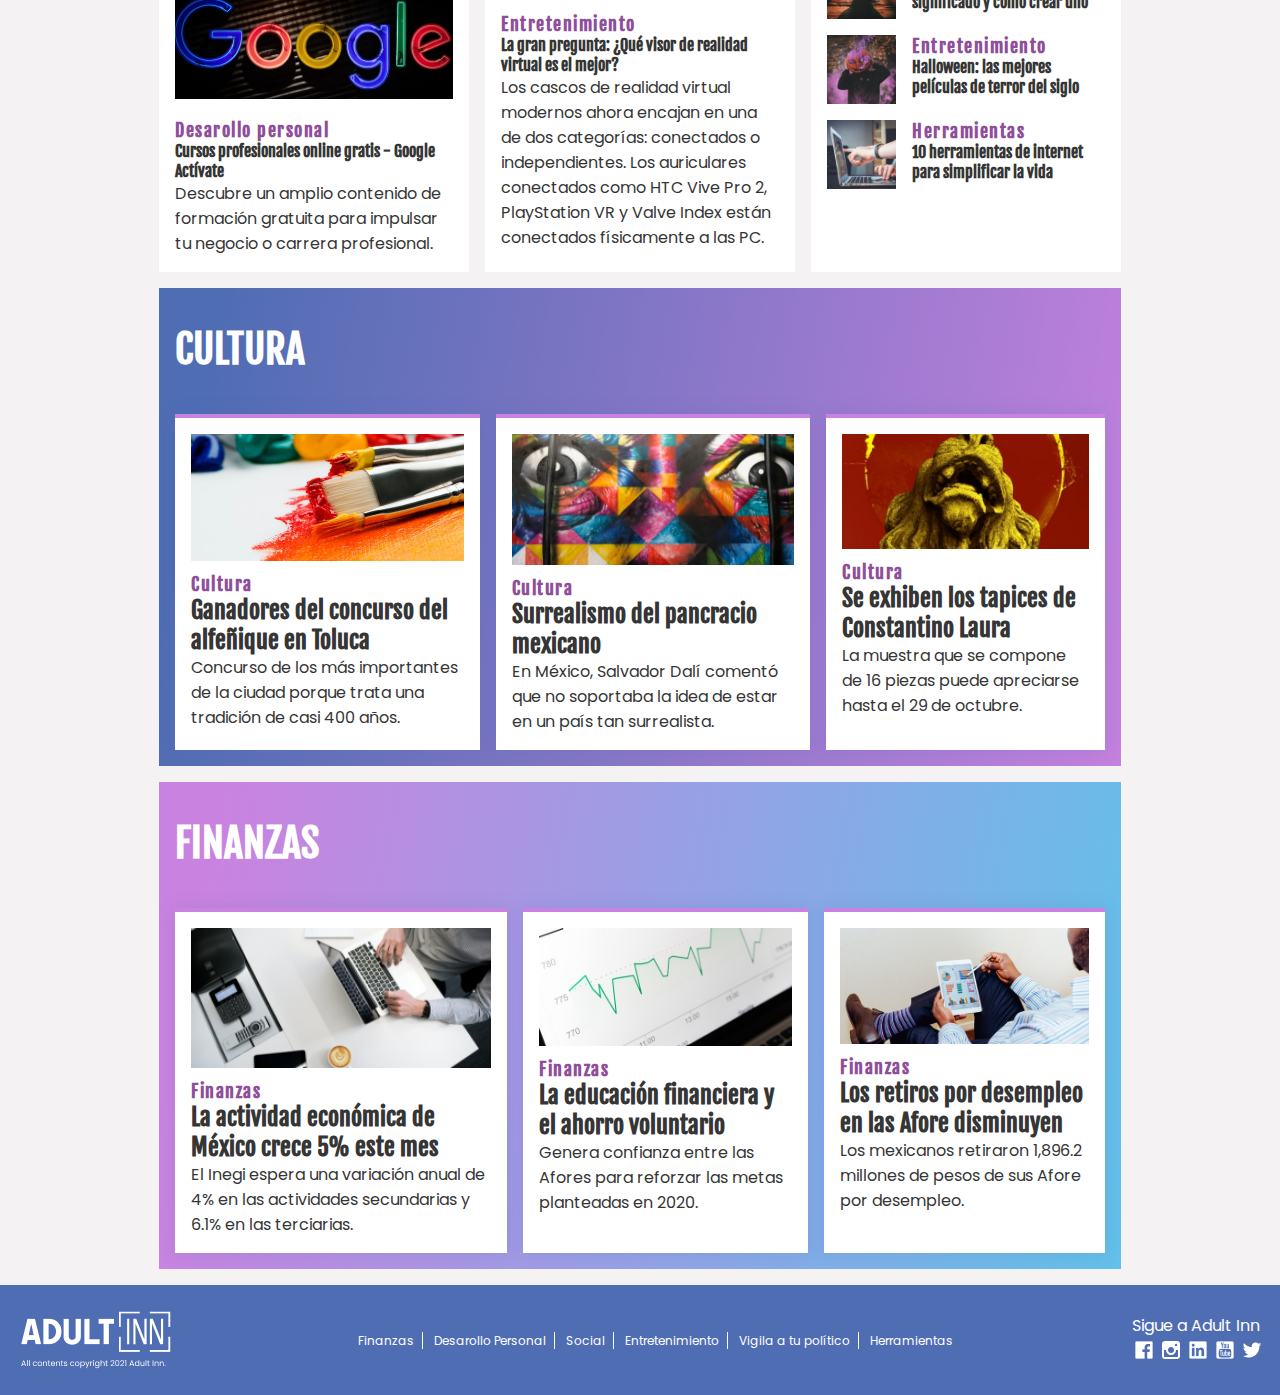
<file: politica.html>
<!DOCTYPE html>
<html lang="en">
<head>
    <meta charset="UTF-8">
    <meta http-equiv="X-UA-Compatible" content="IE=edge">
    <meta name="viewport" content="width=device-width, initial-scale=1.0">
        <title>Adult-Inn</title>
        <link rel="stylesheet" href="styles/style.css">
        <link rel="preconnect" href="https://fonts.googleapis.com">
        <link rel="preconnect" href="https://fonts.gstatic.com" crossorigin>
        <link href="https://fonts.googleapis.com/css2?family=Fjalla+One&display=swap" rel="stylesheet">
        <link rel="preconnect" href="https://fonts.googleapis.com">
        <link rel="preconnect" href="https://fonts.gstatic.com" crossorigin>
        <link href="https://fonts.googleapis.com/css2?family=Poppins:wght@400;600&display=swap" rel="stylesheet">

               <!-- Global site tag (gtag.js) - Google Analytics -->
            <script async src="https://www.googletagmanager.com/gtag/js?id=G-08E7QY62JV"></script>
            <script>
            window.dataLayer = window.dataLayer || [];
            function gtag(){dataLayer.push(arguments);}
            gtag('js', new Date());

            gtag('config', 'G-08E7QY62JV');
            </script>

<script type="text/javascript">
    (function(f,b){if(!b.__SV){var e,g,i,h;window.mixpanel=b;b._i=[];b.init=function(e,f,c){function g(a,d){var b=d.split(".");2==b.length&&(a=a[b[0]],d=b[1]);a[d]=function(){a.push([d].concat(Array.prototype.slice.call(arguments,0)))}}var a=b;"undefined"!==typeof c?a=b[c]=[]:c="mixpanel";a.people=a.people||[];a.toString=function(a){var d="mixpanel";"mixpanel"!==c&&(d+="."+c);a||(d+=" (stub)");return d};a.people.toString=function(){return a.toString(1)+".people (stub)"};i="disable time_event track track_pageview track_links track_forms track_with_groups add_group set_group remove_group register register_once alias unregister identify name_tag set_config reset opt_in_tracking opt_out_tracking has_opted_in_tracking has_opted_out_tracking clear_opt_in_out_tracking start_batch_senders people.set people.set_once people.unset people.increment people.append people.union people.track_charge people.clear_charges people.delete_user people.remove".split(" ");
    for(h=0;h<i.length;h++)g(a,i[h]);var j="set set_once union unset remove delete".split(" ");a.get_group=function(){function b(c){d[c]=function(){call2_args=arguments;call2=[c].concat(Array.prototype.slice.call(call2_args,0));a.push([e,call2])}}for(var d={},e=["get_group"].concat(Array.prototype.slice.call(arguments,0)),c=0;c<j.length;c++)b(j[c]);return d};b._i.push([e,f,c])};b.__SV=1.2;e=f.createElement("script");e.type="text/javascript";e.async=!0;e.src="undefined"!==typeof MIXPANEL_CUSTOM_LIB_URL?
    MIXPANEL_CUSTOM_LIB_URL:"file:"===f.location.protocol&&"//cdn.mxpnl.com/libs/mixpanel-2-latest.min.js".match(/^\/\//)?"https://cdn.mxpnl.com/libs/mixpanel-2-latest.min.js":"//cdn.mxpnl.com/libs/mixpanel-2-latest.min.js";g=f.getElementsByTagName("script")[0];g.parentNode.insertBefore(e,g)}})(document,window.mixpanel||[]);
    
    // Enabling the debug mode flag is useful during implementation,
    // but it's recommended you remove it for production
    mixpanel.init('6975c871bfef4a9fe29d90acd58744dd', {debug: true}); 
    mixpanel.track('Sign up');
    </script>
        
    </head>
    <body>
        <header>
            <div class="upper">
                <div class="logo">
                    <img class="logo-header" src="img/adultinn_logo.png" alt="Adult_Inn_Logo">
                </div>
                <div class="user-btns" onclick="mixpanel.track('botones');">
                    <ul>
                        <li><a class="subs" href="suscripcion.html" target="_blank"><span  onclick="mixpanel.track('subscripcion');">Suscríbete</span></a>
                            <span class="hide"><a  href="#" target="_blank"><img class="mobilehide"src="img/mail_outline.svg" onclick="mixpanel.track('inbox');" alt=""></a></span>
                            <a  href="#" target="_blank"><img src="img/search.svg" onclick="mixpanel.track('busqueda');" alt="" ></a>
                        </li>
                    </ul>
                </div>
            </div>
            <nav>
                <ul>
                    <li>
                            <a class="nav-btn" href="index.html" onclick="mixpanel.track('nav-finanzas');">Home</a>
                            <a class="nav-btn" href="finanzas.html" onclick="mixpanel.track('nav-finanzas');">Finanzas</a>
                            <a class="nav-btn" href="desarrollo.html" onclick="mixpanel.track('nav-desarrollo-personal');">Desarollo Personal</a>
                            <a class="nav-btn" href="social.html" onclick="mixpanel.track('nav-social');">Social</a>
                            <a class="nav-btn" href="entretenimiento.html" onclick="mixpanel.track('nav-entretenimiento');">Entretenimiento</a>
                            <a class="nav-btn" id="nav-active" href="#" onclick="mixpanel.track('nav-vigila-a-tu-politico');">Vigila a tu político</a>
                            <a class="nav-btnend" href="herramientas.html" onclick="mixpanel.track('nav-herramientas');">Herramientas</a>
                    </li>
                </ul>
            </nav>
        </header>
        <main>
            <div class="anuncio-ppal" onclick="mixpanel.track('sponsor-header');">
                <a href="https://www.devf.la" target="blank"><img class="gif-ppal" src="img/devfad.gif" alt=""></a>
            </div>

            
<!-- Grid --> 

            <div class="container">

                <!--Primera Seccion-->
                <!--Noticia destacada del día-->
               
                    <div class="destacado" onclick="mixpanel.track('destacado');">
                        <h2>Destacado del día</h2>
                        <a href="story.html">
                            <div class="img-destacada">
                            <div class="categoria" ><button class="btn-noticia">Tecnología</button></div>
                            <div class="titulo-nota"><h4 id="titulo-ppal">33 predicciones futuristas hechas en el pasado: erróneas, acertadas y disparatadas</h4></div>
                            </div>
                        </a>
                        <div>
                            <p>La tecnología avanza de una forma impresionante, lo que hoy es lo más avanzado e innovador en unos años se convierte en obsoleto,
                                y ya no digamos en unos años...</p>
                            <div class="info-redactor">
                                <div class="info-details"><img src="img/textsms.svg" alt=""></div>
                                <div class="info-coments"><p>8</p></div>
                                <div class="info-name"><p>Por: Beatriz Ux/Ui Máster</p></div>
                                <div class="info-date"><p>25-Oct-2021</p></div>
                            </div>
                        </div>
                    </div>
                
                <!--Noticias Laterales-->
                <div class="tendencias">
                    <div class="dropdown">
                        <div class="btn-tendecias"><button class="dropbtn"><p>Tendencias</p></button><span class="arrow-dwn"><img src="img/keyboard_arrow_down.svg" alt=""></span></div>
                        <div class="dropdown-content" onclick="mixpanel.track('drop-down');">
                          <a href="#">Más leídos</a>
                          <a href="#">Novedades</a>
                          <a href="#">Internacional</a>
                        </div>
                    </div>
                    <div class="noti-bar" onclick="mixpanel.track('tendencias-economia');">
                        <img class="noti-img" src="img/gas-station.png" alt="">
                        <a href=""><h5>Economía</h5></a>
                        <a href=""><p>Fuerte impacto en los precios del combustible</p></a>
                    </div>
                    <div class="noti-bar" onclick="mixpanel.track('tendencias-entretenimiento');">
                        <img class="noti-img" src="img/soccerballs.png" alt="">
                        <h5>Entretenimiento</h5>
                        <a href=""><p>Nike anuncia sus nuevos modelos de pelotas para La Liga</p></a>
                    </div>
                    <div class="adult-sponsor" onclick="mixpanel.track('sponsor-lateral');"><a href="suscripcion.html"><img class="adultad" src="img/adultad.gif" alt="Ad 50 de descuento"></a></div>
                </div>
            
                <!--Segunda Seccion-->
                
                    <div class="eight-col" onclick="mixpanel.track('noticia-complementaria');">
                        <div class="img-izq">
                            <img src="img/laptop.png" alt="">
                        </div>
                        <div class="noti-horizontal">
                            <h5>Tecnología</h5>
                            <a href=""><h4>La nueva tendencia del e-commerce en redes sociales</h4></a>
                            <p>El live shopping acapara el 13% del total de transacciones del comercio electrónico.</p>
                        </div>
                    </div>
                    <div class="cards" onclick="mixpanel.track('cultura-relleno');">
                            <div class="mini-card">
                                <a href=""><img src="img/ExpoDubai.png" alt=""></a>
                                <div class="mini-info">
                                    <h5>Cultura</h5>
                                    <a href=""><p>La experiencia inmersiva Mystika representa a México.</p></a>
                                </div>
                            </div>                        
                            <div class="mini-card" id="minidos">
                                <a href=""><img src="img/sillas.png" alt=""></a>
                                <div class="mini-info">
                                    <h5>Cultura</h5>
                                    <a href=""><p>¿Ya tienes plan para ésta semana?</p></a>
                                </div>
                            </div>                        
                    </div>
                </a>

                <!---Tercera Seccion--->
           
                <div class="sponsor" >
                    <div onclick="mixpanel.track('sponsor-sergio');"><a href="https://www.instagram.com/sergiojeanssv/?hl=es"><img class="img-sponsor" src="img/sergioad.gif"></div></a>
                    <div class="desarrollo-personal" onclick="mixpanel.track('google-desarrollo-personal');">
                        <img class="noti-img" src="img/googleper.png" alt="">
                        <h5>Desarollo personal</h5>
                        <a href=""><h6>Cursos profesionales online gratis - Google Actívate</h6></a>
                        <p>Descubre un amplio contenido de formación gratuita para 
                            impulsar tu negocio o carrera profesional.</p>
                    </div>
                </div>

                <div class="entretenimiento" onclick="mixpanel.track('entreneimiento-terciaria');">
                    <div class="img-left"><img src="img/gamer.png"></div>
                    <h5>Entretenimiento</h5>
                    <a href=""><h6>La gran pregunta: ¿Qué visor de realidad virtual es el mejor?</h6></a>
                    <p>Los cascos de realidad virtual modernos ahora encajan en
                         una de dos categorías: conectados o independientes. 
                         Los auriculares conectados como HTC Vive Pro 2, PlayStation 
                         VR y Valve Index están conectados físicamente a las PC. 
                    </p>
                </div>

                <div class="most-read">
                    <h2> MÁS LEÍDAS</h2>
                    <div class="most-read-card" onclick="mixpanel.track('mas-leidas-finanzas');">
                        <img src="img/hand.png">
                        <div class="most-read-topic" >
                            <h5>Finanzas</h5> 
                            <a href=""><h6>La omnicanalidad será clave durante el Buen Fin</h6></a>
                        </div>
                    </div>
                    <div class="most-read-card" onclick="mixpanel.track('mas-leidas-tecnologia');">
                        <img src="img/tecnomas.png">
                        <div class="most-read-topic">
                            <h5>Tecnología</h5> 
                            <a href=""><h6>¿Cómo elegir tu próximo smartphone?</h6></a>
                        </div>
                    </div>
                    <div class="most-read-card" onclick="mixpanel.track('mas-leidas-desarrollo-personal');">
                        <img src="img/desarrollomas.png">
                        <div class="most-read-topic">
                            <h5>Desarrollo Personal</h5> 
                            <a href=""><h6>Plan de desarrollo personal, su significado y como crear uno</h6></a>
                        </div>
                    </div>
                    <div class="most-read-card" onclick="mixpanel.track('mas-leidas-entretenimiento');">
                        <img src="img/hallomas.png">
                        <div class="most-read-topic">
                            <h5>Entretenimiento</h5> 
                            <a href=""><h6>Halloween: las mejores películas de terror del siglo</h6></a>
                        </div>
                    </div>
                    <div class="most-read-card" onclick="mixpanel.track('mas-leidas-herramientas');">
                        <img src="img/herramas.png">
                        <div class="most-read-topic">
                            <h5>Herramientas</h5> 
                            <a href=""><h6>10 herramientas de internet para simplificar la vida</h6></a>
                        </div>
                    </div>
                </div>

                <!--Carrousel-->

                <div class="container-carrousel">
                    <h2 class="title_carrousel">CULTURA</h2>
                    <div class="notas">
                    <div class="nota-carrousel" onclick="mixpanel.track('cultura-alfenique');"> 
                        <img src="img/nota_cultura1.png" alt="" >
                            <h5>Cultura</h5>
                            <a href=""><h4>Ganadores del concurso del alfeñique en Toluca</h4></a>
                            <p>Concurso de los más importantes de la ciudad porque trata una tradición de casi 400 años.</p>
                    </div>
                    <div class="nota-carrousel" onclick="mixpanel.track('cultura-pancracio');">
                        <img src="img/nota_cultura2.png" alt="">
                        <h5>Cultura</h5>
                        <a href=""><h4>Surrealismo del pancracio mexicano</h4></a>
                        <p>En México, Salvador Dalí comentó que no soportaba la idea de estar en un país tan surrealista.</p>
                    </div>
                    <div class="nota-carrousel-der" onclick="mixpanel.track('cultura-tapices');">
                        <img src="img/nota_cultura3.png" alt="">
                        <h5>Cultura</h5>
                        <a href=""><h4>Se exhiben los tapices de Constantino Laura </h4></a>
                        <p>La muestra que se compone de 16 piezas puede apreciarse hasta el 29 de octubre.</p>
                    </div>
                </div>
                </div>
                <div class="container-carrousel-finanzas">
                    <h2 class="title_carrousel">FINANZAS</h2>
                    <div class="notas">
                    <div class="nota-carrousel" onclick="mixpanel.track('finanzas-mexico');"> 
                        <img src="img/nota_finanzas1.png" alt="">
                        <h5>Finanzas</h5>
                        <a href=""><h4>La actividad económica de México crece 5% este mes</h4></a>
                        <p>El Inegi espera una variación anual de 4% en las actividades secundarias y 6.1% en las terciarias.</p>
                    </div>
                    <div class="nota-carrousel" onclick="mixpanel.track('finznas-educacion-ahorro');">
                        <img src="img/nota_finanzas2.png" alt="">
                        <h5>Finanzas</h5>
                        <a href=""><h4>La educación financiera y el ahorro voluntario</h4></a>
                        <p>Genera confianza entre las Afores para reforzar las metas planteadas en 2020.</p>
                    </div>
                    <div class="nota-carrousel-der" onclick="mixpanel.track('finanzas-afore');">
                        <img src="img/nota_finanzas3.png" alt="">
                        <h5>Finanzas</h5>
                        <a href=""><h4>Los retiros por desempleo en las Afore disminuyen</h4></a>
                        <p>Los mexicanos retiraron 1,896.2 millones de pesos de sus Afore por desempleo.</p>
                    </div>
                </div>
                </div>
            </div>
                

 <!--Grid--></div>

        </main>
        <footer onclick="mixpanel.track('footer');">
            <div class="logo-footer">
                <img src="img/LogoWhite.png" alt="Adult_Inn_Logo_White">
            </div>
            <div class="mapsite">
                <ul>
                    <li>
                            <a class="footer-btn" href="">Finanzas</a>
                            <a class="footer-btn" href="">Desarollo Personal</a>
                            <a class="footer-btn" href="">Social</a>
                            <a class="footer-btn" href="">Entretenimiento</a>
                            <a class="footer-btn" href="">Vigila a tu político</a>
                            <a class="footer-btnend" href="">Herramientas</a>
                    </li>
                </ul>
            </div>
            <div class="socialmedia">
                <div>
                    <p>Sigue a Adult Inn</p>
                </div>
                <div class="icons">
                    <ul>
                        <li>
                            <a  href="#" target="_blank"><img src="img/facebook.png" alt=""></a>
                            <a  href="#" target="_blank"><img src="img/instagram.png" alt=""></a>
                            <a  href="#" target="_blank"><img src="img/linkedin.png" alt=""></a>
                            <a  href="#" target="_blank"><img src="img/youtube.png" alt=""></a>
                            <a  href="#" target="_blank"><img src="img/twitter.png" alt=""></a>
                        </li>
                    </ul>
                </div>
            </div>
        </footer>
    </body>
</html>
</file>
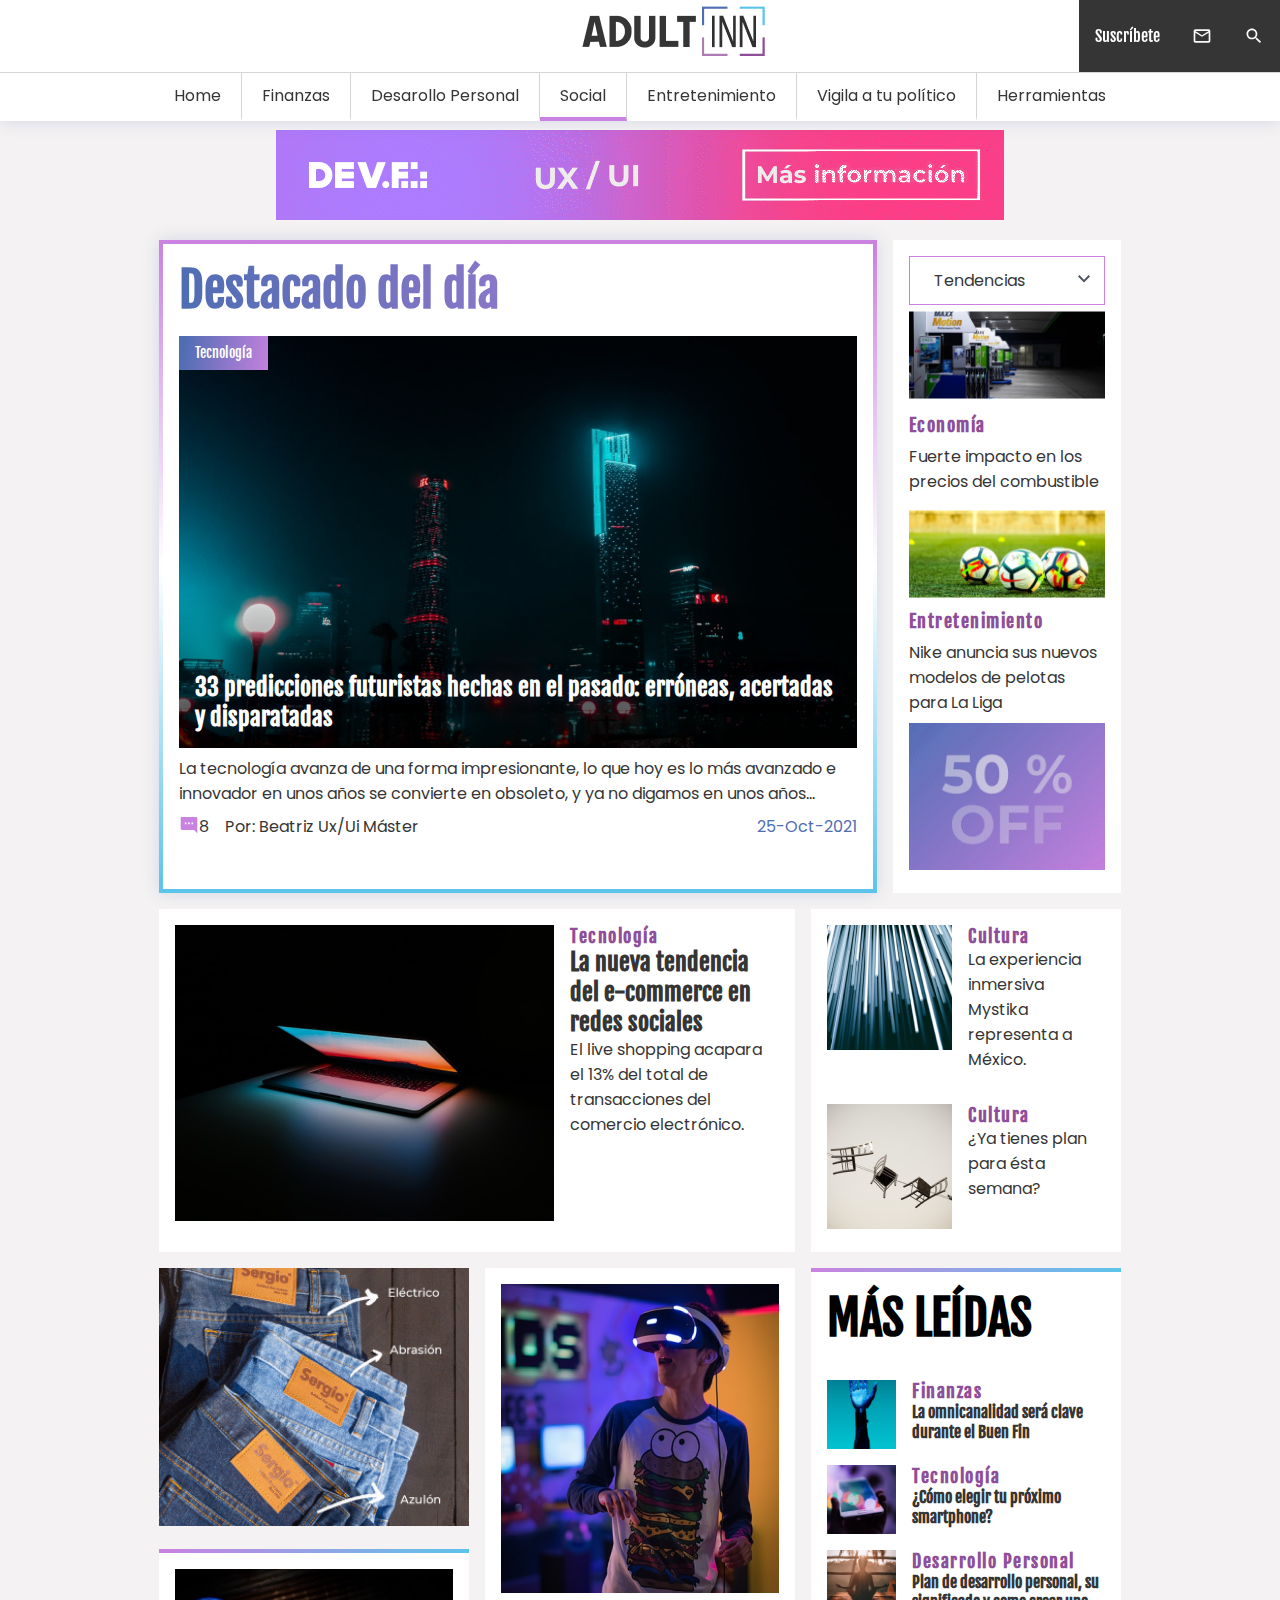
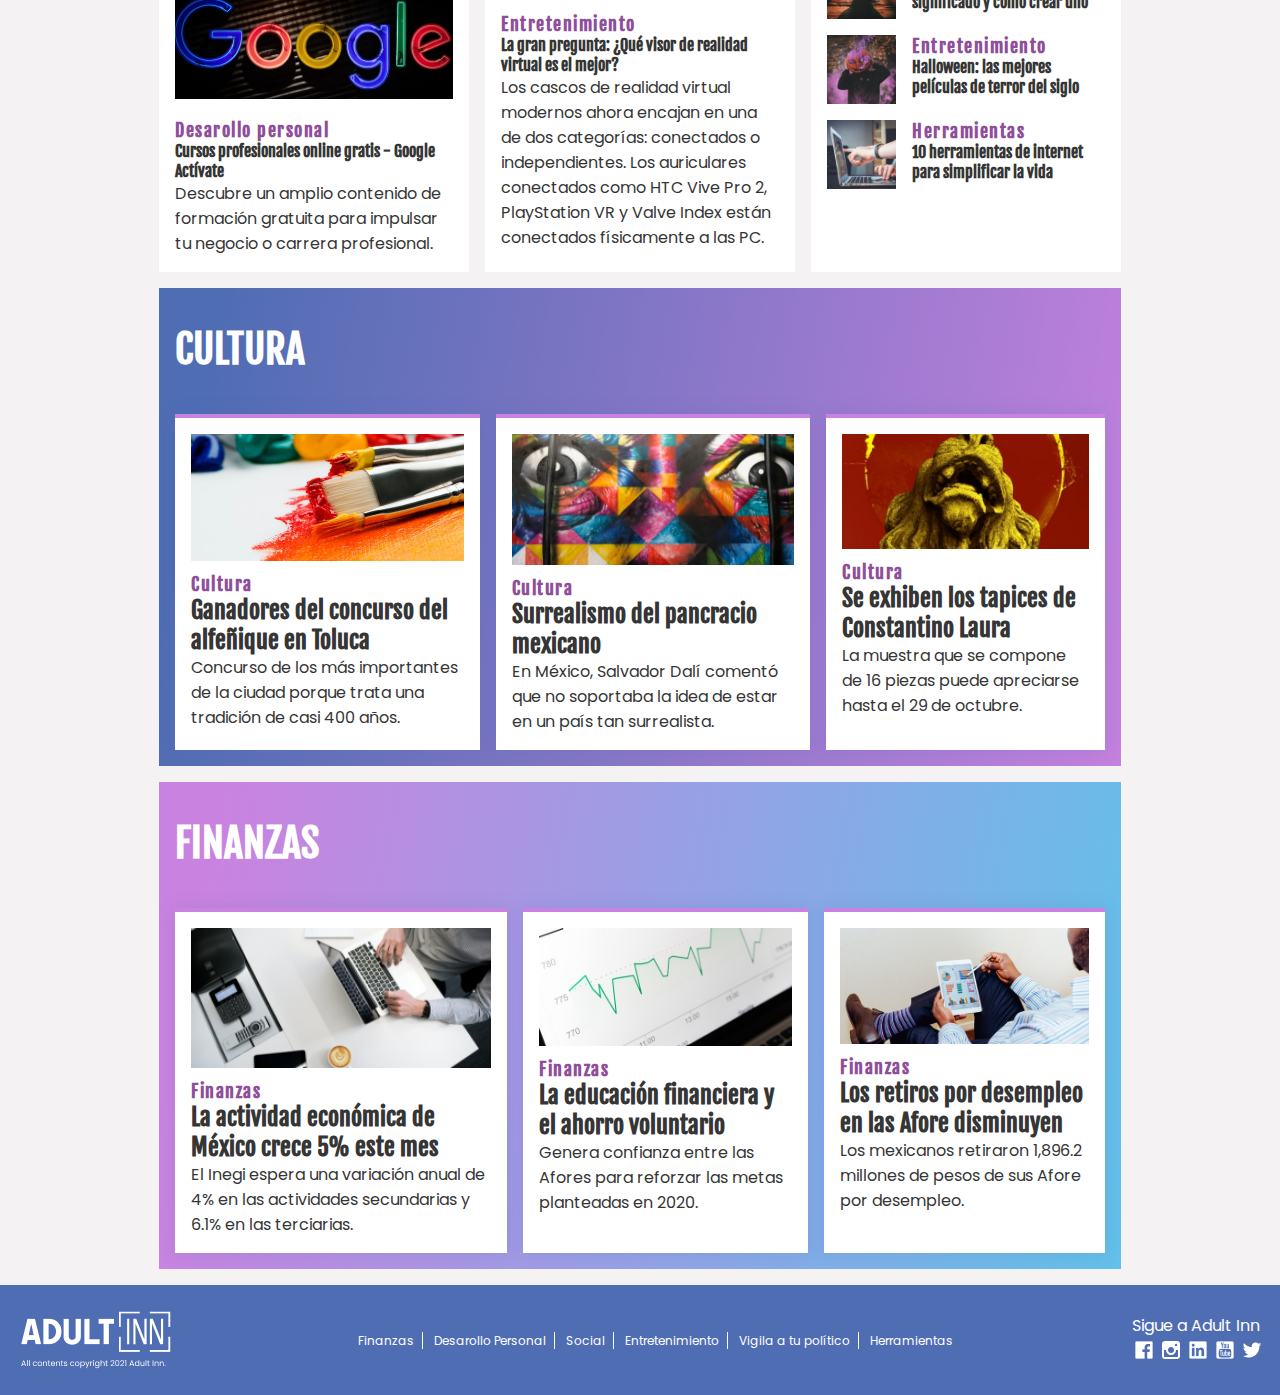
<file: social.html>
<!DOCTYPE html>
<html lang="en">
<head>
    <meta charset="UTF-8">
    <meta http-equiv="X-UA-Compatible" content="IE=edge">
    <meta name="viewport" content="width=device-width, initial-scale=1.0">
        <title>Adult-Inn</title>
        <link rel="stylesheet" href="styles/style.css">
        <link rel="preconnect" href="https://fonts.googleapis.com">
        <link rel="preconnect" href="https://fonts.gstatic.com" crossorigin>
        <link href="https://fonts.googleapis.com/css2?family=Fjalla+One&display=swap" rel="stylesheet">
        <link rel="preconnect" href="https://fonts.googleapis.com">
        <link rel="preconnect" href="https://fonts.gstatic.com" crossorigin>
        <link href="https://fonts.googleapis.com/css2?family=Poppins:wght@400;600&display=swap" rel="stylesheet">

               <!-- Global site tag (gtag.js) - Google Analytics -->
            <script async src="https://www.googletagmanager.com/gtag/js?id=G-08E7QY62JV"></script>
            <script>
            window.dataLayer = window.dataLayer || [];
            function gtag(){dataLayer.push(arguments);}
            gtag('js', new Date());

            gtag('config', 'G-08E7QY62JV');
            </script>

<script type="text/javascript">
    (function(f,b){if(!b.__SV){var e,g,i,h;window.mixpanel=b;b._i=[];b.init=function(e,f,c){function g(a,d){var b=d.split(".");2==b.length&&(a=a[b[0]],d=b[1]);a[d]=function(){a.push([d].concat(Array.prototype.slice.call(arguments,0)))}}var a=b;"undefined"!==typeof c?a=b[c]=[]:c="mixpanel";a.people=a.people||[];a.toString=function(a){var d="mixpanel";"mixpanel"!==c&&(d+="."+c);a||(d+=" (stub)");return d};a.people.toString=function(){return a.toString(1)+".people (stub)"};i="disable time_event track track_pageview track_links track_forms track_with_groups add_group set_group remove_group register register_once alias unregister identify name_tag set_config reset opt_in_tracking opt_out_tracking has_opted_in_tracking has_opted_out_tracking clear_opt_in_out_tracking start_batch_senders people.set people.set_once people.unset people.increment people.append people.union people.track_charge people.clear_charges people.delete_user people.remove".split(" ");
    for(h=0;h<i.length;h++)g(a,i[h]);var j="set set_once union unset remove delete".split(" ");a.get_group=function(){function b(c){d[c]=function(){call2_args=arguments;call2=[c].concat(Array.prototype.slice.call(call2_args,0));a.push([e,call2])}}for(var d={},e=["get_group"].concat(Array.prototype.slice.call(arguments,0)),c=0;c<j.length;c++)b(j[c]);return d};b._i.push([e,f,c])};b.__SV=1.2;e=f.createElement("script");e.type="text/javascript";e.async=!0;e.src="undefined"!==typeof MIXPANEL_CUSTOM_LIB_URL?
    MIXPANEL_CUSTOM_LIB_URL:"file:"===f.location.protocol&&"//cdn.mxpnl.com/libs/mixpanel-2-latest.min.js".match(/^\/\//)?"https://cdn.mxpnl.com/libs/mixpanel-2-latest.min.js":"//cdn.mxpnl.com/libs/mixpanel-2-latest.min.js";g=f.getElementsByTagName("script")[0];g.parentNode.insertBefore(e,g)}})(document,window.mixpanel||[]);
    
    // Enabling the debug mode flag is useful during implementation,
    // but it's recommended you remove it for production
    mixpanel.init('6975c871bfef4a9fe29d90acd58744dd', {debug: true}); 
    mixpanel.track('Sign up');
    </script>
        
    </head>
    <body>
        <header>
            <div class="upper">
                <div class="logo">
                    <img class="logo-header" src="img/adultinn_logo.png" alt="Adult_Inn_Logo">
                </div>
                <div class="user-btns" onclick="mixpanel.track('botones');">
                    <ul>
                        <li><a class="subs" href="suscripcion.html" target="_blank"><span  onclick="mixpanel.track('subscripcion');">Suscríbete</span></a>
                            <span class="hide"><a  href="#" target="_blank"><img class="mobilehide"src="img/mail_outline.svg" onclick="mixpanel.track('inbox');" alt=""></a></span>
                            <a  href="#" target="_blank"><img src="img/search.svg" onclick="mixpanel.track('busqueda');" alt="" ></a>
                        </li>
                    </ul>
                </div>
            </div>
            <nav>
                <ul>
                    <li>
                            <a class="nav-btn" href="index.html" onclick="mixpanel.track('nav-finanzas');">Home</a>
                            <a class="nav-btn" href="finanzas.html" onclick="mixpanel.track('nav-finanzas');">Finanzas</a>
                            <a class="nav-btn" href="desarrollo.html" onclick="mixpanel.track('nav-desarrollo-personal');">Desarollo Personal</a>
                            <a class="nav-btn" id="nav-active" href="#" onclick="mixpanel.track('nav-social');">Social</a>
                            <a class="nav-btn" href="entretenimiento.html" onclick="mixpanel.track('nav-entretenimiento');">Entretenimiento</a>
                            <a class="nav-btn" href="politica.html" onclick="mixpanel.track('nav-vigila-a-tu-politico');">Vigila a tu político</a>
                            <a class="nav-btnend" href="herramientas.html" onclick="mixpanel.track('nav-herramientas');">Herramientas</a>
                    </li>
                </ul>
            </nav>
        </header>
        <main>
            <div class="anuncio-ppal" onclick="mixpanel.track('sponsor-header');">
                <a href="https://www.devf.la" target="blank"><img class="gif-ppal" src="img/devfad.gif" alt=""></a>
            </div>

            
<!-- Grid --> 

            <div class="container">

                <!--Primera Seccion-->
                <!--Noticia destacada del día-->
               
                    <div class="destacado" onclick="mixpanel.track('destacado');">
                        <h2>Destacado del día</h2>
                        <a href="story.html">
                            <div class="img-destacada">
                            <div class="categoria" ><button class="btn-noticia">Tecnología</button></div>
                            <div class="titulo-nota"><h4 id="titulo-ppal">33 predicciones futuristas hechas en el pasado: erróneas, acertadas y disparatadas</h4></div>
                            </div>
                        </a>
                        <div>
                            <p>La tecnología avanza de una forma impresionante, lo que hoy es lo más avanzado e innovador en unos años se convierte en obsoleto,
                                y ya no digamos en unos años...</p>
                            <div class="info-redactor">
                                <div class="info-details"><img src="img/textsms.svg" alt=""></div>
                                <div class="info-coments"><p>8</p></div>
                                <div class="info-name"><p>Por: Beatriz Ux/Ui Máster</p></div>
                                <div class="info-date"><p>25-Oct-2021</p></div>
                            </div>
                        </div>
                    </div>
                
                <!--Noticias Laterales-->
                <div class="tendencias">
                    <div class="dropdown">
                        <div class="btn-tendecias"><button class="dropbtn"><p>Tendencias</p></button><span class="arrow-dwn"><img src="img/keyboard_arrow_down.svg" alt=""></span></div>
                        <div class="dropdown-content" onclick="mixpanel.track('drop-down');">
                          <a href="#">Más leídos</a>
                          <a href="#">Novedades</a>
                          <a href="#">Internacional</a>
                        </div>
                    </div>
                    <div class="noti-bar" onclick="mixpanel.track('tendencias-economia');">
                        <img class="noti-img" src="img/gas-station.png" alt="">
                        <a href=""><h5>Economía</h5></a>
                        <a href=""><p>Fuerte impacto en los precios del combustible</p></a>
                    </div>
                    <div class="noti-bar" onclick="mixpanel.track('tendencias-entretenimiento');">
                        <img class="noti-img" src="img/soccerballs.png" alt="">
                        <h5>Entretenimiento</h5>
                        <a href=""><p>Nike anuncia sus nuevos modelos de pelotas para La Liga</p></a>
                    </div>
                    <div class="adult-sponsor" onclick="mixpanel.track('sponsor-lateral');"><a href="suscripcion.html"><img class="adultad" src="img/adultad.gif" alt="Ad 50 de descuento"></a></div>
                </div>
            
                <!--Segunda Seccion-->
                
                    <div class="eight-col" onclick="mixpanel.track('noticia-complementaria');">
                        <div class="img-izq">
                            <img src="img/laptop.png" alt="">
                        </div>
                        <div class="noti-horizontal">
                            <h5>Tecnología</h5>
                            <a href=""><h4>La nueva tendencia del e-commerce en redes sociales</h4></a>
                            <p>El live shopping acapara el 13% del total de transacciones del comercio electrónico.</p>
                        </div>
                    </div>
                    <div class="cards" onclick="mixpanel.track('cultura-relleno');">
                            <div class="mini-card">
                                <a href=""><img src="img/ExpoDubai.png" alt=""></a>
                                <div class="mini-info">
                                    <h5>Cultura</h5>
                                    <a href=""><p>La experiencia inmersiva Mystika representa a México.</p></a>
                                </div>
                            </div>                        
                            <div class="mini-card" id="minidos">
                                <a href=""><img src="img/sillas.png" alt=""></a>
                                <div class="mini-info">
                                    <h5>Cultura</h5>
                                    <a href=""><p>¿Ya tienes plan para ésta semana?</p></a>
                                </div>
                            </div>                        
                    </div>
                </a>

                <!---Tercera Seccion--->
           
                <div class="sponsor" >
                    <div onclick="mixpanel.track('sponsor-sergio');"><a href="https://www.instagram.com/sergiojeanssv/?hl=es"><img class="img-sponsor" src="img/sergioad.gif"></div></a>
                    <div class="desarrollo-personal" onclick="mixpanel.track('google-desarrollo-personal');">
                        <img class="noti-img" src="img/googleper.png" alt="">
                        <h5>Desarollo personal</h5>
                        <a href=""><h6>Cursos profesionales online gratis - Google Actívate</h6></a>
                        <p>Descubre un amplio contenido de formación gratuita para 
                            impulsar tu negocio o carrera profesional.</p>
                    </div>
                </div>

                <div class="entretenimiento" onclick="mixpanel.track('entreneimiento-terciaria');">
                    <div class="img-left"><img src="img/gamer.png"></div>
                    <h5>Entretenimiento</h5>
                    <a href=""><h6>La gran pregunta: ¿Qué visor de realidad virtual es el mejor?</h6></a>
                    <p>Los cascos de realidad virtual modernos ahora encajan en
                         una de dos categorías: conectados o independientes. 
                         Los auriculares conectados como HTC Vive Pro 2, PlayStation 
                         VR y Valve Index están conectados físicamente a las PC. 
                    </p>
                </div>

                <div class="most-read">
                    <h2> MÁS LEÍDAS</h2>
                    <div class="most-read-card" onclick="mixpanel.track('mas-leidas-finanzas');">
                        <img src="img/hand.png">
                        <div class="most-read-topic" >
                            <h5>Finanzas</h5> 
                            <a href=""><h6>La omnicanalidad será clave durante el Buen Fin</h6></a>
                        </div>
                    </div>
                    <div class="most-read-card" onclick="mixpanel.track('mas-leidas-tecnologia');">
                        <img src="img/tecnomas.png">
                        <div class="most-read-topic">
                            <h5>Tecnología</h5> 
                            <a href=""><h6>¿Cómo elegir tu próximo smartphone?</h6></a>
                        </div>
                    </div>
                    <div class="most-read-card" onclick="mixpanel.track('mas-leidas-desarrollo-personal');">
                        <img src="img/desarrollomas.png">
                        <div class="most-read-topic">
                            <h5>Desarrollo Personal</h5> 
                            <a href=""><h6>Plan de desarrollo personal, su significado y como crear uno</h6></a>
                        </div>
                    </div>
                    <div class="most-read-card" onclick="mixpanel.track('mas-leidas-entretenimiento');">
                        <img src="img/hallomas.png">
                        <div class="most-read-topic">
                            <h5>Entretenimiento</h5> 
                            <a href=""><h6>Halloween: las mejores películas de terror del siglo</h6></a>
                        </div>
                    </div>
                    <div class="most-read-card" onclick="mixpanel.track('mas-leidas-herramientas');">
                        <img src="img/herramas.png">
                        <div class="most-read-topic">
                            <h5>Herramientas</h5> 
                            <a href=""><h6>10 herramientas de internet para simplificar la vida</h6></a>
                        </div>
                    </div>
                </div>

                <!--Carrousel-->

                <div class="container-carrousel">
                    <h2 class="title_carrousel">CULTURA</h2>
                    <div class="notas">
                    <div class="nota-carrousel" onclick="mixpanel.track('cultura-alfenique');"> 
                        <img src="img/nota_cultura1.png" alt="" >
                            <h5>Cultura</h5>
                            <a href=""><h4>Ganadores del concurso del alfeñique en Toluca</h4></a>
                            <p>Concurso de los más importantes de la ciudad porque trata una tradición de casi 400 años.</p>
                    </div>
                    <div class="nota-carrousel" onclick="mixpanel.track('cultura-pancracio');">
                        <img src="img/nota_cultura2.png" alt="">
                        <h5>Cultura</h5>
                        <a href=""><h4>Surrealismo del pancracio mexicano</h4></a>
                        <p>En México, Salvador Dalí comentó que no soportaba la idea de estar en un país tan surrealista.</p>
                    </div>
                    <div class="nota-carrousel-der" onclick="mixpanel.track('cultura-tapices');">
                        <img src="img/nota_cultura3.png" alt="">
                        <h5>Cultura</h5>
                        <a href=""><h4>Se exhiben los tapices de Constantino Laura </h4></a>
                        <p>La muestra que se compone de 16 piezas puede apreciarse hasta el 29 de octubre.</p>
                    </div>
                </div>
                </div>
                <div class="container-carrousel-finanzas">
                    <h2 class="title_carrousel">FINANZAS</h2>
                    <div class="notas">
                    <div class="nota-carrousel" onclick="mixpanel.track('finanzas-mexico');"> 
                        <img src="img/nota_finanzas1.png" alt="">
                        <h5>Finanzas</h5>
                        <a href=""><h4>La actividad económica de México crece 5% este mes</h4></a>
                        <p>El Inegi espera una variación anual de 4% en las actividades secundarias y 6.1% en las terciarias.</p>
                    </div>
                    <div class="nota-carrousel" onclick="mixpanel.track('finznas-educacion-ahorro');">
                        <img src="img/nota_finanzas2.png" alt="">
                        <h5>Finanzas</h5>
                        <a href=""><h4>La educación financiera y el ahorro voluntario</h4></a>
                        <p>Genera confianza entre las Afores para reforzar las metas planteadas en 2020.</p>
                    </div>
                    <div class="nota-carrousel-der" onclick="mixpanel.track('finanzas-afore');">
                        <img src="img/nota_finanzas3.png" alt="">
                        <h5>Finanzas</h5>
                        <a href=""><h4>Los retiros por desempleo en las Afore disminuyen</h4></a>
                        <p>Los mexicanos retiraron 1,896.2 millones de pesos de sus Afore por desempleo.</p>
                    </div>
                </div>
                </div>
            </div>
                

 <!--Grid--></div>

        </main>
        <footer onclick="mixpanel.track('footer');">
            <div class="logo-footer">
                <img src="img/LogoWhite.png" alt="Adult_Inn_Logo_White">
            </div>
            <div class="mapsite">
                <ul>
                    <li>
                            <a class="footer-btn" href="">Finanzas</a>
                            <a class="footer-btn" href="">Desarollo Personal</a>
                            <a class="footer-btn" href="">Social</a>
                            <a class="footer-btn" href="">Entretenimiento</a>
                            <a class="footer-btn" href="">Vigila a tu político</a>
                            <a class="footer-btnend" href="">Herramientas</a>
                    </li>
                </ul>
            </div>
            <div class="socialmedia">
                <div>
                    <p>Sigue a Adult Inn</p>
                </div>
                <div class="icons">
                    <ul>
                        <li>
                            <a  href="#" target="_blank"><img src="img/facebook.png" alt=""></a>
                            <a  href="#" target="_blank"><img src="img/instagram.png" alt=""></a>
                            <a  href="#" target="_blank"><img src="img/linkedin.png" alt=""></a>
                            <a  href="#" target="_blank"><img src="img/youtube.png" alt=""></a>
                            <a  href="#" target="_blank"><img src="img/twitter.png" alt=""></a>
                        </li>
                    </ul>
                </div>
            </div>
        </footer>
    </body>
</html>
</file>
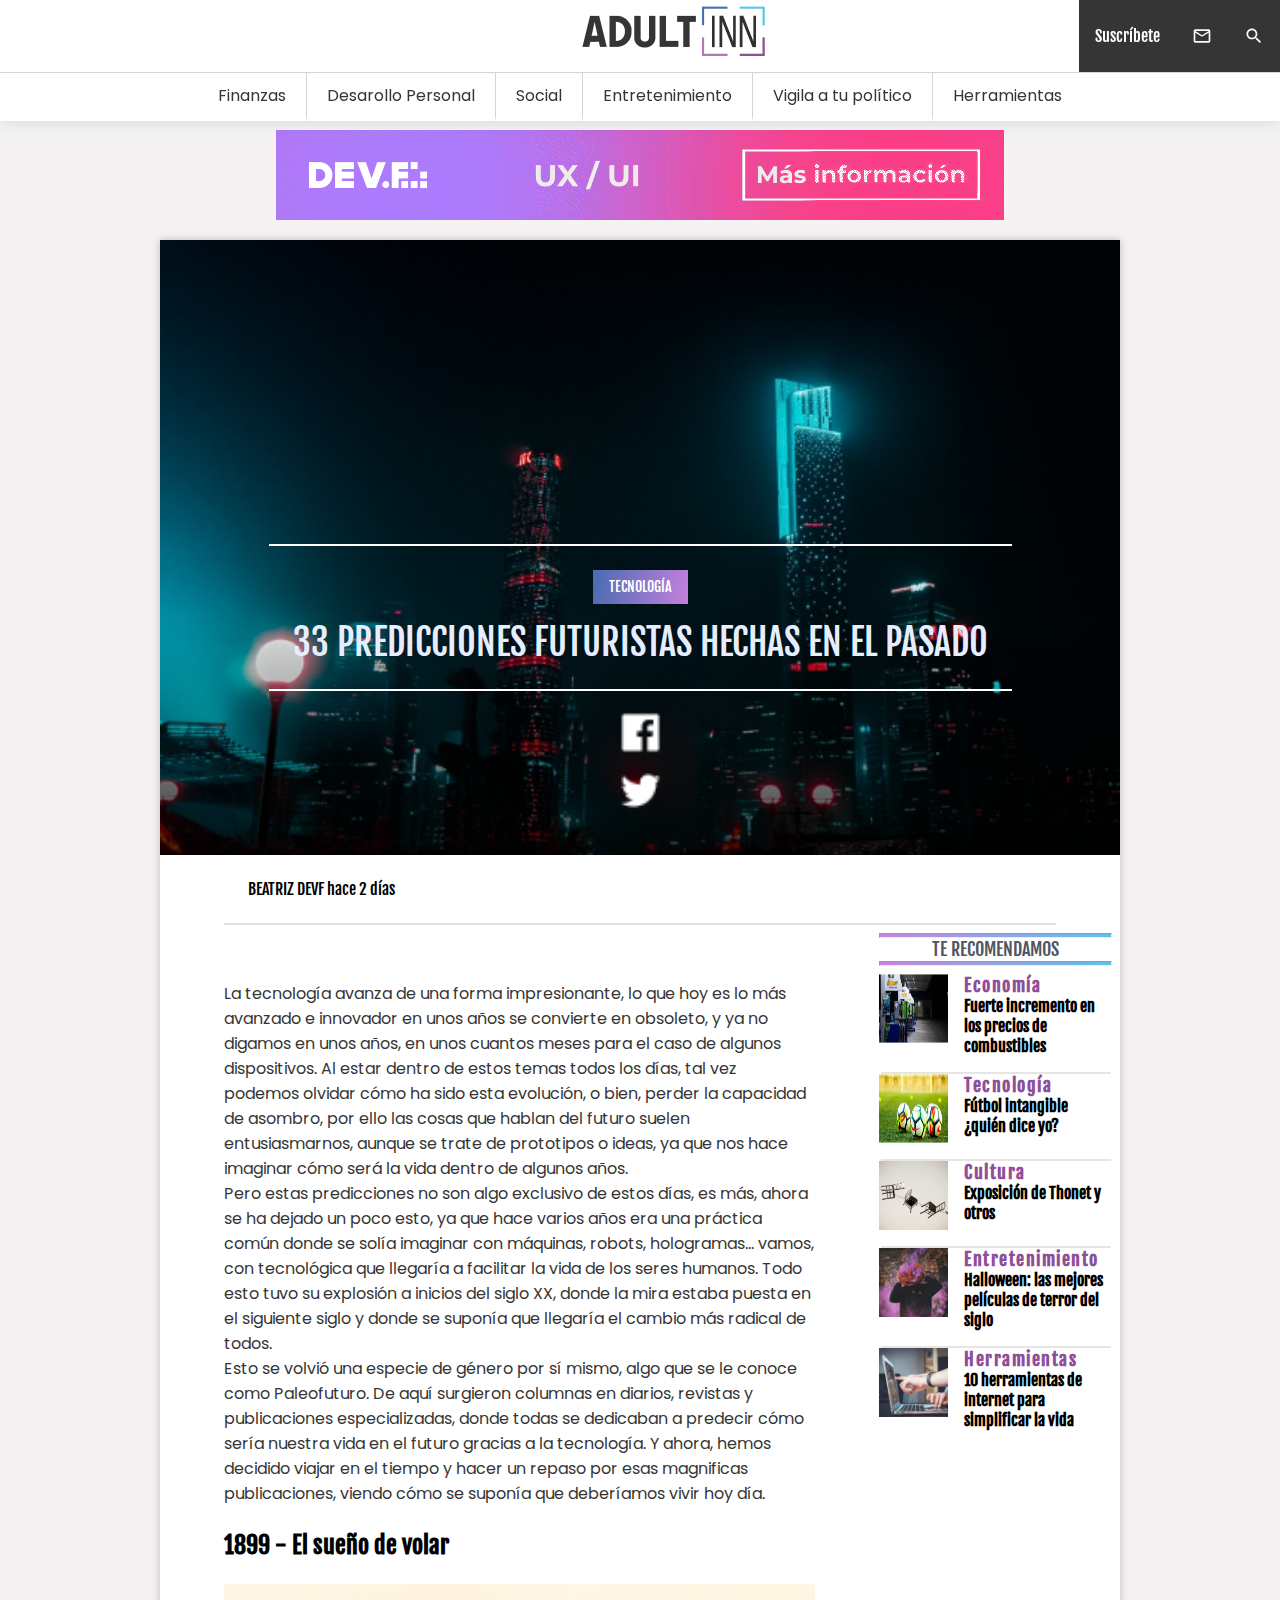
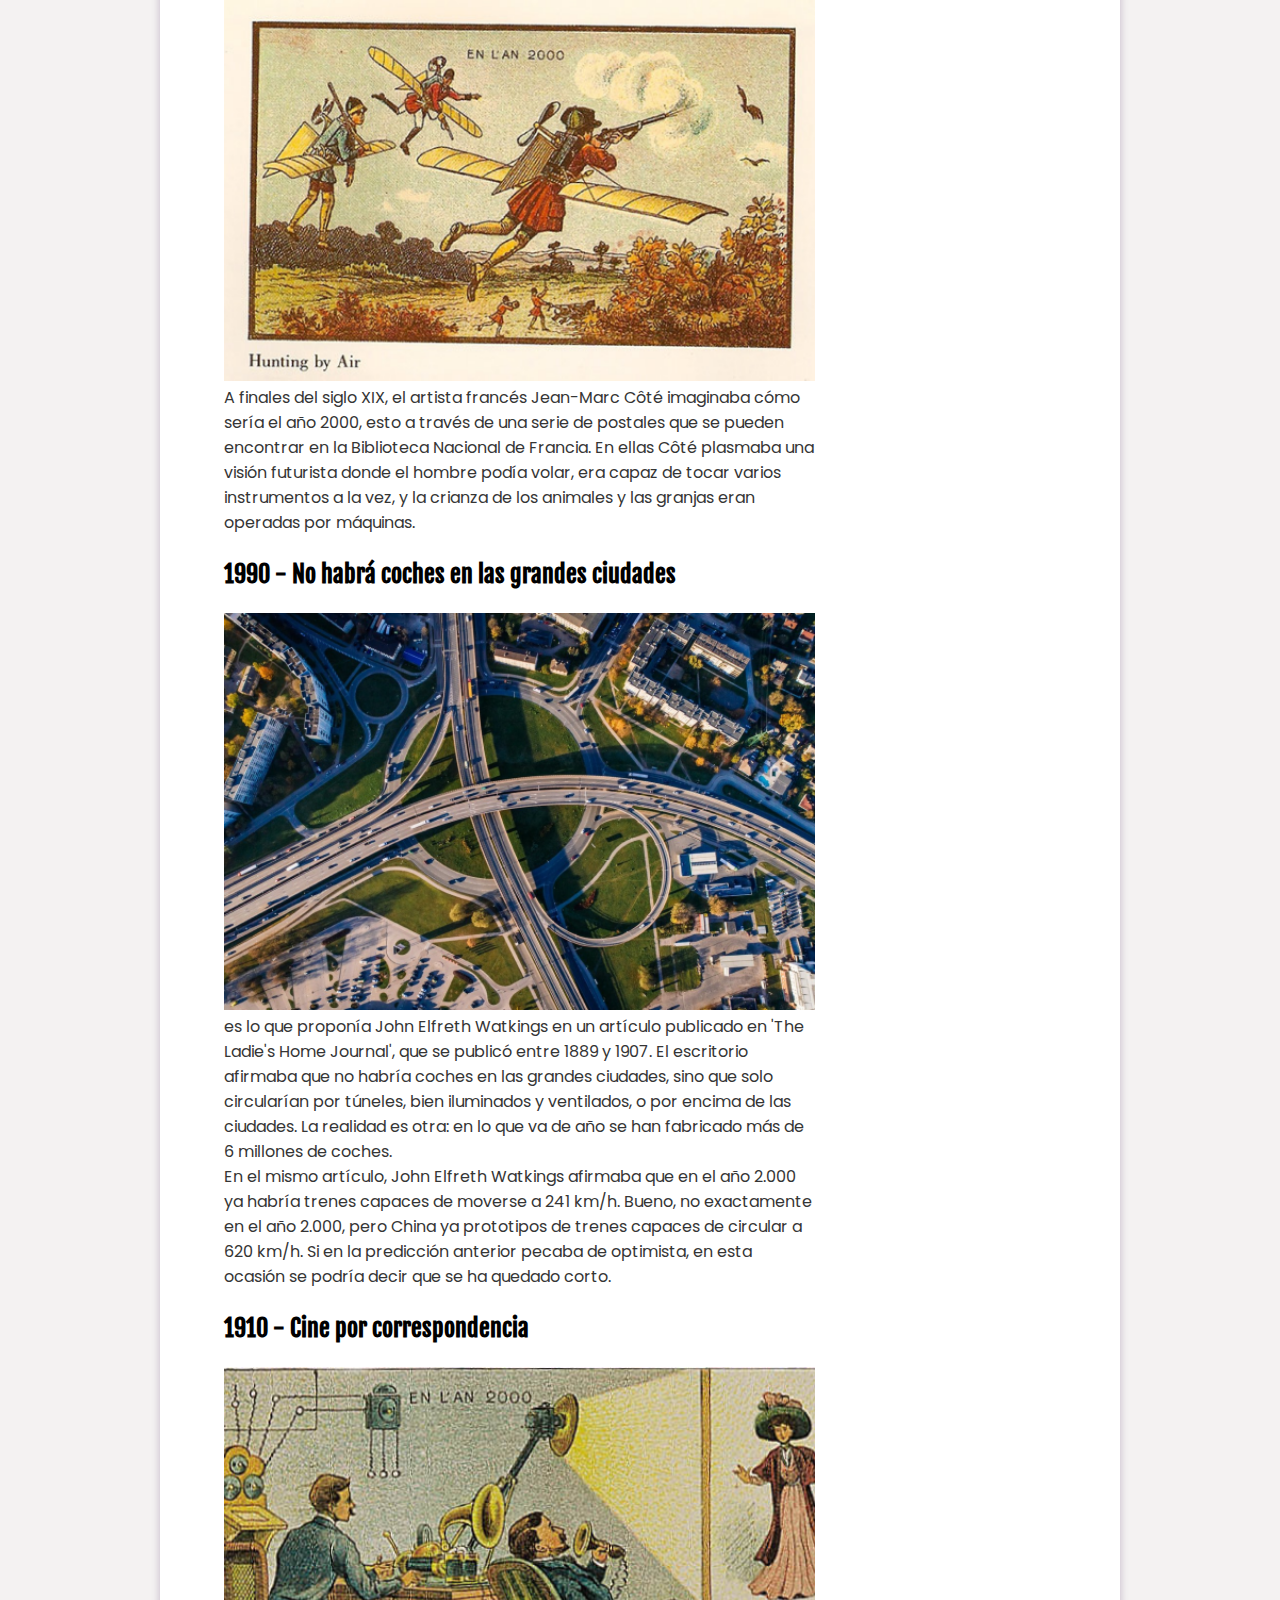
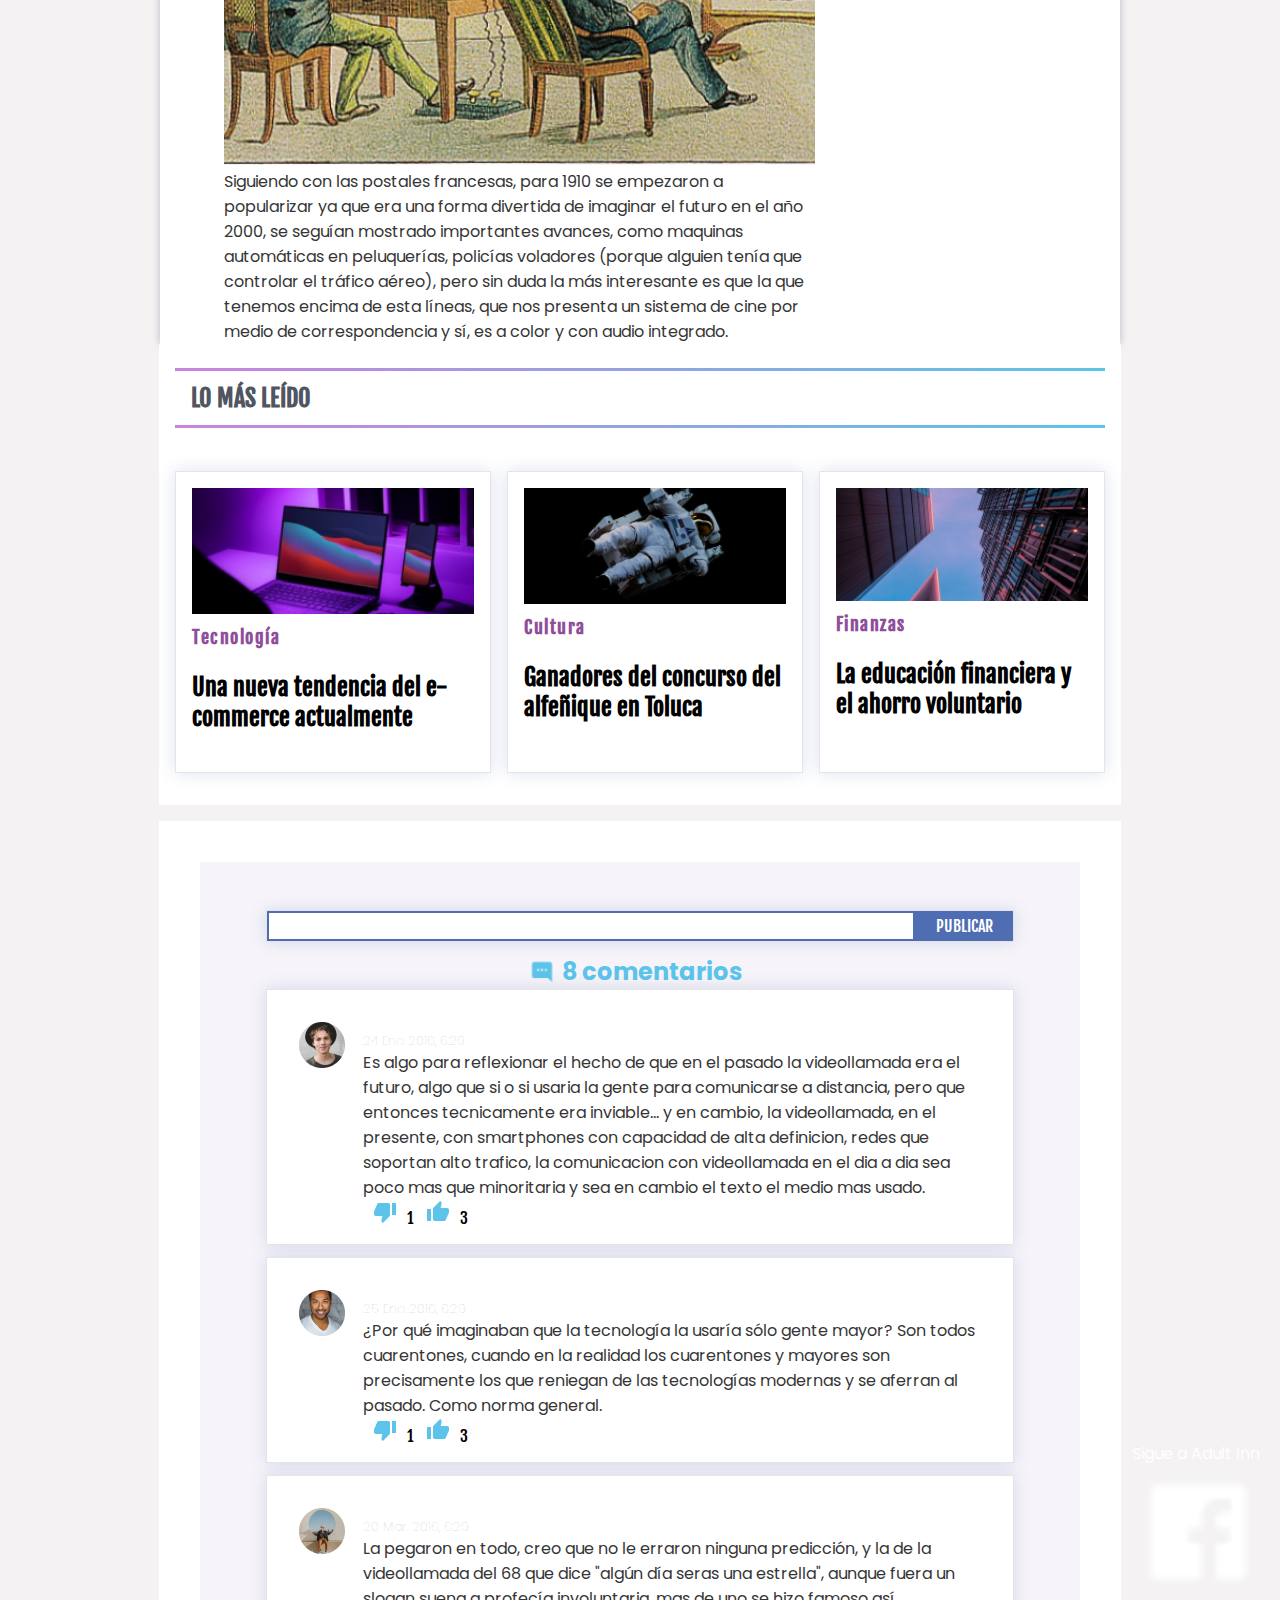
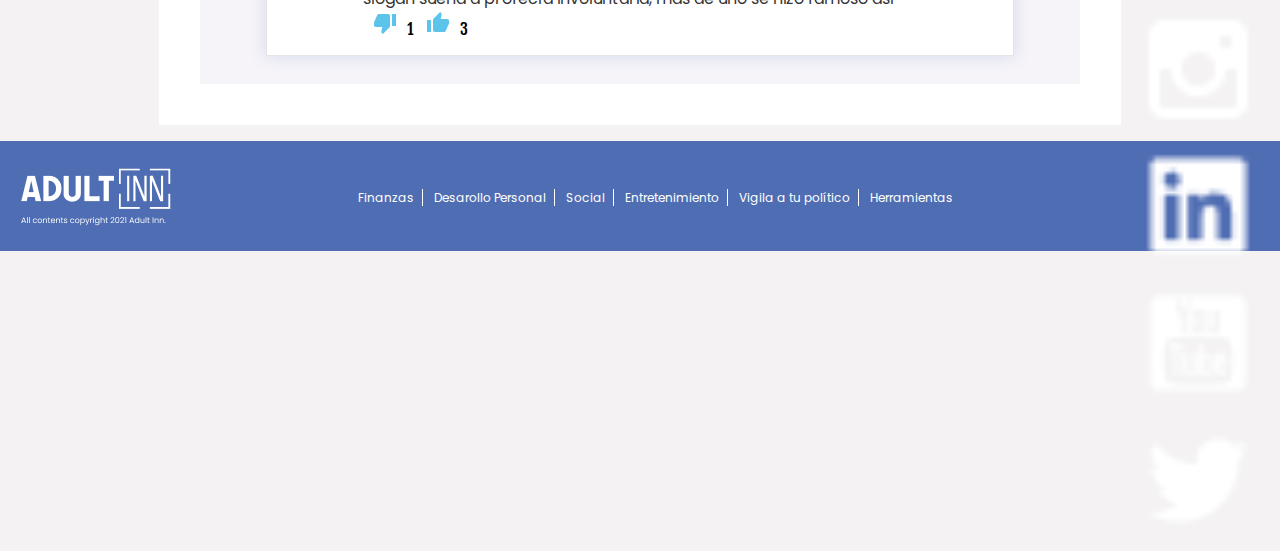
<file: story.html>
<!DOCTYPE html>
<html lang="es">
    <head>
        <title>33 Predicciones futuristas hechas en el pasado</title>
        <meta charset="UTF-8">
        <meta http-equiv="X-UA-Compatible" content="IE=edge">
        <meta name="viewport" content="width=device-width, initial-scale=1.0">
        <link rel="stylesheet" href="styles/style.css">
        <link rel="stylesheet" href="styles/style_articulo.css">        
        <link rel="stylesheet" href="styles/articulos.css">
        <link rel="preconnect" href="https://fonts.googleapis.com">
        <link rel="preconnect" href="https://fonts.gstatic.com" crossorigin>
        <link href="https://fonts.googleapis.com/css2?family=Fjalla+One&display=swap" rel="stylesheet">
        <link rel="preconnect" href="https://fonts.googleapis.com">
        <link rel="preconnect" href="https://fonts.gstatic.com" crossorigin>
        <link href="https://fonts.googleapis.com/css2?family=Poppins:wght@400;600&display=swap" rel="stylesheet">

                       <!-- Global site tag (gtag.js) - Google Analytics -->
                       <script async src="https://www.googletagmanager.com/gtag/js?id=G-08E7QY62JV"></script>
                       <script>
                       window.dataLayer = window.dataLayer || [];
                       function gtag(){dataLayer.push(arguments);}
                       gtag('js', new Date());
           
                       gtag('config', 'G-08E7QY62JV');
                       </script>
        
    </head>
    <body>
        <header>
            <div class="upper">
                <div class="logo">
                    <a href="index.html"><img class="logo-header" src="img/adultinn_logo.png" alt="Adult_Inn_Logo"></a>
                </div>
                <div class="user-btns">
                    <ul>
                        <li>
                            <a  href="suscripcion.html" target="_blank"><span>Suscríbete</span></a>
                            <span class="hide"><a  href="#" target="_blank"><img src="img/mail_outline.svg" alt=""></a></span>
                            <a  href="#" target="_blank"><img src="img/search.svg" alt=""></a>
                        </li>
                    </ul>
                </div>
            </div>
            <nav>
                <ul>
                    <li>
                            <a class="nav-btn" href="">Finanzas</a>
                            <a class="nav-btn" href="">Desarollo Personal</a>
                            <a class="nav-btn" href="">Social</a>
                            <a class="nav-btn" href="">Entretenimiento</a>
                            <a class="nav-btn" href="">Vigila a tu político</a>
                            <a class="nav-btnend" href="">Herramientas</a>
                    </li>
                </ul>
            </nav>
        </header> 
        <div class="anuncio-ppal">
            <a href="https://www.devf.la" target="blank"><img class="gif-ppal" src="img/devfad.gif" alt=""></a>
        </div>
            
        <div class="articulo">

            <div class="front-banner">
                <div class="tema-noticia">
                    <box class="btn-noticia" id="btn-article">TECNOLOGÍA</box>
                    <h1>33 Predicciones futuristas hechas en el pasado</h1>
                </div>
                <div class="icons" id="banner-icons">
                    <ul>
                        <li>
                            <a  href="#" target="_blank"><img src="img/facebook.png" alt=""></a>
                            <a  href="#" target="_blank"><img src="img/twitter.png" alt=""></a>
                        </li>
                    </ul>
                </div>      
            </div>
            <section class="author">  
                <span>BEATRIZ DEVF</span>
                <span>hace 2 días</span>
            </section>

            <!-- Articulo -->
            <div class="informacion">
                <main id="main">
                    
                    <section class="story-section">
                    <article>
                        <p> La tecnología avanza de una forma impresionante, lo que hoy es lo más avanzado e innovador en unos años se convierte en obsoleto, y ya no digamos en unos años, en unos cuantos meses para el caso de algunos dispositivos. Al estar dentro de estos temas todos los días, tal vez podemos olvidar cómo ha sido esta evolución, o bien, perder la capacidad de asombro, por ello las cosas que hablan del futuro suelen entusiasmarnos, aunque se trate de prototipos o ideas, ya que nos hace imaginar cómo será la vida dentro de algunos años.
                        <br>Pero estas predicciones no son algo exclusivo de estos días, es más, ahora se ha dejado un poco esto, ya que hace varios años era una práctica común donde se solía imaginar con máquinas, robots, hologramas... vamos, con tecnológica que llegaría a facilitar la vida de los seres humanos. Todo esto tuvo su explosión a inicios del siglo XX, donde la mira estaba puesta en el siguiente siglo y donde se suponía que llegaría el cambio más radical de todos.
                        <br>Esto se volvió una especie de género por sí mismo, algo que se le conoce como Paleofuturo. De aquí surgieron columnas en diarios, revistas y publicaciones especializadas, donde todas se dedicaban a predecir cómo sería nuestra vida en el futuro gracias a la tecnología. Y ahora, hemos decidido viajar en el tiempo y hacer un repaso por esas magnificas publicaciones, viendo cómo se suponía que deberíamos vivir hoy día.
                        </p>
                    </article>
                    </section>
                    <section class="story-section">
                        <span><h4>1899 - El sueño de volar</h4></span>
                            <article>
                                <figure id="foto-vuelo">
                                    <img src="img/Rectangle 109.png">
                                </figure>
                                <p> A finales del siglo XIX, el artista francés Jean-Marc Côté imaginaba cómo sería el año 2000, esto a través de una serie de postales que se pueden encontrar en la Biblioteca Nacional de Francia. En ellas Côté plasmaba una visión futurista donde el hombre podía volar, era capaz de tocar varios instrumentos a la vez, y la crianza de los animales y las granjas eran operadas por máquinas.
                                </p>
                            </article>
                    </section>
                    <section id="no-autos" class="story-section">
                        <span><h4>1990 - No habrá coches en las grandes ciudades</h4></span>
                        <article>
                            <figure id="foto-ciudad">
                                <img src="img/no-habran-coches.png">
                            </figure>
                            <p> es lo que proponía John Elfreth Watkings en un artículo publicado en 'The Ladie's Home Journal', que se publicó entre 1889 y 1907. El escritorio afirmaba que no habría coches en las grandes ciudades, sino que solo circularían por túneles, bien iluminados   y ventilados, o por encima de las ciudades. La realidad es otra: en lo que va de año se han fabricado más de 6 millones de coches.
                            <br>
                            En el mismo artículo, John Elfreth Watkings afirmaba que en el año 2.000 ya habría trenes capaces de moverse a 241 km/h. Bueno, no exactamente en el año 2.000, pero China ya prototipos de trenes capaces de circular a 620 km/h. Si en la predicción anterior pecaba de optimista, en esta ocasión se podría decir que se ha quedado corto.
                            </p>
                        </article>
                    </section>
                    <section id="cine.correspondencia" class="story-section">
                        <span><h4>1910 - Cine por correspondencia</h4></span>
                        <article>
                            <figure id="foto-cine">
                                <img src="img/cine-correspondencia.png">
                            </figure>
                            <p>Siguiendo con las postales francesas, para 1910 se empezaron a popularizar ya que era una forma divertida de imaginar el futuro en el año 2000, se seguían mostrado importantes avances, como maquinas automáticas en peluquerías, policías voladores (porque alguien tenía que controlar el tráfico aéreo), pero sin duda la más interesante es que la que tenemos encima de esta líneas, que nos presenta <span><a>un sistema de cine por medio de correspondencia<a></a></span> y sí, es a color y con audio integrado.
                            </p>
                            </article>
                    </section>
                </main>
                    
                    <aside  class="recommended">
                        <div class="head-recomendaciones">
                            <hr>
                            <span><h2 id="te-recomendamos"> TE RECOMENDAMOS</h2></span>
                            <hr>
                        </div>
                        <div class="most-read-card">
                            <img src="img/gas-station.png">
                            <div class="most-read-topic">
                                <h5>Economía</h5> 
                                <h6>Fuerte incremento en los precios de combustibles</h6>
                            </div>
                        </div>
                        <hr class="most-read-split">
                        <div class="most-read-card">
                            <img src="img/soccerballs.png">
                            <div class="most-read-topic">
                                <h5>Tecnología</h5> 
                                <h6>Fútbol intangible ¿quién dice yo?</h6>
                            </div>
                        </div>
                        <hr class="most-read-split">
                        <div class="most-read-card">
                            <img src="img/sillas.png">
                            <div class="most-read-topic">
                                <h5>Cultura</h5> 
                                <h6>Exposición de Thonet y otros</h6>
                            </div>
                        </div>
                        <hr class="most-read-split">
                        <div class="most-read-card">
                            <img src="img/hallomas.png">
                            <div class="most-read-topic">
                                <h5>Entretenimiento</h5> 
                                <h6>Halloween: las mejores películas de terror del siglo</h6>
                            </div>
                        </div>
                        <hr class="most-read-split">
                        <div class="most-read-card">
                            <img src="img/herramas.png">
                            <div class="most-read-topic">
                                <h5>Herramientas</h5> 
                                <h6>10 herramientas de internet para simplificar la vida</h6>
                            </div>
                        </div>

                    </aside>
                    
            </div>

        </div>
        <!-- Lo Más Leído-->
        <div class="container">
            <div class="container-carrousel">
                <h3 class="title_carrousel">LO MÁS LEÍDO</h3>
                <div class="notas">
                <div class="nota-carrousel"> 
                    <img src="img/recomendacion1.png" alt="">
                        <h5>Tecnología</h5>
                        <h4>Una nueva tendencia del e-commerce actualmente</h4>
                </div>
                <div class="nota-carrousel">
                    <img src="img/recomendacion2.png" alt="">
                    <h5>Cultura</h5>
                    <h4>Ganadores del concurso del alfeñique en Toluca</h4>
                </div>
                <div class="nota-carrousel-der">
                    <img src="img/recomendacion3.png" alt="">
                    <h5>Finanzas</h5>
                    <h4>La educación financiera y el ahorro voluntario </h4>
                </div>
            </div>
            </div>
            <div class="container-carrousel-finanzas">

            <!--Comentarios-->
            <div class="comentarios">

                    <div class="comment_field">
                        <input type="text" id="coment" name="Comentar">
                        <button>PUBLICAR</button>
                        
                    </div>
                    <div class="number_comments">
                        <img src="img/textsms.png" alt=""><h4>8 comentarios</h4>
                    </div>
                    <div class="nota-carrousel_comentarios"> 
                        <img class="avatar" src="img/avatar1.png" alt="">
                     <div class="text_comments">  <h6> 24 Ene. 2016, 6:29</h6>
                        <p>Es algo para reflexionar el hecho de que en el pasado la videollamada era el futuro, algo que 
                            si o si usaria la gente para comunicarse a distancia, pero que entonces tecnicamente era inviable... y en cambio, la videollamada, en el presente, con smartphones con capacidad de alta definicion, redes que soportan alto trafico, la comunicacion con videollamada en el dia 
                            a dia sea poco mas que minoritaria y sea en cambio el texto el medio mas usado.</p>
                            <img class= "like" src="img/thumb_down.png" alt="">1
                            <img class= "like" src="img/thumb_up.png" alt="">3  
                     </div>
                    </div>
                <div class="nota-carrousel_comentarios">
                    <img class="avatar" src="img/avatar2.png" alt="">
                    <div class="text_comments"><h6>25 Ene. 2016, 6:29</h6>
                        <p>¿Por qué imaginaban que la tecnología la usaría sólo gente mayor? Son todos cuarentones, cuando en la realidad los cuarentones y mayores son precisamente los que reniegan de las tecnologías modernas y se aferran al pasado. Como norma general.</p>
                        <img class= "like" src="img/thumb_down.png" alt="">1 
                        <img class= "like" src="img/thumb_up.png" alt="">3
                    </div>
                </div>
                <div class="nota-carrousel_comentarios">
                    <img class="avatar" src="img/avatar3.png" alt="">
                    <div class="text_comments"><h6>20 Mar. 2016, 6:29</h6>
                    <p>La pegaron en todo, creo que no le erraron ninguna predicción,
                        y la de la videollamada del 68 que dice "algún día seras una estrella", aunque fuera un slogan suena a profecía involuntaria, mas de uno se hizo famoso así</p>
                        <img class= "like" src="img/thumb_down.png" alt="">1
                        <img class= "like" src="img/thumb_up.png" alt="">3
                    </div>
                </div>
            </div>
        </div>
        </div>

        <!--footer-->
        <footer>
            <div class="logo-footer">
                <img src="img/LogoWhite.png" alt="Adult_Inn_Logo_White">
            </div>
            <div class="mapsite">
                <ul>
                    <li>
                            <a class="footer-btn" href="">Finanzas</a>
                            <a class="footer-btn" href="">Desarollo Personal</a>
                            <a class="footer-btn" href="">Social</a>
                            <a class="footer-btn" href="">Entretenimiento</a>
                            <a class="footer-btn" href="">Vigila a tu político</a>
                            <a class="footer-btnend" href="">Herramientas</a>
                    </li>
                </ul>
            </div>
            <div class="socialmedia">
                <div>
                    <p>Sigue a Adult Inn</p>
                </div>
                <div class="icons">
                    <ul>
                        <li>
                            <a  href="#" target="_blank"><img src="img/facebook.png" alt=""></a>
                            <a  href="#" target="_blank"><img src="img/instagram.png" alt=""></a>
                            <a  href="#" target="_blank"><img src="img/linkedin.png" alt=""></a>
                            <a  href="#" target="_blank"><img src="img/youtube.png" alt=""></a>
                            <a  href="#" target="_blank"><img src="img/twitter.png" alt=""></a>
                        </li>
                    </ul>
                </div>
            </div>
        </footer>

    </body>       
</html>
</file>
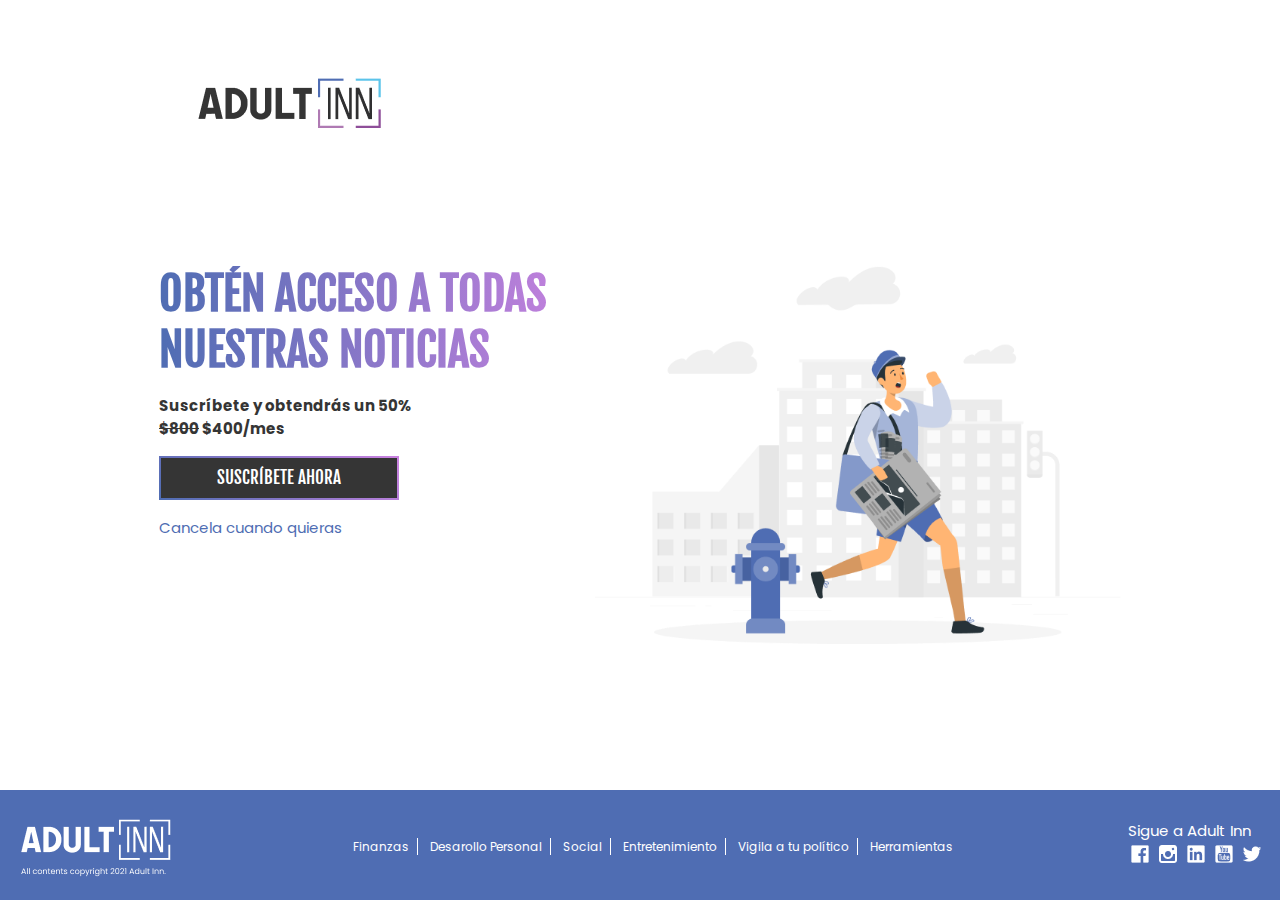
<file: suscripcion.html>
<html>
  <head>
    <meta charset="UTF-8">
    <meta http-equiv="X-UA-Compatible" content="IE=edge">
    <meta name="viewport" content="width=device-width, initial-scale=1.0">

    <title>Formulario</title>
    <link rel="stylesheet" href="styles/form.css">
    <link rel="stylesheet" href="styles/suscripcion.css">
    <link rel="preconnect" href="https://fonts.googleapis.com">
    <link rel="preconnect" href="https://fonts.gstatic.com" crossorigin>
    <link href="https://fonts.googleapis.com/css2?family=Fjalla+One&display=swap" rel="stylesheet">
    <link rel="preconnect" href="https://fonts.googleapis.com">
    <link rel="preconnect" href="https://fonts.gstatic.com" crossorigin>
    <link href="https://fonts.googleapis.com/css2?family=Poppins:wght@400;600&display=swap" rel="stylesheet">
  
    <!-- Global site tag (gtag.js) - Google Analytics -->
    <script async src="https://www.googletagmanager.com/gtag/js?id=G-08E7QY62JV"></script>
    <script>
    window.dataLayer = window.dataLayer || [];
    function gtag(){dataLayer.push(arguments);}
    gtag('js', new Date());

    gtag('config', 'G-08E7QY62JV');
    </script>
    
    </head>
  <body>
    <div class="contenedor-ppal">
        <div class="logo">
            <a href="index.html"><img src="img/adultinn_logo.png"></a>
        </div>
        <div class="container-banner">
            <div class="invitation">
                    <h2>Obtén acceso a todas nuestras noticias</h2>
            
                    <h4>Suscríbete y obtendrás un 50%</h4>
                    <h4><span class="tachado">$800</span> $400/mes</h4>
                
                    <a href="planes.html"><button class="suscribete" >SUSCRÍBETE AHORA</button></a>
                
                <p>Cancela cuando quieras</p>
            </div>
            <div class="imagen">
                <img src="img/subscription-banner/world-press-freedom-day/rafiki.png">
            </div>
        </div>
      <footer>
        <div class="logo-footer">
          <img src="img/LogoWhite.png" alt="Adult_Inn_Logo_White">
      </div>
      <div class="mapsite">
          <ul>
              <li>
                      <a class="footer-btn" href="">Finanzas</a>
                      <a class="footer-btn" href="">Desarollo Personal</a>
                      <a class="footer-btn" href="">Social</a>
                      <a class="footer-btn" href="">Entretenimiento</a>
                      <a class="footer-btn" href="">Vigila a tu político</a>
                      <a class="footer-btnend" href="">Herramientas</a>
              </li>
          </ul>
      </div>
      <div class="socialmedia">
          <div>
              <p>Sigue a Adult Inn</p>
          </div>
          <div class="icons">
              <ul>
                  <li>
                      <a  href="#" target="_blank"><img src="img/facebook.png" alt=""></a>
                      <a  href="#" target="_blank"><img src="img/instagram.png" alt=""></a>
                      <a  href="#" target="_blank"><img src="img/linkedin.png" alt=""></a>
                      <a  href="#" target="_blank"><img src="img/youtube.png" alt=""></a>
                      <a  href="#" target="_blank"><img src="img/twitter.png" alt=""></a>
                  </li>
              </ul>
          </div>
      </div>
      </footer>
    </div>
  </body>
</html>
</file>
<file: styles/style.css>
*{
    margin: 0;
    padding: 0;
    font-family: 'Fjalla One', sans-serif;
}
body{
    background: #F4F2F2;
}
header{
    width: 100%;
    height: auto;
    background: white;
    box-shadow: 0px 0px 16px rgba(79, 109, 179, 0.2);
}
h1{
    font-family: 'Fjalla One', sans-serif;
    font-size: 5rem;
}
h2{
    font-family: 'Fjalla One', sans-serif;
    font-size: 3rem;
}
h3{
    font-family: 'Poppins', sans-serif;
    font-style: normal;
    font-weight: bold;
    font-size: 18px;
    line-height: 30px;
    color: #4F5561;
    font-family: 'Fjalla One', sans-serif;
    font-size: 2rem;
}
h4{
    font-family: 'Fjalla One', sans-serif;
    font-size: 1.5rem;
}
h5{
    font-family: 'Fjalla One', sans-serif;
    font-size: 1.1rem;
    color: #8E4E99;
    letter-spacing: 1.5px;
}
h6{
    font-family: 'Fjalla One', sans-serif;
    font-size: 1rem;
}
p{
    font-family: 'Poppins', sans-serif;
    color: #353535;
    font-size: 1rem;
}
ul{
    margin: 0;
}
li{
    list-style: none;
}
a{
    font-family:'Poppins', sans-serif;
    text-decoration: none;
}
a p:hover{
    text-decoration: underline;
}
a h4{
    color: #353535;
}
a h4:hover{
    text-decoration: underline;
}
a h6{
    color: #353535;
}
a h6:hover{
    text-decoration: underline;
}
.tittle-link:hover{
    text-decoration: underline;
}
/* Nav Bar */
header{
    position: fixed;
    top: 0;
    z-index: 1;
}
.upper{
    display: flex;
    flex-wrap: wrap;
    justify-content: flex-end;
    border-bottom: 1px solid #d5d5d5;
}
.logo{
    margin: 0 auto 0 45%;
}
ul{
    list-style-type: none;
    margin: 0;
    padding: 0;
}
.user-btns{
    width: auto;
}
.user-btns ul li{
    display: flex;
    flex-direction: row;
}
.user-btns ul li a{
    font-family:'Poppins', sans-serif;
    background: #353535;
    color: white;
    height: 72px;
    padding: 0 16px;
    display: flex;
    justify-content: center;
    align-items: center;
    transition-duration: 500ms;
}
.user-btns ul li a:hover{
    background: #CA82E0;
}
.user-btns ul li a img{
    width: 20px;
    height: auto;
}
nav{
    display: flex;
    flex-direction: row;
    justify-content: center;
    align-items: center;
}
nav ul li{
    display: flex;
    justify-content: center;
    align-items: center;
}
.nav-btn{
    display: flex;
    justify-content: center;
    align-items: center;
    color: #353535;
    border-right: 1px solid #d5d5d5;
    height: 44px;
    padding: 0 20px;
    margin: 0;
    border-bottom: 4px solid white;
    transition-duration: 500ms;
}
.nav-btn:hover{
    background: #353535;
    color: white;
    border-bottom: 4px solid #353535;
}
.nav-btnend{
    display: flex;
    justify-content: center;
    align-items: center;
    color: #353535;
    height: 44px;
    padding: 0 20px;
    margin: 0;
    border-bottom: 4px solid white;
    transition-duration: 500ms;
}
.nav-btnend:hover{
    background: #353535;
    color: white;    
    border-bottom: 4px solid #353535;
}
#nav-active{
    border-bottom: 4px solid #CA82E0;
}
/* Seccion Principal */
.anuncio-ppal{
    width: 728px;
    height: 90px;
    margin: 130px auto 20px auto;
}
.container{
    display: grid;
    grid-template-columns: repeat(12, 1fr);
    grid-gap: 16px;
    max-width: 962px;
    margin: 0 auto;
}
/* Noticia Destacada */
.destacado{
    background: white;
    grid-column: 1 / 10;
    padding: 16px;
    border-style: solid;
    border-width: 4px;
    border-image: linear-gradient(180deg, #CA82E0, white, #5CC4EA) 1;
    box-shadow: 0px 0px 16px rgba(79, 109, 179, 0.2);
    transition-duration: 500ms;
}
.destacado h2{
    background: linear-gradient(to right, #4F6DB3 0%, #CA82E0 100%);
	-webkit-background-clip: text;
	-webkit-text-fill-color: transparent;
    margin-bottom: 16px;
}
.titulo-nota h4{
    color: white;    
    text-shadow: 0px 0px 16px rgba(28, 37, 56, 0.8);
}
.destacado:hover{
    border-image: linear-gradient(180deg, #353535, #353535, #353535) 1;
    transform: translate(0px, -4px);
}
.destacado:hover h4{
    text-decoration: underline;
}
.img-destacada{
    height: 412px;
    margin-bottom: 8px;
    background-image: url("titular-predicciones.png");
    background-position: center;
    background-repeat: no-repeat;
    background-size: cover;
    position: relative;
    display: flex;
    flex-direction: column;
    justify-content: space-between;
}
#missuniverse{
    background-image:url("kahanaafp.jpg");
}
.btn-noticia{
    background: linear-gradient(100deg, #4F6DB3 6%, #CA82E0 105%);
    color: fff;
    padding: 8px 16px;
    border: none;
    z-index: 2;
    font-family: 'Fjalla One';
    font-style: normal;
    font-weight: normal;
    font-size: 14px;
    line-height: 18px;
    text-align: center;
    color: #FFFFFF;
}
.titulo-nota{
    padding: 16px;
    color: fff;
}
.info-redactor{
    display: flex;
    flex-direction: row;
    justify-content: flex-start;
    align-items: center;
    margin-top: 8px;
}
.info-redactor p{
    margin: 0;
    padding: 0;
}
.info-coments{
    margin-right: 16px;
}
.info-name{
    margin-right: auto;
}
.info-date p{
    color: #4F6DB3;
}
/* Tendencias */
.tendencias{
    background: white;
    grid-column: 10 / 13;
    display: flex;
    flex-direction: column;
    padding: 16px;
}
/* Dropdown Button */

.btn-tendecias{
    background-color: white;
    color: #353535;
    border: 1px solid #CA82E0;
    height: 100%;
    display: flex;
    flex-direction: row;
    align-items: center;
    justify-content: space-between;
}
.adult-sponsor{
    display: flex;
    flex-direction: column;
    align-items: center;
}
.dropbtn {
    padding: 8px 24px;
    border: none;
    background: white;
    transition-duration: 500ms;
}
.arrow-dwn{
    padding: 8px;
}
.dropdown {
    position: relative;
    display: inline-block;
}
.dropdown-content {
    display: none;
    position: absolute;
    background-color: #CA82E0;
    min-width: 160px;
    box-shadow: 0px 0px 16px rgba(79, 109, 179, 0.2);
    z-index: 1;
    width: 100%;
 }
.dropdown-content a {
    color: white;
    padding: 12px 16px;
    display: block;
}
.dropdown-content a:hover {
    background: white;
    color: #CA82E0;
}
.dropdown:hover .dropdown-content {
    display: block;
}


/* Noticias laterales */
.noti-img{
    width: 100%;
    height: auto;
    padding: 8px 0;
}
.noti-bar p{
    margin: 8px 0;
} 
.adultad{
    width: 100%;
}

/* Segunda Seccion */
.eight-col{
    background: white;
    grid-column: 1 / 9;
    padding: 16px;
    display: flex;
    flex-direction: row;
}
.img-izq{
    margin-right: 16px;
}
.cards{
    grid-column: 9 / 13;
    display: flex;
    flex-direction: column;
    justify-content: space-between;
}
.cards p{
    margin: 0;
}
.mini-card{
    display: flex;
    flex-direction: row;
    background: white;
    padding: 16px;
}
.cards img{
    margin-right: 16px;
}

/* Tercera Seccion*/

.sponsor {
    grid-column: 1 / 5;
    display: flex;
    flex-direction: column;
    justify-content: space-between;
}
.sponsor img{
    width: 100%;
    padding-bottom: 16px;
}
.desarrollo-personal{
    background: white;
    border-top: 4px solid;
    border-image: linear-gradient(90deg, #CA82E0, #5CC4EA) 1;
    padding: 16px;
}
.desarrollo-personal img{
    margin: 0 0 16px 0;
    padding: 0;
}
.entretenimiento{
    background: white;
    grid-column: 5 / 9;
    padding: 1em;
    display: flex;
    flex-direction: column;       
}
.img-left{
    margin-bottom: 16px;
}
.most-read{
    grid-column: 9 / 13;
    background: white;
    display:flex;
    flex-direction:column;
    padding: 0 16px;
    border-top: 4px solid;
    border-image: linear-gradient(90deg, #CA82E0, #5CC4EA) 1;
}
.most-read h2{
    margin: 16px 0 32px 0;
}
.most-read-card{
    display: flex;
    flex-direction: row;
    margin-bottom: 16px;
}
.most-read-topic{
    margin-left: 16px;
    display:flex;
    flex-flow: column wrap;
}

.most-read-card img{
    width: 69px;
    height: 69px;
}

/* Noticias carrousel*/
.container-carrousel{
    grid-column: 1 / 13;
    background: linear-gradient(100deg, #4F6DB3 6%, #CA82E0 105%);
    padding: 16px;
}

.container-carrousel-finanzas{
    background: linear-gradient(100deg, #CA82E0 6%, #5CC4EA 105%);
    grid-column: 1 / 13;
    padding: 16px;  
}

.title_carrousel {
    font-family: 'Fjalla One', sans-serif;
    font-size: 2.5em;
    text-transform: uppercase;
    margin: 0.5em 0;
    padding-bottom: 0.5em;
    color: white;
}
.notas{
    display: flex;
    flex-direction: row;
    justify-content: space-between;   
}
.nota-carrousel{
    background-color: white;
    padding: 16px;
    margin-right: 16px;
    border-top: 4px solid #CA82E0;
    box-shadow: 0px 0px 16px rgba(79, 109, 179, 0.2);
}

.nota-carrousel-der{
    background-color: white;
    padding: 16px;
    border-top: 4px solid #CA82E0;
    box-shadow: 0px 0px 16px rgba(79, 109, 179, 0.2);
}
.notas img{
    width: 100%;
    height: auto;
    margin-bottom: 8px;
}

/* Lomasleido */
.titulo_lomasleido {
    font-family: 'Fjalla One', sans-serif;
    font-size: 1.2em;
    color: #4F5561;
    height: 45px;
    border-top: 4px solid linear-gradient(100.07deg, #4F6DB3 6.04%, #CA82E0 107.56%);
    grid-column: 1 / 13;

}

/* Footer */
footer{
    background: #4F6DB3;
    color: white;
    height: 110px;
    display: flex;
    flex-direction: row;
    align-items: center;
    justify-content: space-between;
    margin-top: 16px;
    padding: 0 16px;
}
footer p{
    color: white;
}
footer a{
    font-size: 12px;
}
.footer-btn{
    color: white;
    border-right: 1px solid white;
    padding: 0 8px;
}
.footer-btnend{
    color: white;
    padding: 0 8px;    
}

/* Responsive */

@media (max-width: 768px) {
    header{
        height: auto;
    }
    .upper{
        justify-content: space-between;
    }
    .logo{
        margin: auto 4px;
    }
    .logo-header{
        height: 48px;
    }
    .user-btns{
        background: #353535;
    }
    .hide{
        display: none;
    }
    img{
        width: 100%;
    }
    nav{
        justify-content: flex-start;
        align-items: flex-start;
        overflow-x: scroll;
    }
    .nav-btn{
        white-space: pre;
        height: 64px;
    }
    .nav-btnend{
        height: 64px;
    }
    .container{
        display: flex;
        flex-direction: column;
        padding: 4px 4px;
    }
    .anuncio-ppal{
        width: 100%;
        height: auto;
        margin: 152px auto 4px auto;
    }
    .gif-ppal{
        width: 100%;
        height: auto;
    }
    .tendencias{

    }
    .dropdown{
        display: none;
    }
    .noti-bar{
        display: none;
    }
    .adultad{
        width: 300px;
    }
    .mini-card img{
        width: 75px;
    }
    .img-sponsor{
        display: none;
    }
    .container-carrousel{
        display: flex;
        flex-direction: column;
    }
    .notas {
        flex-direction: column;
    }
    .most-read img{
        width: 76px;
    }
    .img-destacada{
        height: 300px;
    }
    p{
        font-size: 0.9rem;
    }
    .nota-carrousel{
        margin-right: 0;
        margin-bottom: 16px;
    }
    footer{
        flex-direction: column;
        text-align: center;
        height: auto;
        padding: 16px;
    }
    .logo-footer{
        padding-bottom: 16px;
    }
    .mapsite{
        padding-bottom: 16px;
    }
    .icons img{
        width: 16px;
    }
}
</file>
<file: styles/form.css>
* {
    margin: 0;
    padding: 0;
    font-family: 'Poppins', sans-serif;
    font-size: 15px;
    color: #353535;
}
.contenedor-ppal{
    display: flex;
    flex-direction: column;
    justify-content: space-between;
    height: 100%;
}
.logo-head{
    margin: 72px 0 0 15%;
}
.formulario{
    display: flex;
    flex-direction: column;
    align-items: center;
}
.titulo{
    text-align: center;
}
ul{
    margin: 0;
    padding: 0;
}
li{
    list-style: none;
}
a{
    text-decoration: none;
}
h2{
    font-family: 'Fjalla One', sans-serif;
    font-size: 3rem;
    background: linear-gradient(to right, #4F6DB3 0%, #CA82E0 100%);
	-webkit-background-clip: text;
	-webkit-text-fill-color: transparent;
    margin-bottom: 16px;
    text-transform: uppercase;
}
p{
    color: #4F6DB3;
}
.metodo-pago{
    display: flex;
    flex-direction: row;
    justify-content: space-between;
    margin: 16px 0;
}
button{
    width: 240px;
    height: 44px;
    border-radius: 0;
    border-style: solid;
    border-width: 2px;
    border: none;
    font-family: 'Fjalla One', sans-serif;
    font-size: 1.1rem;
    transition-duration: 500ms;
}
button:hover{
    cursor: pointer;
    transform: translate(0px, -4px);
}
.active-btn{
    background: #4F6DB3;
    color: white;
}
.submit-btn{
    width: 240px;
    height: 44px;
    margin-top: 16px;
    border-radius: 0;
    border-style: solid;
    border-width: 2px;
    border-image: linear-gradient(45deg, #4F6DB3, #CA82E0) 1;
    background: #353535;
    font-family: 'Fjalla One', sans-serif;
    font-size: 1.1rem;
    text-transform: uppercase;
    transition-duration: 500ms;
    color: white;
}
.submit-btn:hover{
    box-shadow: 0px 0px 16px rgba(79, 109, 179, 0.2);
    cursor: pointer;
    transform: translate(0px, -4px);
}
label{
    padding-left: 8px;
    font-size: 0.9rem;
    color: #4F6DB3;
}
.info-card{
    display: flex;
    flex-direction: row;
    justify-content: space-between;
    margin-top: 16px;
}
.card-detail{
    width: 152px;
    height: 44px;
    border-radius: 0;
    border-style: solid;
    border-width: 2px;
    border-color: #4F6DB3;
    text-align: center;
}
#card-nmbr{
    width: 500px;
    height: 44px;
    border-radius: 0;
    border-style: solid;
    border-width: 2px;
    border-color: #4F6DB3;
    text-align: center;
}
/* Footer */
footer{
    background: #4F6DB3;
    color: white;
    height: 110px;
    display: flex;
    flex-direction: row;
    align-items: center;
    justify-content: space-between;
    margin-top: 16px;
    padding: 0 16px;
}
footer p{
    color: white;
}
footer a{
    font-size: 12px;
}
.footer-btn{
    color: white;
    border-right: 1px solid white;
    padding: 0 8px;
}
.footer-btnend{
    color: white;
    padding: 0 8px;    
}

/* Responsive */
@media (max-width: 768px){
    .metodo-pago{
        flex-direction: column;
    }
    .active-btn{
        margin-bottom: 16px;
    }
    form{
        width: 90%;
    }
    label{
        font-size: 0.8rem;
        padding-left: 0;
    }
    .card-detail{
        width: 100px;
    }
    #card-nmbr{
        width: 100%;
    }
    footer{
        flex-direction: column;
        text-align: center;
        height: auto;
        padding: 16px;
    }
    .logo-footer{
        padding-bottom: 16px;
    }
    .mapsite{
        padding-bottom: 16px;
    }
    .icons img{
        width: 16px;
    }
    button{
        width: 100%;
    }
    .submit-btn{
        width: 100%;
    }
}
</file>
<file: styles/style_articulo.css>
/* Noticias carrousel*/
.container-carrousel{
    grid-column: 1 / 13;
    background: white;
    padding: 16px; 
}

.container-carrousel-finanzas{
    background: #Ffffff;
    padding: 16px;  
}

.title_carrousel{
    font-family: 'Fjalla One', sans-serif;
    font-size: 1.5em;
    text-transform: uppercase;
    margin: .5rem 0 2.7rem 0;
    padding: 12px 0 12px 16px;
    color: #4F5561;
    border-width: 3px;
    border-top-style: solid;
    border-right-style: none;
    border-bottom-style: solid;
    border-left-style: none;
    border-image: linear-gradient(90deg, #CA82E0, #5CC4EA) 1;
}

.notas{
    display: flex;
    flex-direction: row;
    justify-content: space-between;   
}

.comentarios{ 
    display: flex;
    flex-direction: column;
    justify-content: space-between; 
    background: #F6F4F9;
    margin: 25px;
    padding: 16px;  
}
.nota-carrousel_comentarios{
    background: white;
    padding: 16px 30px;
}

.nota-carrousel_comentarios h6{
    color: #C8C8C8;
    font-family: 'Poppins', sans-serif;
    font-weight: lighter;
    font-size: 0.8em;
}

.number_comments img{
    width: auto;
    height: 24px;
}

.comment_field{
    background-color: white;
    margin: 32px 50px 12px 50px;
    border: 1px solid #E5E5E5;
    box-shadow: 0px 0px 16px rgba(79, 109, 179, 0.2);
    display: flex;
    flex-direction: row;
    justify-content: space-between;
}

.comment_field p {
    color: #C8C8C8;
    font-size: 0.8em;
    margin: auto 16px;
}

.text_comments{
    margin: -40px 16px 0 80px;
}


.nota-carrousel{
    background-color: white;
    margin-bottom: 16px;
    padding: 16px;
    margin-right: 16px;
    border: 1px solid #E5E5E5;
    box-shadow: 0px 0px 16px rgba(79, 109, 179, 0.2);
}

button{
    width: 113px;
    height: 30px;
    background: #4F6DB3;
    border-style: none;
    font-family: 'Fjalla One', sans-serif;
    font-size: 1em;
    color: white;  
}

.number_comments h4{
    font-family: 'Poppins', sans-serif;
    color:#5CC4EA;
    margin: 0 8px;
}

.nota-carrousel-der{
    background-color: white;
    margin-bottom: 16px;
    padding: 16px;
    border: 1px solid #E5E5E5;
    box-shadow: 0px 0px 16px rgba(79, 109, 179, 0.2);
}

.notas img{
    width: 100%;
    height: auto;
    margin-bottom: 8px;
}

.nota-carrousel_comentarios{ 
    background-color: white;
    margin: 0 50px 12px 50px;
    padding: 16px;
    border: 1px solid #E5E5E5;
    box-shadow: 0px 0px 16px rgba(79, 109, 179, 0.2);
}


.avatar{
    width: 46px;
    height: 46px;
    margin: 16px 0 0 16px;
}

.like{
    width: 24px;
    height: 24px;
    margin: auto 10px;
}

/*section*/
.story-section{
    grid-auto-rows: max-content;
}
</file>
<file: styles/articulos.css>
h4{
    margin: 24px 0;
}
.articulo{
    display: flex;
    flex-direction: column;
    max-width: 960px;
    margin: 0 auto;
    background: white;
    box-shadow: 0px 0px 8px rgba(43, 1, 75, 0.25);
}
#btn-article{
    z-index: 0;
}
.front-banner{
    display:flex;
    flex-direction: column;
    justify-content: flex-end;
    align-items: center;
    background-image: url("titular-predicciones.png");
    background-repeat: no-repeat;
    background-size: cover;
    height: 551px;
    padding: 32px;
}
#miss-universe{
    background-image: url("kahanaafp.jpg");
}
.tema-noticia{
    display: flex;
    flex-direction: column;
    align-items: center;
    padding: 24px;
    border-top: 2px solid white;
    border-bottom: 2px solid white;
    margin-bottom: 16px;
}

.front-banner h1{
    padding-top: 16px;
    font-family: 'Fjalla one';
    font-weight: normal;
    font-size: 36px;
    text-transform: uppercase;
    color: #E6EDFF;
}
.author{
    padding: 24px;
    border-bottom: 2px solid #E3E0E0;
    margin: 0 64px;
}
.informacion{
    display: flex;
    flex-direction: row;
    justify-content: space-between;
}
main{
    padding-top: 56px;
    margin: 0 64px;
    display:flex;
    flex-direction:column;
}

aside{
    display:flex;
    flex-direction:column;
    align-items: center;
    padding-right: 8px;
}


.head-recomendaciones{
    padding-top: 8px;
    padding-bottom: 8px;
    padding-left: 0px;
    padding-right: 0px;
    display:flex;
    flex-direction:column; 
    align-items: center;
    justify-content: center;
}

.head-recomendaciones hr{
    background: linear-gradient(104.3deg, #CA82E0 -5.38%, #5CC4EA 105.65%);
    width: 231px;
    height: 3px;
}

.most-read-split{
    width: 228px;
    height: 0px;
    left: 824px;
    top: 1453px;
    border: 1px solid #E7E4E4;

}
    

.sponsor{
    display: flex;
    flex-direction: column;
    Justify-content: center;
    align-items: center;
    padding: 10px;
    height: 539px;
    width: 231px;
    margin-top: 32px;
    background: linear-gradient(100.07deg, #4F6DB3 6.04%, #CA82E0 107.56%);
    
}

.Subscription{
    width: 140px;
    display:flex;
    align-items: center;
    Justify-content: center;
    flex-direction:column;
    height: 36px;
    background: #CA82E0;
    box-shadow: 0px 0px 8px rgba(43, 1, 75, 0.25);
    font-family: 'Poppins' ;
    color: white ;
    font-weight: lighter;
    font-size: 24px;
    line-height: 30px;
    margin: 0;    
}

#logo-sponsor{
    height: 45px;
    width: auto;
}

#te-recomendamos{
    font-family: 'Fjalla One';
    font-size: 18px;
    font-style: normal;
    font-weight: normal;
    line-height: 23px;
    color: #4F5561;
}
.number_comments{
    display: flex;
    flex-direction: row;
    justify-content: center;
    align-items: center;
}
input{
    width: 100%;
    border-radius: 0;
    border-style: solid;
    border-width: 2px;
    border-color: #4F6DB3;
}
.foto{
    width: 100%;
    height: auto;
}
img{
    width: 100%;
    height: auto;
}
.icon-img{
    width: 24px;
}
@media (max-width: 768px) {
    aside{
        display: none;
    }
    .notas{
        display: flex;
        flex-direction: column;
        flex-wrap: wrap;
    }
    p{
        font-size: 16px;
    }
    .front-banner{
        margin: 0;
        height: auto;
    }
    .nota-carrousel{
        margin-right: 0;
    }
    main{
        margin: 0 16px;
    }
    .nota-carrousel_comentarios{
        padding: 16px 0;
        margin: 8px 0;

    }
    .comentarios{
        margin: 0;
        padding: 0;
    }
    .container_comments{
        margin: 12px 0;
        padding: 12px 0;
    }
}
</file>
<file: styles/plan.css>
* {
    margin: 0;
    padding: 0;
    font-family: 'Poppins', sans-serif;
}
.contenedor-ppal{
    display: flex;
    flex-direction: column;
    justify-content: space-between;
    height: 100%;
}
h2{   
    font-family: 'Fjalla One', sans-serif;
    font-size: 3rem;
    background: linear-gradient(to right, #4F6DB3 0%, #CA82E0 100%);
	-webkit-background-clip: text;
	-webkit-text-fill-color: transparent;
    margin-bottom: 16px;
    text-transform: uppercase;
}
h3{
    font-family: 'Fjalla One', sans-serif;
    font-size: 1.4rem;
    width: auto;
    color: white;
    margin: 8px 0;
    text-transform: uppercase;
}
h4{
    font-family: 'Poppins', sans-serif;
    margin: 8px 0 0 0;
    color: #CA82E0;
}
p{
    font-family: 'Poppins', sans-serif;
    color: #353535;
}

a{
    text-decoration: none;
}
li{
    list-style: none;
}
i{ 
    color: #8D9CBE;
    font-size: smaller;
}
.logo{
    margin: 72px 0 0 15%;
}
.beneficios{
    color: #4F5561;
    font-size: 14px;
} 

ul{
    margin: 16px 0;
}
/* Container */

.container{
    display: flex;
    flex-direction: column;
    align-items: center;
}
/* Boton */

.suscribete {
    width: 240px;
    height: 44px;
    margin: 16px 0;
    border-radius: 0;
    border-style: solid;
    border-width: 2px;
    border-image: linear-gradient(45deg, #4F6DB3, #CA82E0) 1;
    background: linear-gradient(to right, #4F6DB3 0%, #CA82E0 100%);
    font-family: 'Fjalla One', sans-serif;
    font-size: 1.1rem;
    text-transform: uppercase;
    transition-duration: 500ms;
    color: white;
}

.suscribete:hover{
    box-shadow: 0px 0px 16px rgba(79, 109, 179, 0.2);
    cursor: pointer;
    transform: translate(0px, -4px);
}

.suscribete-g {
    width: 200px;
    height: 44px;
    margin: 16px 0;
    color: white;
    font-family: 'Fjalla One', sans-serif;
    font-size: 1.1875em;
    background: #353535;
    border-style: none;
    transition-duration: 500ms;
}

.suscribete-g:hover{
    box-shadow: 0px 0px 16px rgba(79, 109, 179, 0.2);
    cursor: pointer;
    transform: translate(0px, -4px);
}

/* Planes */

.planes{
    display: flex;
    flex-direction: row;
    justify-content: space-between;
    align-items: center;
}
.nombre-plan{
    width: 100%;
    padding: 16px auto;
    background: #4F5561;
    text-align: center;
}
.nombre-planfav{
    width: 100%;
    padding: 16px auto;
    background: linear-gradient(to right, #4F6DB3 0%, #CA82E0 100%);
    text-align: center;
}
h3 {

}

.plan{
    display: flex;
    flex-direction: column;
    justify-content: space-between;
    width: 250px;
    height: 352px;
    align-items: center;
    border-style: solid;
    border-width: 2px;
    border-color: #4F5561;
}
.plan-benefits{
    padding: 16px;
}
.plan-fav{
    display: flex;
    flex-direction: column;
    justify-content: space-between;
    width: 282px;
    height: 380px;
    align-items: center;
    margin: 0 42px;
    border-style: solid;
    border-width: 2px;
    border-image: linear-gradient(45deg, #4F6DB3, #CA82E0) 1;
    box-shadow: 0px 0px 16px rgba(79, 109, 179, 0.2);
}

/* Footer */
footer{
    background: #4F6DB3;
    color: white;
    height: 110px;
    display: flex;
    flex-direction: row;
    align-items: center;
    justify-content: space-between;
    margin-top: 16px;
    padding: 0 16px;
}
footer p{
    color: white;
}
footer a{
    font-size: 12px;
}
.footer-btn{
    color: white;
    border-right: 1px solid white;
    padding: 0 8px;
}
.footer-btnend{
    color: white;
    padding: 0 8px;    
}

/*section*/
.story-section{
    grid-auto-rows: max-content;
}

/* Responsive */

@media (max-width: 768px){
    h2{
        display: none;
    }
    .planes{
        flex-direction: column;
        margin: 32px 0;
    }
    .plan-fav{
        margin: 42px 0;
    }
    footer{
        flex-direction: column;
        text-align: center;
        height: auto;
        padding: 16px;
    }
    .logo-footer{
        padding-bottom: 16px;
    }
    .mapsite{
        padding-bottom: 16px;
    }
    .icons img{
        width: 16px;
    }
}
</file>
<file: styles/suscripcion.css>
.logo{
    margin: 72px 0 0 15%;
}
.container-banner{
    display:flex;
    flex-direction: row;
    max-width: 962px;
    margin-left: auto;
    margin-right: auto;
}
.invitation{
    display:flex;
    flex-direction: column;
    width: 60%;
}
.tachado{
    text-decoration: line-through;
}

.imagen img{
    width: 100%;
    height: auto;
    margin: auto;
}
.suscribete {
    width: 240px;
    height: 44px;
    margin: 16px 0;
    border-radius: 0;
    border-style: solid;
    border-width: 2px;
    border-image: linear-gradient(45deg, #4F6DB3, #CA82E0) 1;
    background: #353535;
    font-family: 'Fjalla One', sans-serif;
    font-size: 1.1rem;
    text-transform: uppercase;
    transition-duration: 500ms;
    color: white;
}

.suscribete:hover{
    box-shadow: 0px 0px 16px rgba(79, 109, 179, 0.2);
    cursor: pointer;
    transform: translate(0px, -4px);
}

/* Responsive */

@media (max-width: 768px){
    .container-banner{
        flex-direction: column;
        align-items: center;
        margin: 32px 0;
    }
    footer{
        flex-direction: column;
        text-align: center;
        height: auto;
        padding: 16px;
    }
    .logo-footer{
        padding-bottom: 16px;
    }
    .mapsite{
        padding-bottom: 16px;
    }
    .icons img{
        width: 16px;
    }
}
</file>
